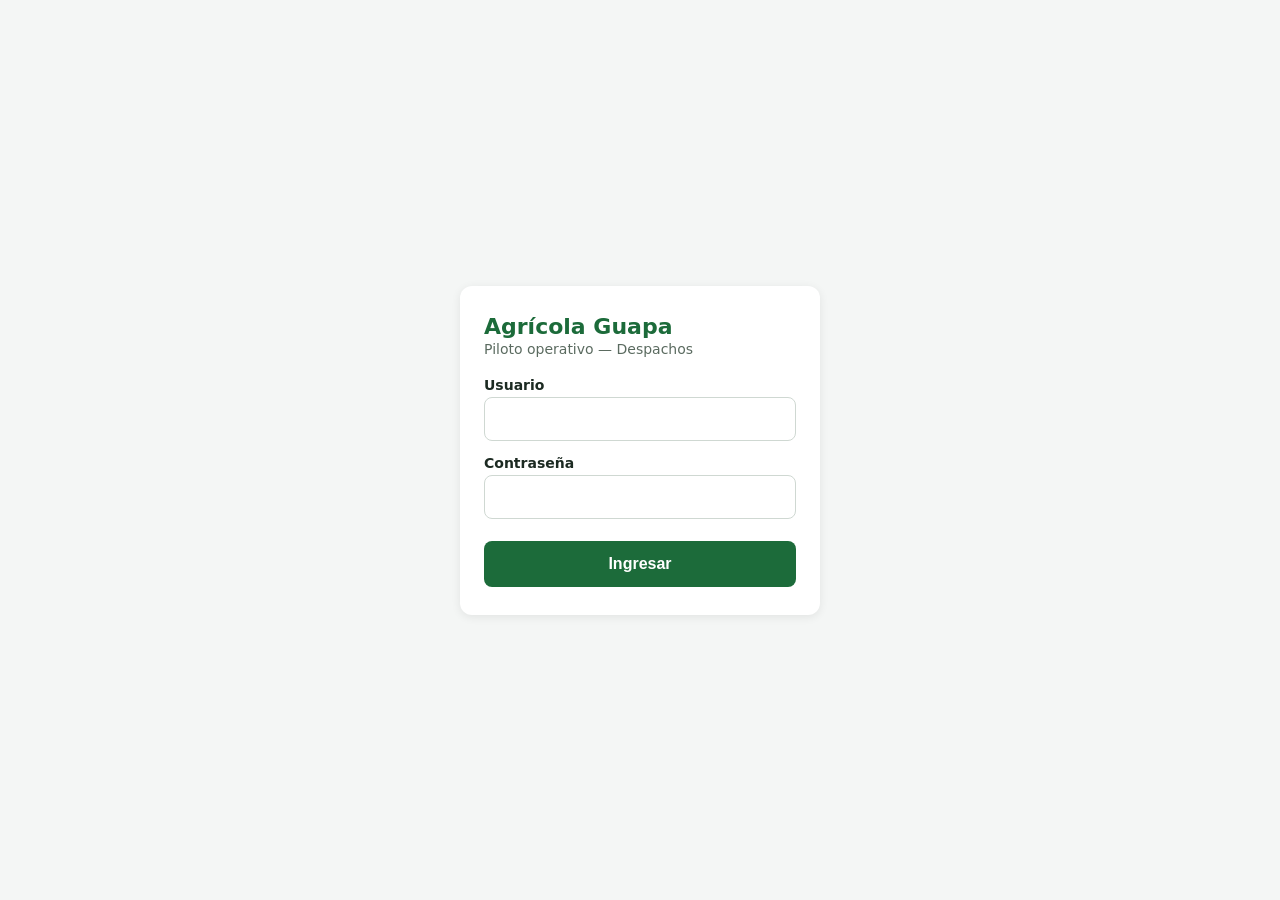
<file: index.html>
<!doctype html>
<html lang="es">
<head>
  <meta charset="UTF-8" />
  <meta name="viewport" content="width=device-width, initial-scale=1.0, maximum-scale=1, viewport-fit=cover" />
  <title>Despachos Guapa — Piloto</title>

  <!-- FASE N13 — hace que la app se pueda "Instalar" desde el navegador (ícono propio, pantalla
       completa, funciona sin internet tras la primera visita) y sea reconocible por PWABuilder u otra
       herramienta similar para generar un .apk. Ver sw.js y manifest.json. -->
  <link rel="manifest" href="./manifest.json" />
  <meta name="theme-color" content="#1c6b3a" />
  <link rel="icon" href="./icons/icon-192.png" />
  <link rel="apple-touch-icon" href="./icons/icon-180.png" />
  <meta name="apple-mobile-web-app-capable" content="yes" />
  <meta name="apple-mobile-web-app-status-bar-style" content="black-translucent" />
  <meta name="apple-mobile-web-app-title" content="Despachos Guapa" />

  <link rel="stylesheet" href="./css/estilos.css" />
</head>
<body>

  <!-- ============ PANTALLA: ACCESO ============ -->
  <section id="pantalla-login" class="pantalla">
    <div class="tarjeta-login">
      <h1>Agrícola Guapa</h1>
      <p class="subtitulo">Piloto operativo — Despachos</p>

      <form id="form-login">
        <label for="campo-usuario">Usuario</label>
        <input id="campo-usuario" type="text" autocomplete="username" autocapitalize="none" required />

        <label for="campo-password">Contraseña</label>
        <input id="campo-password" type="password" autocomplete="current-password" required />

        <button type="submit" class="boton-primario">Ingresar</button>
        <p id="mensaje-error-login" class="mensaje-error" hidden>Usuario o contraseña incorrectos.</p>
      </form>
    </div>
  </section>

  <!-- ============ PANTALLA: PRINCIPAL (cargues activos) ============ -->
  <section id="pantalla-principal" class="pantalla" hidden>
    <header class="encabezado">
      <h1>Cargues activos</h1>
      <div class="acciones-encabezado">
        <button id="boton-ver-indicadores" class="boton-texto">Tablero operativo</button>
        <button id="boton-ver-historial" class="boton-texto">Historial</button>
        <button id="boton-cerrar-sesion" class="boton-texto">Salir</button>
      </div>
    </header>

    <div class="contenedor-lista">
      <!-- FASE N25 — para que se note si en algún momento este celular no logró conectarse con los
           demás (en vez de mostrar en silencio solo lo local, como si todo estuviera al día). -->
      <p id="estado-mezcla-principal" class="nota-fase"></p>
      <div id="lista-cargues-vacio" class="aviso-vacio" hidden>
        <p>Todavía no hay cargues activos.</p>
        <p class="nota-fase">Toca "Nuevo cargue" para crear el primero.</p>
      </div>
      <ul id="lista-cargues" class="lista-cargues"></ul>
    </div>

    <button id="boton-nuevo-cargue" class="boton-flotante" title="Registrar nuevo">+</button>

    <div id="selector-tipo-nuevo" class="overlay-selector" hidden>
      <div class="tarjeta-selector">
        <h2>¿Qué quieres registrar?</h2>
        <button type="button" id="boton-elegir-cargue" class="boton-primario">Cargue</button>
        <button type="button" id="boton-elegir-descargue" class="boton-secundario">Descargue de canastas</button>
        <button type="button" id="boton-cancelar-selector" class="boton-enlace">Cancelar</button>
      </div>
    </div>

    <footer class="pie-diagnostico">
      <button id="boton-herramientas" class="boton-texto">⚙ Herramientas</button>

      <div id="panel-herramientas" hidden>
        <button id="boton-ver-catalogos" class="boton-texto">Ver catálogos cargados (diagnóstico)</button>
        <div id="panel-catalogos" hidden></div>

        <div class="acciones-respaldo">
          <button id="boton-gestionar-causas" class="boton-secundario">Gestionar causas de tiempos muertos</button>
        </div>

        <h3 class="titulo-herramientas">Google Sheets (sincronización automática)</h3>
        <p id="estado-sheets" class="nota-fase"></p>
        <div class="acciones-respaldo">
          <button id="boton-configurar-sheets" class="boton-secundario">Configurar enlace</button>
          <button id="boton-reintentar-sheets" class="boton-secundario">Sincronizar ahora</button>
        </div>
        <div id="panel-configurar-sheets" class="bloque-agregar-rapido" hidden>
          <label for="campo-url-sheets">Enlace de la implementación (termina en /exec)</label>
          <input id="campo-url-sheets" type="url" placeholder="https://script.google.com/macros/s/..../exec" />
          <button type="button" id="boton-guardar-url-sheets" class="boton-secundario">Guardar enlace</button>
        </div>
        <p id="mensaje-sheets" class="mensaje-error" hidden></p>
        <p id="mensaje-sheets-ok" class="mensaje-ok" hidden></p>

        <h3 class="titulo-herramientas">Copia de seguridad</h3>
        <p id="estado-almacenamiento" class="nota-fase"></p>
        <div class="acciones-respaldo">
          <button id="boton-respaldar-datos" class="boton-secundario">Respaldar datos</button>
          <button id="boton-restaurar-datos" class="boton-secundario">Restaurar datos</button>
          <input type="file" id="campo-archivo-restaurar" accept="application/json" hidden />
        </div>
        <p id="mensaje-respaldo" class="mensaje-error" hidden></p>
        <p id="mensaje-respaldo-ok" class="mensaje-ok" hidden></p>

        <h3 class="titulo-herramientas">Antes de arrancar producción</h3>
        <p class="nota-fase">
          Borra el historial operativo (cargues, paradas, checklist y descargues) guardado en ESTE
          celular — pensado para limpiar los datos de prueba antes de empezar a usar la app en serio. No
          toca tus catálogos (clientes, vehículos, conductores, etc.) ni lo que ya subiste a Google
          Sheets.
        </p>
        <div class="acciones-respaldo">
          <button id="boton-borrar-prueba" class="boton-peligro">🗑 Borrar datos de prueba</button>
        </div>
        <p id="mensaje-borrar-prueba" class="mensaje-error" hidden></p>
        <p id="mensaje-borrar-prueba-ok" class="mensaje-ok" hidden></p>
      </div>
    </footer>
  </section>

  <!-- ============ PANTALLA: NUEVO CARGUE ============ -->
  <section id="pantalla-nuevo-cargue" class="pantalla" hidden>
    <header class="encabezado">
      <button id="boton-volver-desde-nuevo" class="boton-texto">‹ Volver</button>
      <h1>Nuevo cargue</h1>
      <span></span>
    </header>

    <form id="form-nuevo-cargue" class="formulario">
      <label for="campo-fecha">Fecha</label>
      <input id="campo-fecha" type="date" required />

      <label for="campo-cliente">Cliente</label>
      <select id="campo-cliente" required>
        <option value="" disabled selected>Selecciona un cliente</option>
      </select>
      <!-- FASE N24 — mayoristas: no tienen destinos precargados como EXITO/ARA/PDV, así que al elegir
           "➕ Mayorista" se escribe el nombre y la ciudad de destino aquí mismo, en vez de elegir de la
           lista de abajo (que para un mayorista nuevo todavía estaría vacía). -->
      <div id="bloque-nuevo-cliente" class="bloque-agregar-rapido" hidden>
        <input id="campo-nuevo-cliente-nombre" type="text" placeholder="Nombre del mayorista" />
        <input id="campo-nuevo-cliente-ciudad" type="text" placeholder="Ciudad de destino" autocapitalize="characters" />
        <button type="button" id="boton-guardar-cliente" class="boton-secundario">Guardar</button>
      </div>

      <label for="campo-destino">Destino</label>
      <select id="campo-destino" required disabled>
        <option value="" disabled selected>Primero elige el cliente</option>
      </select>

      <label for="campo-vehiculo">Vehículo (placa)</label>
      <select id="campo-vehiculo" required>
        <option value="" disabled selected>Selecciona un vehículo</option>
        <option value="__nuevo__">➕ Agregar vehículo nuevo…</option>
      </select>
      <div id="bloque-nuevo-vehiculo" class="bloque-agregar-rapido" hidden>
        <input id="campo-nueva-placa" type="text" placeholder="Placa (ej: ABC123)" autocapitalize="characters" />
        <button type="button" id="boton-guardar-vehiculo" class="boton-secundario">Guardar</button>
      </div>

      <label for="campo-conductor">Conductor</label>
      <select id="campo-conductor" required>
        <option value="" disabled selected>Selecciona un conductor</option>
        <option value="__nuevo__">➕ Agregar conductor nuevo…</option>
      </select>
      <div id="bloque-nuevo-conductor" class="bloque-agregar-rapido" hidden>
        <input id="campo-nuevo-conductor" type="text" placeholder="Nombre completo" />
        <button type="button" id="boton-guardar-conductor" class="boton-secundario">Guardar</button>
      </div>

      <button type="submit" class="boton-primario">Crear cargue</button>
      <p id="mensaje-error-cargue" class="mensaje-error" hidden></p>
    </form>
  </section>

  <!-- ============ PANTALLA: DESCARGUE DE CANASTAS (Fase N11) ============ -->
  <section id="pantalla-nuevo-descargue" class="pantalla" hidden>
    <header class="encabezado">
      <button id="boton-volver-desde-descargue" class="boton-texto">‹ Volver</button>
      <h1>Descargue de canastas</h1>
      <span></span>
    </header>

    <form id="form-nuevo-descargue" class="formulario">
      <label for="campo-descargue-fecha">Fecha</label>
      <input id="campo-descargue-fecha" type="date" required />

      <label for="campo-descargue-remision">Número de remisión</label>
      <input id="campo-descargue-remision" type="text" placeholder="Ej: REM-00123" />

      <label for="campo-descargue-cliente">Cliente / PDV de origen</label>
      <select id="campo-descargue-cliente" required>
        <option value="" disabled selected>Selecciona el cliente</option>
      </select>

      <label for="campo-descargue-destino">Destino (ciudad) de origen</label>
      <select id="campo-descargue-destino" required disabled>
        <option value="" disabled selected>Primero elige el cliente</option>
      </select>

      <label for="campo-descargue-vehiculo">Vehículo (placa)</label>
      <select id="campo-descargue-vehiculo" required>
        <option value="" disabled selected>Selecciona un vehículo</option>
        <option value="__nuevo__">➕ Agregar vehículo nuevo…</option>
      </select>
      <div id="bloque-descargue-nuevo-vehiculo" class="bloque-agregar-rapido" hidden>
        <input id="campo-descargue-nueva-placa" type="text" placeholder="Placa (ej: ABC123)" autocapitalize="characters" />
        <button type="button" id="boton-descargue-guardar-vehiculo" class="boton-secundario">Guardar</button>
      </div>

      <label for="campo-descargue-conductor">Conductor</label>
      <select id="campo-descargue-conductor" required>
        <option value="" disabled selected>Selecciona un conductor</option>
        <option value="__nuevo__">➕ Agregar conductor nuevo…</option>
      </select>
      <div id="bloque-descargue-nuevo-conductor" class="bloque-agregar-rapido" hidden>
        <input id="campo-descargue-nuevo-conductor" type="text" placeholder="Nombre completo" />
        <button type="button" id="boton-descargue-guardar-conductor" class="boton-secundario">Guardar</button>
      </div>

      <label>Hora de inicio</label>
      <div id="campo-descargue-inicio-contenedor"></div>

      <label>Hora de fin</label>
      <div id="campo-descargue-fin-contenedor"></div>

      <label for="campo-descargue-encajables">Canastillas encajables</label>
      <input id="campo-descargue-encajables" type="number" inputmode="numeric" min="0" value="0" />

      <label for="campo-descargue-grandes">Canastillas grandes</label>
      <input id="campo-descargue-grandes" type="number" inputmode="numeric" min="0" value="0" />

      <label for="campo-descargue-pequenas">Canastillas pequeñas</label>
      <input id="campo-descargue-pequenas" type="number" inputmode="numeric" min="0" value="0" />

      <button type="submit" class="boton-primario">Guardar descargue</button>
      <p id="mensaje-error-descargue" class="mensaje-error" hidden></p>
    </form>

    <!-- FASE N12 — tras guardar, se queda aquí mostrando la confirmación en vez de regresar sola de
         una vez a la pantalla principal (ver feedback del piloto real). -->
    <div id="confirmacion-descargue" class="formulario-parada" hidden>
      <p class="mensaje-ok mensaje-confirmacion">✓ Descargue guardado correctamente.</p>
      <button type="button" id="boton-otro-descargue" class="boton-secundario">Registrar otro descargue</button>
      <button type="button" id="boton-volver-tras-descargue" class="boton-primario">Volver al inicio</button>
    </div>
  </section>

  <!-- ============ PANTALLA: GESTIÓN DE CAUSAS (Fase N11) ============ -->
  <section id="pantalla-gestion-causas" class="pantalla" hidden>
    <header class="encabezado">
      <button id="boton-volver-desde-causas" class="boton-texto">‹ Volver</button>
      <h1>Causas de tiempos muertos</h1>
      <span></span>
    </header>

    <div class="contenedor-lista">
      <div id="lista-causas"></div>

      <div class="formulario-parada">
        <h2>Agregar causa nueva</h2>
        <label for="campo-nueva-causa-nombre">Nombre</label>
        <input id="campo-nueva-causa-nombre" type="text" placeholder="Ej: Limpieza de canastas IFCO" />

        <label for="campo-nueva-causa-categoria">Categoría</label>
        <select id="campo-nueva-causa-categoria"></select>

        <label for="campo-nueva-causa-responsable">Responsable</label>
        <select id="campo-nueva-causa-responsable"></select>

        <label for="campo-nueva-causa-tipo">Tipo de tiempo</label>
        <select id="campo-nueva-causa-tipo"></select>

        <label class="etiqueta-checkbox">
          <input type="checkbox" id="campo-nueva-causa-requiere-desc" /> Exige descripción obligatoria
        </label>

        <button type="button" id="boton-agregar-causa" class="boton-primario">Agregar causa</button>
        <p id="mensaje-error-causas" class="mensaje-error" hidden></p>
        <p id="mensaje-ok-causas" class="mensaje-ok" hidden></p>
      </div>
    </div>
  </section>

  <!-- ============ PANTALLA: TABLERO OPERATIVO (Fase N6, ampliado en Fase N12) ============ -->
  <section id="pantalla-indicadores" class="pantalla" hidden>
    <header class="encabezado">
      <button id="boton-volver-desde-indicadores" class="boton-texto">‹ Volver</button>
      <h1>Tablero operativo</h1>
      <span></span>
    </header>

    <div class="contenedor-lista">
      <div class="fila-filtro-tablero">
        <div>
          <label for="campo-filtro-periodo" class="etiqueta-filtro">Periodo</label>
          <select id="campo-filtro-periodo">
            <option value="hoy" selected>Hoy</option>
            <option value="7dias">Últimos 7 días</option>
            <option value="mes">Este mes</option>
            <option value="todo">Todo</option>
          </select>
        </div>
        <button type="button" id="boton-generar-pdf-tablero" class="boton-secundario">Descargar informe (PDF)</button>
      </div>

      <!-- Solo visible al imprimir/generar el PDF (ver @media print en estilos.css) -->
      <div id="encabezado-impresion-tablero" class="encabezado-impresion"></div>

      <!-- FASE N25 — si esto dice "⚠ mostrando solo lo de este celular", es la señal de que el Tablero
           de este celular en particular NO incluye lo de los demás en este momento (sin señal, o el
           enlace no está configurado) — así se nota la diferencia en vez de verse igual de "normal" que
           cuando sí está combinado. -->
      <p id="estado-mezcla-tablero" class="nota-fase"></p>

      <div id="contenido-indicadores"></div>
    </div>
  </section>

  <!-- ============ PANTALLA: HISTORIAL (Fase N5) ============ -->
  <section id="pantalla-historial" class="pantalla" hidden>
    <header class="encabezado">
      <button id="boton-volver-desde-historial" class="boton-texto">‹ Volver</button>
      <h1>Historial</h1>
      <span></span>
    </header>

    <div class="contenedor-lista">
      <p id="estado-mezcla-historial" class="nota-fase"></p>
      <div id="historial-vacio" class="aviso-vacio" hidden>
        <p>Todavía no hay cargues finalizados, rechazados o cerrados.</p>
      </div>
      <ul id="lista-historial" class="lista-cargues"></ul>

      <h2 class="subtitulo-historial">Descargues de canastas</h2>
      <div id="descargues-vacio" class="aviso-vacio" hidden>
        <p>Todavía no hay descargues de canastas registrados.</p>
      </div>
      <ul id="lista-descargues-historial" class="lista-cargues"></ul>
    </div>
  </section>

  <!-- ============ PANTALLA: DETALLE DE CARGUE ============ -->
  <section id="pantalla-detalle-cargue" class="pantalla" hidden>
    <header class="encabezado">
      <button id="boton-volver-desde-detalle" class="boton-texto">‹ Volver</button>
      <h1>Detalle del cargue</h1>
      <span></span>
    </header>

    <div id="contenido-detalle-cargue" class="contenido-detalle"></div>

    <div id="seccion-checklist" class="contenido-detalle"></div>

    <div id="seccion-tiempos" class="contenido-detalle"></div>

    <div class="aviso-vacio">
      <p class="nota-fase">Exportación a Excel/PDF (Fase N7) queda pendiente para más adelante.</p>
    </div>
  </section>


  <!-- FASE N13 — registra el service worker (ver sw.js) SOLO cuando la app se abre por http(s), como
       en GitHub Pages: si se abre el archivo .html suelto (file://) o el paquete de un solo archivo
       (empaquetar_standalone.py), esto simplemente no hace nada — el resto de la app sigue funcionando
       exactamente igual, con o sin service worker. -->
  <!-- FASE N25 — hasta ahora, cuando se subía una versión nueva, el celular a veces se quedaba viendo la
       versión vieja hasta cerrar la app dos veces (el nuevo service worker tomaba el control, pero la
       página que ya estaba abierta seguía corriendo el JavaScript viejo en memoria). Esto causó, entre
       otras cosas, que el Tablero operativo se viera distinto entre dos celulares: uno con la lógica
       nueva de "sumar todos los celulares" y el otro todavía con la vieja (solo lo local). Con
       "controllerchange" la página se recarga SOLA, una sola vez, apenas el nuevo service worker toma el
       control — así ya no hace falta cerrar la app dos veces para que la actualización quede activa.

       "yaHabiaControlador" evita que esto recargue de más justo en la PRIMERA instalación (cuando todavía
       no hay ninguna versión vieja de la que "escapar" — ahí "controllerchange" también se dispara una
       vez, porque clients.claim() pasa de "sin controlador" a "con controlador", pero no hay nada que
       ganar recargando esa primera vez). Solo se recarga cuando esta MISMA carga de página ya estaba
       siendo servida por un service worker anterior y ese control cambia a uno nuevo — el caso real de
       "hay una versión más reciente disponible". -->
  <script>
    if ('serviceWorker' in navigator && location.protocol.startsWith('http')) {
      const yaHabiaControlador = !!navigator.serviceWorker.controller;
      let recargandoPorNuevaVersion = false;
      navigator.serviceWorker.addEventListener('controllerchange', () => {
        if (!yaHabiaControlador || recargandoPorNuevaVersion) return;
        recargandoPorNuevaVersion = true;
        window.location.reload();
      });
      window.addEventListener('load', () => {
        navigator.serviceWorker.register('./sw.js').catch((error) => {
          console.warn('No se pudo registrar el service worker (la app funciona igual, solo sin modo sin conexión):', error);
        });
      });
    }
  </script>

  <script src="./vendor/dexie.min.js"></script>
  <script src="./js/db.js"></script>
  <script src="./js/auth.js"></script>
  <script src="./js/estado.js"></script>
  <script src="./js/cargues.js"></script>
  <script src="./js/checklist.js"></script>
  <script src="./js/causas.js"></script>
  <script src="./js/tiempos.js"></script>
  <script src="./js/descargues.js"></script>
  <script src="./js/indicadores.js"></script>
  <script src="./js/respaldo.js"></script>
  <script src="./js/sync-sheets.js"></script>
  <script src="./js/consolidado.js"></script>
  <script src="./js/app.js"></script>
</body>
</html>
</file>
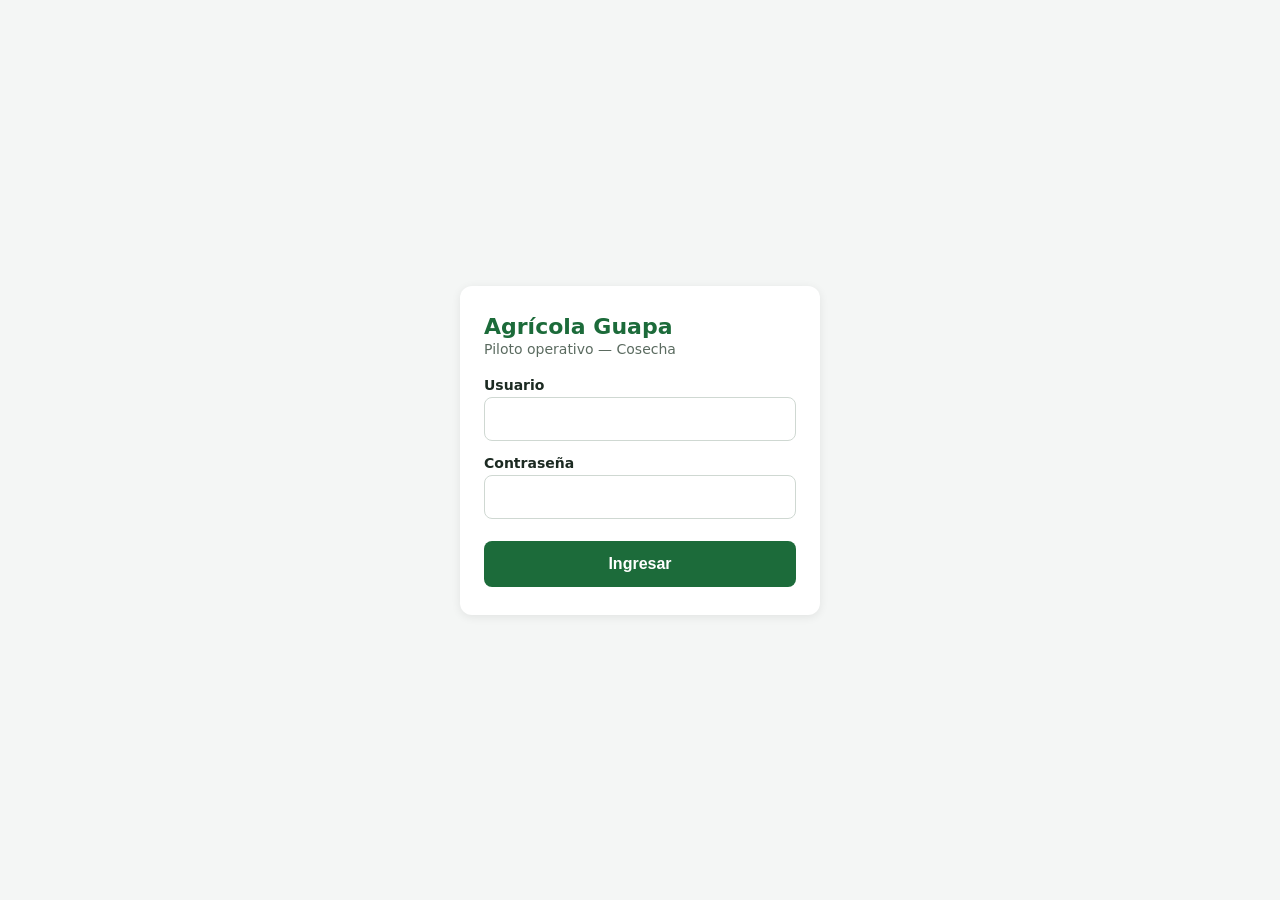
<file: piloto-cosecha-guapa_4.html>
<!doctype html>
<html lang="es">
<head>
  <meta charset="UTF-8" />
  <meta name="viewport" content="width=device-width, initial-scale=1.0, maximum-scale=1, viewport-fit=cover" />
  <title>Cosecha Guapa — Piloto</title>
  <style>
/* FASE N1 — estilos mínimos, mobile-first. Sin frameworks, igual que el resto del proyecto. */

* { box-sizing: border-box; }

html, body {
  margin: 0;
  padding: 0;
  font-family: -apple-system, system-ui, "Segoe UI", Roboto, sans-serif;
  background: #f4f6f5;
  color: #1c2a22;
}

.pantalla { min-height: 100vh; }

/* CORRECCIÓN (detectada en la Fase N6): cada pantalla define su propio "display" (flex, block…) con un
   selector de ID, que tiene más especificidad que la regla del navegador para [hidden] { display: none }.
   Sin esta línea, mostrarPantalla() en app.js SÍ pone/quita el atributo hidden correctamente, pero las
   pantallas ocultas seguían renderizándose visualmente apiladas una encima de otra — un bug real que las
   pruebas automáticas no habían detectado porque solo verificaban el atributo hidden en el DOM, nunca el
   estilo calculado. El !important es intencional: "hidden" siempre debe ganar, sin excepción.  */
[hidden] { display: none !important; }

/* ---- Login ---- */
#pantalla-login {
  display: flex;
  align-items: center;
  justify-content: center;
  padding: 24px;
}

.tarjeta-login {
  width: 100%;
  max-width: 360px;
  background: #ffffff;
  border-radius: 12px;
  padding: 28px 24px;
  box-shadow: 0 2px 10px rgba(0, 0, 0, 0.08);
}

.tarjeta-login h1 {
  margin: 0 0 2px 0;
  font-size: 22px;
  color: #1c6b3a;
}

.subtitulo {
  margin: 0 0 20px 0;
  color: #5b6b60;
  font-size: 14px;
}

label {
  display: block;
  margin: 14px 0 4px 0;
  font-size: 14px;
  font-weight: 600;
}

input[type="text"], input[type="password"], input[type="time"], input[type="date"], input[type="number"], input[type="url"], textarea, select {
  width: 100%;
  padding: 12px;
  font-size: 16px; /* evita zoom automático en iOS */
  border: 1px solid #cfd8d2;
  border-radius: 8px;
  background: #fff;
}

.boton-primario {
  width: 100%;
  margin-top: 22px;
  padding: 14px;
  font-size: 16px;
  font-weight: 700;
  color: #fff;
  background: #1c6b3a;
  border: none;
  border-radius: 8px;
}

.boton-primario:active { background: #144e2a; }

.boton-texto {
  background: none;
  border: none;
  color: #1c6b3a;
  font-size: 14px;
  font-weight: 600;
  padding: 8px;
}

.mensaje-error {
  margin-top: 12px;
  color: #b3261e;
  font-size: 14px;
  text-align: center;
}

.mensaje-ok {
  margin-top: 12px;
  color: #1c6b3a;
  font-size: 14px;
  text-align: center;
}

/* ---- Pantalla principal ---- */
.encabezado {
  display: flex;
  align-items: center;
  justify-content: space-between;
  padding: 16px;
  background: #1c6b3a;
  color: #fff;
}
.encabezado h1 { margin: 0; font-size: 17px; white-space: nowrap; }
.encabezado .boton-texto { color: #fff; }
.acciones-encabezado { display: flex; gap: 0; align-items: center; }
.acciones-encabezado .boton-texto { font-size: 12px; padding: 8px 5px; white-space: nowrap; }

.aviso-vacio {
  padding: 32px 20px;
  text-align: center;
  color: #5b6b60;
}
.nota-fase { font-size: 13px; color: #8a978f; }

.pie-diagnostico { padding: 16px; text-align: center; }
#panel-catalogos {
  margin-top: 12px;
  text-align: left;
  background: #fff;
  border-radius: 8px;
  padding: 12px;
  font-size: 14px;
}
#panel-catalogos ul { margin: 0; padding-left: 18px; }

.acciones-respaldo {
  display: flex;
  gap: 8px;
  justify-content: center;
  margin-top: 18px;
}
.acciones-respaldo .boton-secundario { flex: 1; max-width: 160px; }

/* ---- Lista de cargues activos ---- */
.contenedor-lista { padding: 12px 16px 90px 16px; }

.lista-cargues { list-style: none; margin: 0; padding: 0; }

.tarjeta-cargue {
  background: #fff;
  border-radius: 10px;
  padding: 14px 16px;
  margin-bottom: 10px;
  box-shadow: 0 1px 4px rgba(0, 0, 0, 0.06);
  display: block;
  width: 100%;
  text-align: left;
  border: none;
  font-family: inherit;
}

.tarjeta-cargue .fila-superior {
  display: flex;
  justify-content: space-between;
  align-items: center;
  margin-bottom: 4px;
}

.tarjeta-cargue .placa { font-size: 17px; font-weight: 700; }

.tarjeta-cargue .cliente-destino { color: #4a5750; font-size: 14px; }

.etiqueta-estado {
  display: inline-block;
  padding: 3px 10px;
  border-radius: 999px;
  font-size: 12px;
  font-weight: 700;
  color: #fff;
  background: #6b7d72; /* por defecto: PENDIENTE / CHECKLIST / APROBADO */
}
.etiqueta-estado.en-cargue { background: #1c6b3a; }
.etiqueta-estado.en-parada { background: #b3701e; }
.etiqueta-estado.rechazado { background: #b3261e; }
.etiqueta-estado.finalizado { background: #3a5a6b; }

/* ---- Botón flotante "+" ---- */
.boton-flotante {
  position: fixed;
  right: 20px;
  bottom: 24px;
  width: 58px;
  height: 58px;
  border-radius: 50%;
  background: #1c6b3a;
  color: #fff;
  font-size: 30px;
  line-height: 58px;
  text-align: center;
  border: none;
  box-shadow: 0 3px 10px rgba(0, 0, 0, 0.25);
  padding: 0;
}

/* ---- Formularios (Nuevo cargue, etc.) ---- */
.formulario { padding: 16px; max-width: 480px; margin: 0 auto; }

.bloque-agregar-rapido {
  display: flex;
  gap: 8px;
  margin-top: 8px;
}
.bloque-agregar-rapido input { flex: 1; }

.boton-secundario {
  padding: 12px 16px;
  font-size: 14px;
  font-weight: 700;
  color: #1c6b3a;
  background: #e7f1ea;
  border: 1px solid #1c6b3a;
  border-radius: 8px;
}

.contenido-detalle {
  padding: 16px;
  max-width: 480px;
  margin: 0 auto;
}
.contenido-detalle .fila {
  display: flex;
  justify-content: space-between;
  padding: 10px 0;
  border-bottom: 1px solid #e3e8e5;
}
.contenido-detalle .fila span:first-child { color: #5b6b60; }
.contenido-detalle .fila span:last-child { font-weight: 600; }

/* ---- Checklist (Fase N3) ---- */
.seccion-checklist { margin-top: 8px; }
.seccion-checklist h2 {
  font-size: 16px;
  margin: 0 0 12px 0;
  color: #1c6b3a;
}

.item-checklist {
  background: #fff;
  border-radius: 10px;
  padding: 12px 14px;
  margin-bottom: 10px;
  box-shadow: 0 1px 4px rgba(0, 0, 0, 0.06);
}
.item-checklist .texto-item {
  margin: 0 0 10px 0;
  font-size: 14px;
  font-weight: 600;
}

.opciones-respuesta {
  display: flex;
  gap: 8px;
}
.boton-opcion {
  flex: 1;
  padding: 10px 6px;
  font-size: 13px;
  font-weight: 700;
  color: #4a5750;
  background: #eef1ef;
  border: 1px solid #d5dcd8;
  border-radius: 8px;
}
.boton-opcion.seleccionada {
  background: #1c6b3a;
  border-color: #1c6b3a;
  color: #fff;
}

.campo-observacion-item {
  width: 100%;
  margin-top: 10px;
  min-height: 60px;
  resize: vertical;
}

#boton-finalizar-checklist { margin-top: 4px; }

/* ---- Checklist ya finalizado (solo lectura) ---- */
.checklist-solo-lectura {
  background: #fff;
  border-radius: 10px;
  padding: 14px 16px;
  box-shadow: 0 1px 4px rgba(0, 0, 0, 0.06);
}
.item-checklist-lectura {
  display: flex;
  flex-wrap: wrap;
  justify-content: space-between;
  gap: 8px;
  padding: 8px 0;
  border-bottom: 1px solid #e3e8e5;
  font-size: 14px;
}
.item-checklist-lectura:last-child { border-bottom: none; }
.item-checklist-lectura .valor-respuesta { font-weight: 700; color: #1c6b3a; }
.item-checklist-lectura .observacion-lectura {
  flex-basis: 100%;
  margin: 0;
  color: #5b6b60;
  font-size: 13px;
}

/* ---- Tiempos y paradas (Fase N4) ---- */
.seccion-tiempos { margin-top: 8px; }
.seccion-tiempos h2 {
  font-size: 16px;
  margin: 0 0 12px 0;
  color: #1c6b3a;
}
.seccion-tiempos h3 {
  font-size: 14px;
  margin: 18px 0 10px 0;
  color: #4a5750;
}

.fila-hora {
  display: flex;
  gap: 8px;
  align-items: stretch;
}
.fila-hora input { flex: 1; }
.fila-hora .boton-secundario { flex: 0 0 auto; }

.formulario-parada {
  background: #fff;
  border-radius: 10px;
  padding: 14px 16px;
  margin-bottom: 14px;
  box-shadow: 0 1px 4px rgba(0, 0, 0, 0.06);
}

.aviso-sin-paradas {
  color: #5b6b60;
  font-size: 14px;
  text-align: center;
  padding: 8px 0;
}

.fila-parada {
  background: #fff;
  border-radius: 10px;
  padding: 12px 14px;
  margin-bottom: 8px;
  box-shadow: 0 1px 4px rgba(0, 0, 0, 0.06);
}
.fila-parada-abierta { border: 1px solid #b3701e; }
.fila-parada-encabezado {
  display: flex;
  justify-content: space-between;
  align-items: center;
}
.causa-parada { font-weight: 700; font-size: 14px; }
.duracion-parada { font-weight: 700; color: #1c6b3a; font-size: 13px; }
.detalle-parada { color: #5b6b60; font-size: 13px; margin-top: 2px; }
.observacion-parada { margin: 6px 0 0 0; font-size: 13px; color: #4a5750; }

.mensaje-confirmacion {
  background: #e7f1ea;
  border-radius: 8px;
  padding: 10px 12px;
  margin: 0 0 14px 0;
  font-weight: 600;
}

.acciones-fila-parada {
  display: flex;
  gap: 16px;
  margin-top: 10px;
  padding-top: 8px;
  border-top: 1px solid #e3e8e5;
}
.boton-enlace {
  background: none;
  border: none;
  padding: 4px 0;
  font-size: 13px;
  font-weight: 600;
  color: #1c6b3a;
}
.boton-enlace-peligro { color: #b3261e; }
#boton-cancelar-parada.boton-enlace-peligro {
  display: block;
  width: 100%;
  text-align: center;
  margin-top: 10px;
}

/* ---- Indicadores (Fase N6) ---- */
.etiqueta-filtro {
  margin: 4px 0 4px 0;
  font-size: 13px;
  font-weight: 600;
  color: #4a5750;
}
#campo-filtro-periodo { margin-bottom: 16px; }

.aviso-vacio-inline {
  text-align: center;
  color: #5b6b60;
  font-size: 14px;
  padding: 20px 0;
}

.fila-kpis {
  display: grid;
  grid-template-columns: repeat(2, 1fr);
  gap: 10px;
  margin-bottom: 16px;
}
.tarjeta-kpi {
  background: #fff;
  border-radius: 10px;
  padding: 14px 10px;
  text-align: center;
  box-shadow: 0 1px 4px rgba(0, 0, 0, 0.06);
  display: flex;
  flex-direction: column;
  gap: 4px;
}
.valor-kpi { font-size: 22px; font-weight: 700; color: #1c6b3a; }
.etiqueta-kpi { font-size: 12px; color: #5b6b60; }

.fila-ranking { margin-bottom: 14px; }
.fila-ranking:last-child { margin-bottom: 0; }
.fila-ranking-encabezado {
  display: flex;
  justify-content: space-between;
  align-items: baseline;
  gap: 8px;
  margin-bottom: 6px;
  font-size: 13px;
}
.causa-ranking { font-weight: 600; color: #1c2a22; }
.valor-ranking { color: #5b6b60; white-space: nowrap; }
.barra-fondo {
  background: #e3e8e5;
  border-radius: 4px;
  height: 8px;
  overflow: hidden;
}
.barra-relleno {
  background: #1c6b3a;
  height: 100%;
  border-radius: 4px;
}

/* ---- Fase N11: ajustes reales del piloto ---- */

/* Fecha + hora en dos campos separados (reemplaza datetime-local) — más fácil de tocar en el celular
   que un único control combinado, que en varios Android se veía como un solo desplegable incómodo. */
.fila-fecha-hora {
  display: flex;
  gap: 8px;
}
.fila-fecha-hora .campo-fecha { flex: 3; }
.fila-fecha-hora .campo-hora { flex: 2; }
.fila-fecha-hora label { margin-top: 0; }
.boton-ahora-fecha-hora {
  width: 100%;
  margin-top: 8px;
  margin-bottom: 4px;
}

/* Selector "+": Cargue o Descargue de canastas */
.overlay-selector {
  position: fixed;
  inset: 0;
  background: rgba(28, 42, 34, 0.55);
  display: flex;
  align-items: center;
  justify-content: center;
  padding: 24px;
  z-index: 10;
}
.tarjeta-selector {
  width: 100%;
  max-width: 340px;
  background: #fff;
  border-radius: 12px;
  padding: 22px 20px;
}
.tarjeta-selector h2 {
  margin: 0 0 16px 0;
  font-size: 17px;
  text-align: center;
  color: #1c6b3a;
}
.tarjeta-selector .boton-primario,
.tarjeta-selector .boton-secundario {
  margin: 0 0 10px 0;
}
.tarjeta-selector .boton-enlace {
  display: block;
  width: 100%;
  text-align: center;
}

/* Pestañas Cargue / Paradas dentro del detalle de un cargue en curso */
.tabs-tiempos {
  display: flex;
  gap: 8px;
  margin-bottom: 12px;
}
.tab-tiempos {
  flex: 1;
  padding: 10px 6px;
  font-size: 14px;
  font-weight: 700;
  color: #4a5750;
  background: #eef1ef;
  border: 1px solid #d5dcd8;
  border-radius: 8px;
}
.tab-tiempos.activa {
  background: #1c6b3a;
  border-color: #1c6b3a;
  color: #fff;
}

.fila-superior-resumen {
  display: flex;
  justify-content: space-between;
  align-items: baseline;
  margin-bottom: 4px;
}
.fila-superior-resumen h2 { margin: 0; }

/* Panel "Herramientas" (agrupa lo que antes estaba suelto en la pantalla principal) */
.titulo-herramientas {
  font-size: 14px;
  color: #4a5750;
  text-align: center;
  margin: 18px 0 4px 0;
}
#panel-herramientas { margin-top: 10px; }

.subtitulo-historial {
  font-size: 15px;
  color: #1c6b3a;
  margin: 22px 0 10px 0;
}

.etiqueta-checkbox {
  display: flex;
  align-items: center;
  gap: 8px;
  font-size: 14px;
  font-weight: 600;
  margin: 14px 0 4px 0;
}
.etiqueta-checkbox input { width: auto; }

/* ---------------------------------------------------------------------------------------------------
   FASE N12 — ajustes reales del piloto: destino en descargue, confirmación al guardar, tablero
   operativo (gráfica por día + comparativos) e informe en PDF vía impresión.
--------------------------------------------------------------------------------------------------- */

.fila-filtro-tablero {
  display: flex;
  justify-content: space-between;
  align-items: flex-end;
  gap: 10px;
  flex-wrap: wrap;
}
.fila-filtro-tablero .boton-secundario { white-space: nowrap; }

/* Gráfica de barras verticales — cargues finalizados por día. Se hace scroll horizontal si hay más días
   de los que caben en la pantalla del celular (no se recorta ni se aplasta). */
.grafica-barras-dias {
  display: flex;
  align-items: flex-end;
  gap: 6px;
  overflow-x: auto;
  padding: 6px 2px 0 2px;
  min-height: 130px;
}
.barra-dia {
  display: flex;
  flex-direction: column;
  align-items: center;
  flex: 0 0 32px;
}
.barra-dia-valor {
  font-size: 11px;
  font-weight: 700;
  color: #1c6b3a;
  height: 14px;
}
.barra-dia-columna {
  width: 18px;
  height: 90px;
  display: flex;
  align-items: flex-end;
  background: #eef1ef;
  border-radius: 4px;
  overflow: hidden;
}
.barra-dia-relleno {
  width: 100%;
  background: #1c6b3a;
  border-radius: 4px 4px 0 0;
}
.barra-dia-etiqueta {
  font-size: 10px;
  color: #6b7a71;
  margin-top: 4px;
  white-space: nowrap;
}

/* Encabezado que SOLO aparece al imprimir/generar el PDF del tablero (ver @media print más abajo) */
.encabezado-impresion { display: none; }

@media print {
  /* Al imprimir (o "Guardar como PDF") solo debe verse el contenido del tablero — nada de menús,
     botones ni pantallas ocultas de la app. */
  body * { visibility: hidden; }
  #pantalla-indicadores, #pantalla-indicadores * { visibility: visible; }
  #pantalla-indicadores {
    position: absolute;
    inset: 0;
    padding: 0;
  }
  #pantalla-indicadores .encabezado,
  #pantalla-indicadores .fila-filtro-tablero,
  #boton-generar-pdf-tablero {
    display: none !important;
  }
  .encabezado-impresion {
    display: block;
    margin-bottom: 12px;
  }
  .encabezado-impresion h1 {
    font-size: 18px;
    color: #1c6b3a;
    margin: 0 0 4px 0;
  }
  .encabezado-impresion p {
    font-size: 12px;
    color: #4a5750;
    margin: 0 0 10px 0;
  }
  .formulario-parada { break-inside: avoid; }
}

  </style>
</head>
<body>

  <!-- ============ PANTALLA: ACCESO ============ -->
  <section id="pantalla-login" class="pantalla">
    <div class="tarjeta-login">
      <h1>Agrícola Guapa</h1>
      <p class="subtitulo">Piloto operativo — Cosecha</p>

      <form id="form-login">
        <label for="campo-usuario">Usuario</label>
        <input id="campo-usuario" type="text" autocomplete="username" autocapitalize="none" required />

        <label for="campo-password">Contraseña</label>
        <input id="campo-password" type="password" autocomplete="current-password" required />

        <button type="submit" class="boton-primario">Ingresar</button>
        <p id="mensaje-error-login" class="mensaje-error" hidden>Usuario o contraseña incorrectos.</p>
      </form>
    </div>
  </section>

  <!-- ============ PANTALLA: PRINCIPAL (cargues activos) ============ -->
  <section id="pantalla-principal" class="pantalla" hidden>
    <header class="encabezado">
      <h1>Cargues activos</h1>
      <div class="acciones-encabezado">
        <button id="boton-ver-indicadores" class="boton-texto">Tablero operativo</button>
        <button id="boton-ver-historial" class="boton-texto">Historial</button>
        <button id="boton-cerrar-sesion" class="boton-texto">Salir</button>
      </div>
    </header>

    <div class="contenedor-lista">
      <div id="lista-cargues-vacio" class="aviso-vacio" hidden>
        <p>Todavía no hay cargues activos.</p>
        <p class="nota-fase">Toca "Nuevo cargue" para crear el primero.</p>
      </div>
      <ul id="lista-cargues" class="lista-cargues"></ul>
    </div>

    <button id="boton-nuevo-cargue" class="boton-flotante" title="Registrar nuevo">+</button>

    <div id="selector-tipo-nuevo" class="overlay-selector" hidden>
      <div class="tarjeta-selector">
        <h2>¿Qué quieres registrar?</h2>
        <button type="button" id="boton-elegir-cargue" class="boton-primario">Cargue</button>
        <button type="button" id="boton-elegir-descargue" class="boton-secundario">Descargue de canastas</button>
        <button type="button" id="boton-cancelar-selector" class="boton-enlace">Cancelar</button>
      </div>
    </div>

    <footer class="pie-diagnostico">
      <button id="boton-herramientas" class="boton-texto">⚙ Herramientas</button>

      <div id="panel-herramientas" hidden>
        <button id="boton-ver-catalogos" class="boton-texto">Ver catálogos cargados (diagnóstico)</button>
        <div id="panel-catalogos" hidden></div>

        <div class="acciones-respaldo">
          <button id="boton-gestionar-causas" class="boton-secundario">Gestionar causas de tiempos muertos</button>
        </div>

        <h3 class="titulo-herramientas">Google Sheets (sincronización automática)</h3>
        <p id="estado-sheets" class="nota-fase"></p>
        <div class="acciones-respaldo">
          <button id="boton-configurar-sheets" class="boton-secundario">Configurar enlace</button>
          <button id="boton-reintentar-sheets" class="boton-secundario">Sincronizar ahora</button>
        </div>
        <div id="panel-configurar-sheets" class="bloque-agregar-rapido" hidden>
          <label for="campo-url-sheets">Enlace de la implementación (termina en /exec)</label>
          <input id="campo-url-sheets" type="url" placeholder="https://script.google.com/macros/s/..../exec" />
          <button type="button" id="boton-guardar-url-sheets" class="boton-secundario">Guardar enlace</button>
        </div>
        <p id="mensaje-sheets" class="mensaje-error" hidden></p>
        <p id="mensaje-sheets-ok" class="mensaje-ok" hidden></p>

        <h3 class="titulo-herramientas">Copia de seguridad</h3>
        <div class="acciones-respaldo">
          <button id="boton-respaldar-datos" class="boton-secundario">Respaldar datos</button>
          <button id="boton-restaurar-datos" class="boton-secundario">Restaurar datos</button>
          <input type="file" id="campo-archivo-restaurar" accept="application/json" hidden />
        </div>
        <p id="mensaje-respaldo" class="mensaje-error" hidden></p>
        <p id="mensaje-respaldo-ok" class="mensaje-ok" hidden></p>
      </div>
    </footer>
  </section>

  <!-- ============ PANTALLA: NUEVO CARGUE ============ -->
  <section id="pantalla-nuevo-cargue" class="pantalla" hidden>
    <header class="encabezado">
      <button id="boton-volver-desde-nuevo" class="boton-texto">‹ Volver</button>
      <h1>Nuevo cargue</h1>
      <span></span>
    </header>

    <form id="form-nuevo-cargue" class="formulario">
      <label for="campo-fecha">Fecha</label>
      <input id="campo-fecha" type="date" required />

      <label for="campo-cliente">Cliente</label>
      <select id="campo-cliente" required>
        <option value="" disabled selected>Selecciona un cliente</option>
      </select>

      <label for="campo-destino">Destino</label>
      <select id="campo-destino" required disabled>
        <option value="" disabled selected>Primero elige el cliente</option>
      </select>

      <label for="campo-vehiculo">Vehículo (placa)</label>
      <select id="campo-vehiculo" required>
        <option value="" disabled selected>Selecciona un vehículo</option>
        <option value="__nuevo__">➕ Agregar vehículo nuevo…</option>
      </select>
      <div id="bloque-nuevo-vehiculo" class="bloque-agregar-rapido" hidden>
        <input id="campo-nueva-placa" type="text" placeholder="Placa (ej: ABC123)" autocapitalize="characters" />
        <button type="button" id="boton-guardar-vehiculo" class="boton-secundario">Guardar</button>
      </div>

      <label for="campo-conductor">Conductor</label>
      <select id="campo-conductor" required>
        <option value="" disabled selected>Selecciona un conductor</option>
        <option value="__nuevo__">➕ Agregar conductor nuevo…</option>
      </select>
      <div id="bloque-nuevo-conductor" class="bloque-agregar-rapido" hidden>
        <input id="campo-nuevo-conductor" type="text" placeholder="Nombre completo" />
        <button type="button" id="boton-guardar-conductor" class="boton-secundario">Guardar</button>
      </div>

      <button type="submit" class="boton-primario">Crear cargue</button>
      <p id="mensaje-error-cargue" class="mensaje-error" hidden></p>
    </form>
  </section>

  <!-- ============ PANTALLA: DESCARGUE DE CANASTAS (Fase N11) ============ -->
  <section id="pantalla-nuevo-descargue" class="pantalla" hidden>
    <header class="encabezado">
      <button id="boton-volver-desde-descargue" class="boton-texto">‹ Volver</button>
      <h1>Descargue de canastas</h1>
      <span></span>
    </header>

    <form id="form-nuevo-descargue" class="formulario">
      <label for="campo-descargue-fecha">Fecha</label>
      <input id="campo-descargue-fecha" type="date" required />

      <label for="campo-descargue-remision">Número de remisión</label>
      <input id="campo-descargue-remision" type="text" placeholder="Ej: REM-00123" />

      <label for="campo-descargue-cliente">Cliente / PDV de origen</label>
      <select id="campo-descargue-cliente" required>
        <option value="" disabled selected>Selecciona el cliente</option>
      </select>

      <label for="campo-descargue-destino">Destino (ciudad) de origen</label>
      <select id="campo-descargue-destino" required disabled>
        <option value="" disabled selected>Primero elige el cliente</option>
      </select>

      <label for="campo-descargue-vehiculo">Vehículo (placa)</label>
      <select id="campo-descargue-vehiculo" required>
        <option value="" disabled selected>Selecciona un vehículo</option>
        <option value="__nuevo__">➕ Agregar vehículo nuevo…</option>
      </select>
      <div id="bloque-descargue-nuevo-vehiculo" class="bloque-agregar-rapido" hidden>
        <input id="campo-descargue-nueva-placa" type="text" placeholder="Placa (ej: ABC123)" autocapitalize="characters" />
        <button type="button" id="boton-descargue-guardar-vehiculo" class="boton-secundario">Guardar</button>
      </div>

      <label for="campo-descargue-conductor">Conductor</label>
      <select id="campo-descargue-conductor" required>
        <option value="" disabled selected>Selecciona un conductor</option>
        <option value="__nuevo__">➕ Agregar conductor nuevo…</option>
      </select>
      <div id="bloque-descargue-nuevo-conductor" class="bloque-agregar-rapido" hidden>
        <input id="campo-descargue-nuevo-conductor" type="text" placeholder="Nombre completo" />
        <button type="button" id="boton-descargue-guardar-conductor" class="boton-secundario">Guardar</button>
      </div>

      <label>Hora de inicio</label>
      <div id="campo-descargue-inicio-contenedor"></div>

      <label>Hora de fin</label>
      <div id="campo-descargue-fin-contenedor"></div>

      <label for="campo-descargue-encajables">Canastillas encajables</label>
      <input id="campo-descargue-encajables" type="number" inputmode="numeric" min="0" value="0" />

      <label for="campo-descargue-grandes">Canastillas grandes</label>
      <input id="campo-descargue-grandes" type="number" inputmode="numeric" min="0" value="0" />

      <label for="campo-descargue-pequenas">Canastillas pequeñas</label>
      <input id="campo-descargue-pequenas" type="number" inputmode="numeric" min="0" value="0" />

      <button type="submit" class="boton-primario">Guardar descargue</button>
      <p id="mensaje-error-descargue" class="mensaje-error" hidden></p>
    </form>

    <!-- FASE N12 — tras guardar, se queda aquí mostrando la confirmación en vez de regresar sola de
         una vez a la pantalla principal (ver feedback del piloto real). -->
    <div id="confirmacion-descargue" class="formulario-parada" hidden>
      <p class="mensaje-ok mensaje-confirmacion">✓ Descargue guardado correctamente.</p>
      <button type="button" id="boton-otro-descargue" class="boton-secundario">Registrar otro descargue</button>
      <button type="button" id="boton-volver-tras-descargue" class="boton-primario">Volver al inicio</button>
    </div>
  </section>

  <!-- ============ PANTALLA: GESTIÓN DE CAUSAS (Fase N11) ============ -->
  <section id="pantalla-gestion-causas" class="pantalla" hidden>
    <header class="encabezado">
      <button id="boton-volver-desde-causas" class="boton-texto">‹ Volver</button>
      <h1>Causas de tiempos muertos</h1>
      <span></span>
    </header>

    <div class="contenedor-lista">
      <div id="lista-causas"></div>

      <div class="formulario-parada">
        <h2>Agregar causa nueva</h2>
        <label for="campo-nueva-causa-nombre">Nombre</label>
        <input id="campo-nueva-causa-nombre" type="text" placeholder="Ej: Limpieza de canastas IFCO" />

        <label for="campo-nueva-causa-categoria">Categoría</label>
        <select id="campo-nueva-causa-categoria"></select>

        <label for="campo-nueva-causa-responsable">Responsable</label>
        <select id="campo-nueva-causa-responsable"></select>

        <label for="campo-nueva-causa-tipo">Tipo de tiempo</label>
        <select id="campo-nueva-causa-tipo"></select>

        <label class="etiqueta-checkbox">
          <input type="checkbox" id="campo-nueva-causa-requiere-desc" /> Exige descripción obligatoria
        </label>

        <button type="button" id="boton-agregar-causa" class="boton-primario">Agregar causa</button>
        <p id="mensaje-error-causas" class="mensaje-error" hidden></p>
        <p id="mensaje-ok-causas" class="mensaje-ok" hidden></p>
      </div>
    </div>
  </section>

  <!-- ============ PANTALLA: TABLERO OPERATIVO (Fase N6, ampliado en Fase N12) ============ -->
  <section id="pantalla-indicadores" class="pantalla" hidden>
    <header class="encabezado">
      <button id="boton-volver-desde-indicadores" class="boton-texto">‹ Volver</button>
      <h1>Tablero operativo</h1>
      <span></span>
    </header>

    <div class="contenedor-lista">
      <div class="fila-filtro-tablero">
        <div>
          <label for="campo-filtro-periodo" class="etiqueta-filtro">Periodo</label>
          <select id="campo-filtro-periodo">
            <option value="hoy" selected>Hoy</option>
            <option value="7dias">Últimos 7 días</option>
            <option value="mes">Este mes</option>
            <option value="todo">Todo</option>
          </select>
        </div>
        <button type="button" id="boton-generar-pdf-tablero" class="boton-secundario">Descargar informe (PDF)</button>
      </div>

      <!-- Solo visible al imprimir/generar el PDF (ver @media print en estilos.css) -->
      <div id="encabezado-impresion-tablero" class="encabezado-impresion"></div>

      <div id="contenido-indicadores"></div>
    </div>
  </section>

  <!-- ============ PANTALLA: HISTORIAL (Fase N5) ============ -->
  <section id="pantalla-historial" class="pantalla" hidden>
    <header class="encabezado">
      <button id="boton-volver-desde-historial" class="boton-texto">‹ Volver</button>
      <h1>Historial</h1>
      <span></span>
    </header>

    <div class="contenedor-lista">
      <div id="historial-vacio" class="aviso-vacio" hidden>
        <p>Todavía no hay cargues finalizados, rechazados o cerrados.</p>
      </div>
      <ul id="lista-historial" class="lista-cargues"></ul>

      <h2 class="subtitulo-historial">Descargues de canastas</h2>
      <div id="descargues-vacio" class="aviso-vacio" hidden>
        <p>Todavía no hay descargues de canastas registrados.</p>
      </div>
      <ul id="lista-descargues-historial" class="lista-cargues"></ul>
    </div>
  </section>

  <!-- ============ PANTALLA: DETALLE DE CARGUE ============ -->
  <section id="pantalla-detalle-cargue" class="pantalla" hidden>
    <header class="encabezado">
      <button id="boton-volver-desde-detalle" class="boton-texto">‹ Volver</button>
      <h1>Detalle del cargue</h1>
      <span></span>
    </header>

    <div id="contenido-detalle-cargue" class="contenido-detalle"></div>

    <div id="seccion-checklist" class="contenido-detalle"></div>

    <div id="seccion-tiempos" class="contenido-detalle"></div>

    <div class="aviso-vacio">
      <p class="nota-fase">Exportación a Excel/PDF (Fase N7) queda pendiente para más adelante.</p>
    </div>
  </section>

  <script>
/* ==== vendor/dexie.min.js ==== */
(function(e,t){"object"==typeof exports&&"undefined"!=typeof module?module.exports=t():"function"==typeof define&&define.amd?define(t):(e="undefined"!=typeof globalThis?globalThis:e||self).Dexie=t()})(this,function(){"use strict";var g=function(){return(g=Object.assign||function(e){for(var t,n=1,r=arguments.length;n<r;n++)for(var i in t=arguments[n])Object.prototype.hasOwnProperty.call(t,i)&&(e[i]=t[i]);return e}).apply(this,arguments)};function i(e,t,n){if(n||2===arguments.length)for(var r,i=0,o=t.length;i<o;i++)!r&&i in t||((r=r||Array.prototype.slice.call(t,0,i))[i]=t[i]);return e.concat(r||Array.prototype.slice.call(t))}var h="undefined"!=typeof globalThis?globalThis:"undefined"!=typeof self?self:"undefined"!=typeof window?window:global,x=Object.keys,b=Array.isArray;function u(t,n){return"object"!=typeof n||x(n).forEach(function(e){t[e]=n[e]}),t}"undefined"==typeof Promise||h.Promise||(h.Promise=Promise);var s=Object.getPrototypeOf,n={}.hasOwnProperty;function m(e,t){return n.call(e,t)}function r(t,n){"function"==typeof n&&(n=n(s(t))),("undefined"==typeof Reflect?x:Reflect.ownKeys)(n).forEach(function(e){c(t,e,n[e])})}var a=Object.defineProperty;function c(e,t,n,r){a(e,t,u(n&&m(n,"get")&&"function"==typeof n.get?{get:n.get,set:n.set,configurable:!0}:{value:n,configurable:!0,writable:!0},r))}function o(t){return{from:function(e){return t.prototype=Object.create(e.prototype),c(t.prototype,"constructor",t),{extend:r.bind(null,t.prototype)}}}}var l=Object.getOwnPropertyDescriptor;function f(e,t){return l(e,t)||(e=s(e))&&f(e,t)}var d=[].slice;function y(e,t,n){return d.call(e,t,n)}function p(e,t){return t(e)}function v(e){if(!e)throw new Error("Assertion Failed")}function _(e){h.setImmediate?setImmediate(e):setTimeout(e,0)}function w(e,r){return e.reduce(function(e,t,n){n=r(t,n);return n&&(e[n[0]]=n[1]),e},{})}function k(e,t){if("string"==typeof t&&m(e,t))return e[t];if(!t)return e;if("string"!=typeof t){for(var n=[],r=0,i=t.length;r<i;++r){var o=k(e,t[r]);n.push(o)}return n}var a=t.indexOf(".");if(-1!==a){var u=e[t.substr(0,a)];return null==u?void 0:k(u,t.substr(a+1))}}function E(e,t,n){if(e&&void 0!==t&&!("isFrozen"in Object&&Object.isFrozen(e)))if("string"!=typeof t&&"length"in t){v("string"!=typeof n&&"length"in n);for(var r=0,i=t.length;r<i;++r)E(e,t[r],n[r])}else{var o,a,u=t.indexOf(".");-1!==u?(o=t.substr(0,u),""===(a=t.substr(u+1))?void 0===n?b(e)&&!isNaN(parseInt(o))?e.splice(o,1):delete e[o]:e[o]=n:E(u=!(u=e[o])||!m(e,o)?e[o]={}:u,a,n)):void 0===n?b(e)&&!isNaN(parseInt(t))?e.splice(t,1):delete e[t]:e[t]=n}}function P(e){var t,n={};for(t in e)m(e,t)&&(n[t]=e[t]);return n}var t=[].concat;function K(e){return t.apply([],e)}var e="BigUint64Array,BigInt64Array,Array,Boolean,String,Date,RegExp,Blob,File,FileList,FileSystemFileHandle,FileSystemDirectoryHandle,ArrayBuffer,DataView,Uint8ClampedArray,ImageBitmap,ImageData,Map,Set,CryptoKey".split(",").concat(K([8,16,32,64].map(function(t){return["Int","Uint","Float"].map(function(e){return e+t+"Array"})}))).filter(function(e){return h[e]}),O=e.map(function(e){return h[e]});w(e,function(e){return[e,!0]});var S=null;function A(e){S="undefined"!=typeof WeakMap&&new WeakMap;e=function e(t){if(!t||"object"!=typeof t)return t;var n=S&&S.get(t);if(n)return n;if(b(t)){n=[],S&&S.set(t,n);for(var r=0,i=t.length;r<i;++r)n.push(e(t[r]))}else if(0<=O.indexOf(t.constructor))n=t;else{var o,a=s(t);for(o in n=a===Object.prototype?{}:Object.create(a),S&&S.set(t,n),t)m(t,o)&&(n[o]=e(t[o]))}return n}(e);return S=null,e}var C={}.toString;function j(e){return C.call(e).slice(8,-1)}var D="undefined"!=typeof Symbol?Symbol.iterator:"@@iterator",I="symbol"==typeof D?function(e){var t;return null!=e&&(t=e[D])&&t.apply(e)}:function(){return null},B={};function T(e){var t,n,r,i;if(1===arguments.length){if(b(e))return e.slice();if(this===B&&"string"==typeof e)return[e];if(i=I(e)){for(n=[];!(r=i.next()).done;)n.push(r.value);return n}if(null==e)return[e];if("number"!=typeof(t=e.length))return[e];for(n=new Array(t);t--;)n[t]=e[t];return n}for(t=arguments.length,n=new Array(t);t--;)n[t]=arguments[t];return n}var R="undefined"!=typeof Symbol?function(e){return"AsyncFunction"===e[Symbol.toStringTag]}:function(){return!1},F="undefined"!=typeof location&&/^(http|https):\/\/(localhost|127\.0\.0\.1)/.test(location.href);function M(e,t){F=e,N=t}var N=function(){return!0},q=!new Error("").stack;function U(){if(q)try{throw new Error}catch(e){return e}return new Error}function L(e,t){var n=e.stack;return n?(t=t||0,0===n.indexOf(e.name)&&(t+=(e.name+e.message).split("\n").length),n.split("\n").slice(t).filter(N).map(function(e){return"\n"+e}).join("")):""}var V=["Unknown","Constraint","Data","TransactionInactive","ReadOnly","Version","NotFound","InvalidState","InvalidAccess","Abort","Timeout","QuotaExceeded","Syntax","DataClone"],e=["Modify","Bulk","OpenFailed","VersionChange","Schema","Upgrade","InvalidTable","MissingAPI","NoSuchDatabase","InvalidArgument","SubTransaction","Unsupported","Internal","DatabaseClosed","PrematureCommit","ForeignAwait"].concat(V),W={VersionChanged:"Database version changed by other database connection",DatabaseClosed:"Database has been closed",Abort:"Transaction aborted",TransactionInactive:"Transaction has already completed or failed",MissingAPI:"IndexedDB API missing. Please visit https://tinyurl.com/y2uuvskb"};function z(e,t){this._e=U(),this.name=e,this.message=t}function Y(e,t){return e+". Errors: "+Object.keys(t).map(function(e){return t[e].toString()}).filter(function(e,t,n){return n.indexOf(e)===t}).join("\n")}function G(e,t,n,r){this._e=U(),this.failures=t,this.failedKeys=r,this.successCount=n,this.message=Y(e,t)}function H(e,t){this._e=U(),this.name="BulkError",this.failures=Object.keys(t).map(function(e){return t[e]}),this.failuresByPos=t,this.message=Y(e,t)}o(z).from(Error).extend({stack:{get:function(){return this._stack||(this._stack=this.name+": "+this.message+L(this._e,2))}},toString:function(){return this.name+": "+this.message}}),o(G).from(z),o(H).from(z);var Q=e.reduce(function(e,t){return e[t]=t+"Error",e},{}),X=z,J=e.reduce(function(e,n){var r=n+"Error";function t(e,t){this._e=U(),this.name=r,e?"string"==typeof e?(this.message=e+(t?"\n "+t:""),this.inner=t||null):"object"==typeof e&&(this.message=e.name+" "+e.message,this.inner=e):(this.message=W[n]||r,this.inner=null)}return o(t).from(X),e[n]=t,e},{});J.Syntax=SyntaxError,J.Type=TypeError,J.Range=RangeError;var $=V.reduce(function(e,t){return e[t+"Error"]=J[t],e},{});V=e.reduce(function(e,t){return-1===["Syntax","Type","Range"].indexOf(t)&&(e[t+"Error"]=J[t]),e},{});function Z(){}function ee(e){return e}function te(t,n){return null==t||t===ee?n:function(e){return n(t(e))}}function ne(e,t){return function(){e.apply(this,arguments),t.apply(this,arguments)}}function re(i,o){return i===Z?o:function(){var e=i.apply(this,arguments);void 0!==e&&(arguments[0]=e);var t=this.onsuccess,n=this.onerror;this.onsuccess=null,this.onerror=null;var r=o.apply(this,arguments);return t&&(this.onsuccess=this.onsuccess?ne(t,this.onsuccess):t),n&&(this.onerror=this.onerror?ne(n,this.onerror):n),void 0!==r?r:e}}function ie(n,r){return n===Z?r:function(){n.apply(this,arguments);var e=this.onsuccess,t=this.onerror;this.onsuccess=this.onerror=null,r.apply(this,arguments),e&&(this.onsuccess=this.onsuccess?ne(e,this.onsuccess):e),t&&(this.onerror=this.onerror?ne(t,this.onerror):t)}}function oe(i,o){return i===Z?o:function(e){var t=i.apply(this,arguments);u(e,t);var n=this.onsuccess,r=this.onerror;this.onsuccess=null,this.onerror=null;e=o.apply(this,arguments);return n&&(this.onsuccess=this.onsuccess?ne(n,this.onsuccess):n),r&&(this.onerror=this.onerror?ne(r,this.onerror):r),void 0===t?void 0===e?void 0:e:u(t,e)}}function ae(e,t){return e===Z?t:function(){return!1!==t.apply(this,arguments)&&e.apply(this,arguments)}}function ue(i,o){return i===Z?o:function(){var e=i.apply(this,arguments);if(e&&"function"==typeof e.then){for(var t=this,n=arguments.length,r=new Array(n);n--;)r[n]=arguments[n];return e.then(function(){return o.apply(t,r)})}return o.apply(this,arguments)}}V.ModifyError=G,V.DexieError=z,V.BulkError=H;var se={},ce=100,le=100,e="undefined"==typeof Promise?[]:function(){var e=Promise.resolve();if("undefined"==typeof crypto||!crypto.subtle)return[e,s(e),e];var t=crypto.subtle.digest("SHA-512",new Uint8Array([0]));return[t,s(t),e]}(),fe=e[0],he=e[1],de=e[2],pe=he&&he.then,ye=fe&&fe.constructor,ve=!!de,me=!1,ge=de?function(){de.then(Ne)}:h.setImmediate?setImmediate.bind(null,Ne):h.MutationObserver?function(){var e=document.createElement("div");new MutationObserver(function(){Ne(),e=null}).observe(e,{attributes:!0}),e.setAttribute("i","1")}:function(){setTimeout(Ne,0)},be=function(e,t){Se.push([e,t]),we&&(ge(),we=!1)},_e=!0,we=!0,xe=[],ke=[],Ee=null,Pe=ee,Ke={id:"global",global:!0,ref:0,unhandleds:[],onunhandled:ct,pgp:!1,env:{},finalize:function(){this.unhandleds.forEach(function(e){try{ct(e[0],e[1])}catch(e){}})}},Oe=Ke,Se=[],Ae=0,Ce=[];function je(e){if("object"!=typeof this)throw new TypeError("Promises must be constructed via new");this._listeners=[],this.onuncatched=Z,this._lib=!1;var t=this._PSD=Oe;if(F&&(this._stackHolder=U(),this._prev=null,this._numPrev=0),"function"!=typeof e){if(e!==se)throw new TypeError("Not a function");return this._state=arguments[1],this._value=arguments[2],void(!1===this._state&&Be(this,this._value))}this._state=null,this._value=null,++t.ref,function t(r,e){try{e(function(n){if(null===r._state){if(n===r)throw new TypeError("A promise cannot be resolved with itself.");var e=r._lib&&qe();n&&"function"==typeof n.then?t(r,function(e,t){n instanceof je?n._then(e,t):n.then(e,t)}):(r._state=!0,r._value=n,Te(r)),e&&Ue()}},Be.bind(null,r))}catch(e){Be(r,e)}}(this,e)}var De={get:function(){var u=Oe,t=Qe;function e(n,r){var i=this,o=!u.global&&(u!==Oe||t!==Qe),a=o&&!Ze(),e=new je(function(e,t){Re(i,new Ie(at(n,u,o,a),at(r,u,o,a),e,t,u))});return F&&Me(e,this),e}return e.prototype=se,e},set:function(e){c(this,"then",e&&e.prototype===se?De:{get:function(){return e},set:De.set})}};function Ie(e,t,n,r,i){this.onFulfilled="function"==typeof e?e:null,this.onRejected="function"==typeof t?t:null,this.resolve=n,this.reject=r,this.psd=i}function Be(t,n){var e,r;ke.push(n),null===t._state&&(e=t._lib&&qe(),n=Pe(n),t._state=!1,t._value=n,F&&null!==n&&"object"==typeof n&&!n._promise&&function(e,t,n){try{e.apply(null,n)}catch(e){t&&t(e)}}(function(){var e=f(n,"stack");n._promise=t,c(n,"stack",{get:function(){return me?e&&(e.get?e.get.apply(n):e.value):t.stack}})}),r=t,xe.some(function(e){return e._value===r._value})||xe.push(r),Te(t),e&&Ue())}function Te(e){var t=e._listeners;e._listeners=[];for(var n=0,r=t.length;n<r;++n)Re(e,t[n]);var i=e._PSD;--i.ref||i.finalize(),0===Ae&&(++Ae,be(function(){0==--Ae&&Le()},[]))}function Re(e,t){if(null!==e._state){var n=e._state?t.onFulfilled:t.onRejected;if(null===n)return(e._state?t.resolve:t.reject)(e._value);++t.psd.ref,++Ae,be(Fe,[n,e,t])}else e._listeners.push(t)}function Fe(e,t,n){try{var r,i=(Ee=t)._value;t._state?r=e(i):(ke.length&&(ke=[]),r=e(i),-1===ke.indexOf(i)&&function(e){var t=xe.length;for(;t;)if(xe[--t]._value===e._value)return xe.splice(t,1)}(t)),n.resolve(r)}catch(e){n.reject(e)}finally{Ee=null,0==--Ae&&Le(),--n.psd.ref||n.psd.finalize()}}function Me(e,t){var n=t?t._numPrev+1:0;n<ce&&(e._prev=t,e._numPrev=n)}function Ne(){qe()&&Ue()}function qe(){var e=_e;return we=_e=!1,e}function Ue(){var e,t,n;do{for(;0<Se.length;)for(e=Se,Se=[],n=e.length,t=0;t<n;++t){var r=e[t];r[0].apply(null,r[1])}}while(0<Se.length);we=_e=!0}function Le(){var e=xe;xe=[],e.forEach(function(e){e._PSD.onunhandled.call(null,e._value,e)});for(var t=Ce.slice(0),n=t.length;n;)t[--n]()}function Ve(e){return new je(se,!1,e)}function We(n,r){var i=Oe;return function(){var e=qe(),t=Oe;try{return nt(i,!0),n.apply(this,arguments)}catch(e){r&&r(e)}finally{nt(t,!1),e&&Ue()}}}r(je.prototype,{then:De,_then:function(e,t){Re(this,new Ie(null,null,e,t,Oe))},catch:function(e){if(1===arguments.length)return this.then(null,e);var t=e,n=arguments[1];return"function"==typeof t?this.then(null,function(e){return(e instanceof t?n:Ve)(e)}):this.then(null,function(e){return(e&&e.name===t?n:Ve)(e)})},finally:function(t){return this.then(function(e){return t(),e},function(e){return t(),Ve(e)})},stack:{get:function(){if(this._stack)return this._stack;try{me=!0;var e=function e(t,n,r){if(n.length===r)return n;var i="";{var o,a,u;!1===t._state&&(null!=(o=t._value)?(a=o.name||"Error",u=o.message||o,i=L(o,0)):(a=o,u=""),n.push(a+(u?": "+u:"")+i))}F&&((i=L(t._stackHolder,2))&&-1===n.indexOf(i)&&n.push(i),t._prev&&e(t._prev,n,r));return n}(this,[],20).join("\nFrom previous: ");return null!==this._state&&(this._stack=e),e}finally{me=!1}}},timeout:function(r,i){var o=this;return r<1/0?new je(function(e,t){var n=setTimeout(function(){return t(new J.Timeout(i))},r);o.then(e,t).finally(clearTimeout.bind(null,n))}):this}}),"undefined"!=typeof Symbol&&Symbol.toStringTag&&c(je.prototype,Symbol.toStringTag,"Dexie.Promise"),Ke.env=rt(),r(je,{all:function(){var o=T.apply(null,arguments).map(et);return new je(function(n,r){0===o.length&&n([]);var i=o.length;o.forEach(function(e,t){return je.resolve(e).then(function(e){o[t]=e,--i||n(o)},r)})})},resolve:function(n){if(n instanceof je)return n;if(n&&"function"==typeof n.then)return new je(function(e,t){n.then(e,t)});var e=new je(se,!0,n);return Me(e,Ee),e},reject:Ve,race:function(){var e=T.apply(null,arguments).map(et);return new je(function(t,n){e.map(function(e){return je.resolve(e).then(t,n)})})},PSD:{get:function(){return Oe},set:function(e){return Oe=e}},totalEchoes:{get:function(){return Qe}},newPSD:Je,usePSD:it,scheduler:{get:function(){return be},set:function(e){be=e}},rejectionMapper:{get:function(){return Pe},set:function(e){Pe=e}},follow:function(i,n){return new je(function(e,t){return Je(function(n,r){var e=Oe;e.unhandleds=[],e.onunhandled=r,e.finalize=ne(function(){var t,e=this;t=function(){0===e.unhandleds.length?n():r(e.unhandleds[0])},Ce.push(function e(){t(),Ce.splice(Ce.indexOf(e),1)}),++Ae,be(function(){0==--Ae&&Le()},[])},e.finalize),i()},n,e,t)})}}),ye&&(ye.allSettled&&c(je,"allSettled",function(){var e=T.apply(null,arguments).map(et);return new je(function(n){0===e.length&&n([]);var r=e.length,i=new Array(r);e.forEach(function(e,t){return je.resolve(e).then(function(e){return i[t]={status:"fulfilled",value:e}},function(e){return i[t]={status:"rejected",reason:e}}).then(function(){return--r||n(i)})})})}),ye.any&&"undefined"!=typeof AggregateError&&c(je,"any",function(){var e=T.apply(null,arguments).map(et);return new je(function(n,r){0===e.length&&r(new AggregateError([]));var i=e.length,o=new Array(i);e.forEach(function(e,t){return je.resolve(e).then(function(e){return n(e)},function(e){o[t]=e,--i||r(new AggregateError(o))})})})}));var ze={awaits:0,echoes:0,id:0},Ye=0,Ge=[],He=0,Qe=0,Xe=0;function Je(e,t,n,r){var i=Oe,o=Object.create(i);o.parent=i,o.ref=0,o.global=!1,o.id=++Xe;var a=Ke.env;o.env=ve?{Promise:je,PromiseProp:{value:je,configurable:!0,writable:!0},all:je.all,race:je.race,allSettled:je.allSettled,any:je.any,resolve:je.resolve,reject:je.reject,nthen:ut(a.nthen,o),gthen:ut(a.gthen,o)}:{},t&&u(o,t),++i.ref,o.finalize=function(){--this.parent.ref||this.parent.finalize()};r=it(o,e,n,r);return 0===o.ref&&o.finalize(),r}function $e(){return ze.id||(ze.id=++Ye),++ze.awaits,ze.echoes+=le,ze.id}function Ze(){return!!ze.awaits&&(0==--ze.awaits&&(ze.id=0),ze.echoes=ze.awaits*le,!0)}function et(e){return ze.echoes&&e&&e.constructor===ye?($e(),e.then(function(e){return Ze(),e},function(e){return Ze(),lt(e)})):e}function tt(){var e=Ge[Ge.length-1];Ge.pop(),nt(e,!1)}function nt(e,t){var n,r=Oe;(t?!ze.echoes||He++&&e===Oe:!He||--He&&e===Oe)||ot(t?function(e){++Qe,ze.echoes&&0!=--ze.echoes||(ze.echoes=ze.id=0),Ge.push(Oe),nt(e,!0)}.bind(null,e):tt),e!==Oe&&(Oe=e,r===Ke&&(Ke.env=rt()),ve&&(n=Ke.env.Promise,t=e.env,he.then=t.nthen,n.prototype.then=t.gthen,(r.global||e.global)&&(Object.defineProperty(h,"Promise",t.PromiseProp),n.all=t.all,n.race=t.race,n.resolve=t.resolve,n.reject=t.reject,t.allSettled&&(n.allSettled=t.allSettled),t.any&&(n.any=t.any))))}function rt(){var e=h.Promise;return ve?{Promise:e,PromiseProp:Object.getOwnPropertyDescriptor(h,"Promise"),all:e.all,race:e.race,allSettled:e.allSettled,any:e.any,resolve:e.resolve,reject:e.reject,nthen:he.then,gthen:e.prototype.then}:{}}function it(e,t,n,r,i){var o=Oe;try{return nt(e,!0),t(n,r,i)}finally{nt(o,!1)}}function ot(e){pe.call(fe,e)}function at(t,n,r,i){return"function"!=typeof t?t:function(){var e=Oe;r&&$e(),nt(n,!0);try{return t.apply(this,arguments)}finally{nt(e,!1),i&&ot(Ze)}}}function ut(n,r){return function(e,t){return n.call(this,at(e,r),at(t,r))}}-1===(""+pe).indexOf("[native code]")&&($e=Ze=Z);var st="unhandledrejection";function ct(e,t){var n;try{n=t.onuncatched(e)}catch(e){}if(!1!==n)try{var r,i={promise:t,reason:e};if(h.document&&document.createEvent?((r=document.createEvent("Event")).initEvent(st,!0,!0),u(r,i)):h.CustomEvent&&u(r=new CustomEvent(st,{detail:i}),i),r&&h.dispatchEvent&&(dispatchEvent(r),!h.PromiseRejectionEvent&&h.onunhandledrejection))try{h.onunhandledrejection(r)}catch(e){}F&&r&&!r.defaultPrevented&&console.warn("Unhandled rejection: "+(e.stack||e))}catch(e){}}var lt=je.reject;function ft(e){return!/(dexie\.js|dexie\.min\.js)/.test(e)}var ht=String.fromCharCode(65535),dt="Invalid key provided. Keys must be of type string, number, Date or Array<string | number | Date>.",pt="String expected.",yt=[],vt="undefined"!=typeof navigator&&/(MSIE|Trident|Edge)/.test(navigator.userAgent),mt=vt,gt=vt,bt="__dbnames",_t="readonly",wt="readwrite";function xt(e,t){return e?t?function(){return e.apply(this,arguments)&&t.apply(this,arguments)}:e:t}var kt={type:3,lower:-1/0,lowerOpen:!1,upper:[[]],upperOpen:!1};function Et(t){return"string"!=typeof t||/\./.test(t)?function(e){return e}:function(e){return void 0===e[t]&&t in e&&delete(e=A(e))[t],e}}var Pt=(Kt.prototype._trans=function(e,r,t){var n=this._tx||Oe.trans,i=this.name;function o(e,t,n){if(!n.schema[i])throw new J.NotFound("Table "+i+" not part of transaction");return r(n.idbtrans,n)}var a=qe();try{return n&&n.db===this.db?n===Oe.trans?n._promise(e,o,t):Je(function(){return n._promise(e,o,t)},{trans:n,transless:Oe.transless||Oe}):function t(n,r,i,o){if(n.idbdb&&(n._state.openComplete||Oe.letThrough||n._vip)){var a=n._createTransaction(r,i,n._dbSchema);try{a.create(),n._state.PR1398_maxLoop=3}catch(e){return e.name===Q.InvalidState&&n.isOpen()&&0<--n._state.PR1398_maxLoop?(console.warn("Dexie: Need to reopen db"),n._close(),n.open().then(function(){return t(n,r,i,o)})):lt(e)}return a._promise(r,function(e,t){return Je(function(){return Oe.trans=a,o(e,t,a)})}).then(function(e){return a._completion.then(function(){return e})})}if(n._state.openComplete)return lt(new J.DatabaseClosed(n._state.dbOpenError));if(!n._state.isBeingOpened){if(!n._options.autoOpen)return lt(new J.DatabaseClosed);n.open().catch(Z)}return n._state.dbReadyPromise.then(function(){return t(n,r,i,o)})}(this.db,e,[this.name],o)}finally{a&&Ue()}},Kt.prototype.get=function(t,e){var n=this;return t&&t.constructor===Object?this.where(t).first(e):this._trans("readonly",function(e){return n.core.get({trans:e,key:t}).then(function(e){return n.hook.reading.fire(e)})}).then(e)},Kt.prototype.where=function(o){if("string"==typeof o)return new this.db.WhereClause(this,o);if(b(o))return new this.db.WhereClause(this,"["+o.join("+")+"]");var n=x(o);if(1===n.length)return this.where(n[0]).equals(o[n[0]]);var e=this.schema.indexes.concat(this.schema.primKey).filter(function(t){if(t.compound&&n.every(function(e){return 0<=t.keyPath.indexOf(e)})){for(var e=0;e<n.length;++e)if(-1===n.indexOf(t.keyPath[e]))return!1;return!0}return!1}).sort(function(e,t){return e.keyPath.length-t.keyPath.length})[0];if(e&&this.db._maxKey!==ht){var t=e.keyPath.slice(0,n.length);return this.where(t).equals(t.map(function(e){return o[e]}))}!e&&F&&console.warn("The query "+JSON.stringify(o)+" on "+this.name+" would benefit of a compound index ["+n.join("+")+"]");var a=this.schema.idxByName,r=this.db._deps.indexedDB;function u(e,t){try{return 0===r.cmp(e,t)}catch(e){return!1}}var i=n.reduce(function(e,t){var n=e[0],r=e[1],e=a[t],i=o[t];return[n||e,n||!e?xt(r,e&&e.multi?function(e){e=k(e,t);return b(e)&&e.some(function(e){return u(i,e)})}:function(e){return u(i,k(e,t))}):r]},[null,null]),t=i[0],i=i[1];return t?this.where(t.name).equals(o[t.keyPath]).filter(i):e?this.filter(i):this.where(n).equals("")},Kt.prototype.filter=function(e){return this.toCollection().and(e)},Kt.prototype.count=function(e){return this.toCollection().count(e)},Kt.prototype.offset=function(e){return this.toCollection().offset(e)},Kt.prototype.limit=function(e){return this.toCollection().limit(e)},Kt.prototype.each=function(e){return this.toCollection().each(e)},Kt.prototype.toArray=function(e){return this.toCollection().toArray(e)},Kt.prototype.toCollection=function(){return new this.db.Collection(new this.db.WhereClause(this))},Kt.prototype.orderBy=function(e){return new this.db.Collection(new this.db.WhereClause(this,b(e)?"["+e.join("+")+"]":e))},Kt.prototype.reverse=function(){return this.toCollection().reverse()},Kt.prototype.mapToClass=function(r){this.schema.mappedClass=r;function e(e){if(!e)return e;var t,n=Object.create(r.prototype);for(t in e)if(m(e,t))try{n[t]=e[t]}catch(e){}return n}return this.schema.readHook&&this.hook.reading.unsubscribe(this.schema.readHook),this.schema.readHook=e,this.hook("reading",e),r},Kt.prototype.defineClass=function(){return this.mapToClass(function(e){u(this,e)})},Kt.prototype.add=function(t,n){var r=this,e=this.schema.primKey,i=e.auto,o=e.keyPath,a=t;return o&&i&&(a=Et(o)(t)),this._trans("readwrite",function(e){return r.core.mutate({trans:e,type:"add",keys:null!=n?[n]:null,values:[a]})}).then(function(e){return e.numFailures?je.reject(e.failures[0]):e.lastResult}).then(function(e){if(o)try{E(t,o,e)}catch(e){}return e})},Kt.prototype.update=function(t,n){if("object"!=typeof t||b(t))return this.where(":id").equals(t).modify(n);var e=k(t,this.schema.primKey.keyPath);if(void 0===e)return lt(new J.InvalidArgument("Given object does not contain its primary key"));try{"function"!=typeof n?x(n).forEach(function(e){E(t,e,n[e])}):n(t,{value:t,primKey:e})}catch(e){}return this.where(":id").equals(e).modify(n)},Kt.prototype.put=function(t,n){var r=this,e=this.schema.primKey,i=e.auto,o=e.keyPath,a=t;return o&&i&&(a=Et(o)(t)),this._trans("readwrite",function(e){return r.core.mutate({trans:e,type:"put",values:[a],keys:null!=n?[n]:null})}).then(function(e){return e.numFailures?je.reject(e.failures[0]):e.lastResult}).then(function(e){if(o)try{E(t,o,e)}catch(e){}return e})},Kt.prototype.delete=function(t){var n=this;return this._trans("readwrite",function(e){return n.core.mutate({trans:e,type:"delete",keys:[t]})}).then(function(e){return e.numFailures?je.reject(e.failures[0]):void 0})},Kt.prototype.clear=function(){var t=this;return this._trans("readwrite",function(e){return t.core.mutate({trans:e,type:"deleteRange",range:kt})}).then(function(e){return e.numFailures?je.reject(e.failures[0]):void 0})},Kt.prototype.bulkGet=function(t){var n=this;return this._trans("readonly",function(e){return n.core.getMany({keys:t,trans:e}).then(function(e){return e.map(function(e){return n.hook.reading.fire(e)})})})},Kt.prototype.bulkAdd=function(r,e,t){var o=this,a=Array.isArray(e)?e:void 0,u=(t=t||(a?void 0:e))?t.allKeys:void 0;return this._trans("readwrite",function(e){var t=o.schema.primKey,n=t.auto,t=t.keyPath;if(t&&a)throw new J.InvalidArgument("bulkAdd(): keys argument invalid on tables with inbound keys");if(a&&a.length!==r.length)throw new J.InvalidArgument("Arguments objects and keys must have the same length");var i=r.length,t=t&&n?r.map(Et(t)):r;return o.core.mutate({trans:e,type:"add",keys:a,values:t,wantResults:u}).then(function(e){var t=e.numFailures,n=e.results,r=e.lastResult,e=e.failures;if(0===t)return u?n:r;throw new H(o.name+".bulkAdd(): "+t+" of "+i+" operations failed",e)})})},Kt.prototype.bulkPut=function(r,e,t){var o=this,a=Array.isArray(e)?e:void 0,u=(t=t||(a?void 0:e))?t.allKeys:void 0;return this._trans("readwrite",function(e){var t=o.schema.primKey,n=t.auto,t=t.keyPath;if(t&&a)throw new J.InvalidArgument("bulkPut(): keys argument invalid on tables with inbound keys");if(a&&a.length!==r.length)throw new J.InvalidArgument("Arguments objects and keys must have the same length");var i=r.length,t=t&&n?r.map(Et(t)):r;return o.core.mutate({trans:e,type:"put",keys:a,values:t,wantResults:u}).then(function(e){var t=e.numFailures,n=e.results,r=e.lastResult,e=e.failures;if(0===t)return u?n:r;throw new H(o.name+".bulkPut(): "+t+" of "+i+" operations failed",e)})})},Kt.prototype.bulkDelete=function(t){var r=this,i=t.length;return this._trans("readwrite",function(e){return r.core.mutate({trans:e,type:"delete",keys:t})}).then(function(e){var t=e.numFailures,n=e.lastResult,e=e.failures;if(0===t)return n;throw new H(r.name+".bulkDelete(): "+t+" of "+i+" operations failed",e)})},Kt);function Kt(){}function Ot(i){function t(e,t){if(t){for(var n=arguments.length,r=new Array(n-1);--n;)r[n-1]=arguments[n];return a[e].subscribe.apply(null,r),i}if("string"==typeof e)return a[e]}var a={};t.addEventType=u;for(var e=1,n=arguments.length;e<n;++e)u(arguments[e]);return t;function u(e,n,r){if("object"!=typeof e){var i;n=n||ae;var o={subscribers:[],fire:r=r||Z,subscribe:function(e){-1===o.subscribers.indexOf(e)&&(o.subscribers.push(e),o.fire=n(o.fire,e))},unsubscribe:function(t){o.subscribers=o.subscribers.filter(function(e){return e!==t}),o.fire=o.subscribers.reduce(n,r)}};return a[e]=t[e]=o}x(i=e).forEach(function(e){var t=i[e];if(b(t))u(e,i[e][0],i[e][1]);else{if("asap"!==t)throw new J.InvalidArgument("Invalid event config");var n=u(e,ee,function(){for(var e=arguments.length,t=new Array(e);e--;)t[e]=arguments[e];n.subscribers.forEach(function(e){_(function(){e.apply(null,t)})})})}})}}function St(e,t){return o(t).from({prototype:e}),t}function At(e,t){return!(e.filter||e.algorithm||e.or)&&(t?e.justLimit:!e.replayFilter)}function Ct(e,t){e.filter=xt(e.filter,t)}function jt(e,t,n){var r=e.replayFilter;e.replayFilter=r?function(){return xt(r(),t())}:t,e.justLimit=n&&!r}function Dt(e,t){if(e.isPrimKey)return t.primaryKey;var n=t.getIndexByKeyPath(e.index);if(!n)throw new J.Schema("KeyPath "+e.index+" on object store "+t.name+" is not indexed");return n}function It(e,t,n){var r=Dt(e,t.schema);return t.openCursor({trans:n,values:!e.keysOnly,reverse:"prev"===e.dir,unique:!!e.unique,query:{index:r,range:e.range}})}function Bt(e,o,t,n){var a=e.replayFilter?xt(e.filter,e.replayFilter()):e.filter;if(e.or){var u={},r=function(e,t,n){var r,i;a&&!a(t,n,function(e){return t.stop(e)},function(e){return t.fail(e)})||("[object ArrayBuffer]"===(i=""+(r=t.primaryKey))&&(i=""+new Uint8Array(r)),m(u,i)||(u[i]=!0,o(e,t,n)))};return Promise.all([e.or._iterate(r,t),Tt(It(e,n,t),e.algorithm,r,!e.keysOnly&&e.valueMapper)])}return Tt(It(e,n,t),xt(e.algorithm,a),o,!e.keysOnly&&e.valueMapper)}function Tt(e,r,i,o){var a=We(o?function(e,t,n){return i(o(e),t,n)}:i);return e.then(function(n){if(n)return n.start(function(){var t=function(){return n.continue()};r&&!r(n,function(e){return t=e},function(e){n.stop(e),t=Z},function(e){n.fail(e),t=Z})||a(n.value,n,function(e){return t=e}),t()})})}function Rt(e,t){try{var n=Ft(e),r=Ft(t);if(n!==r)return"Array"===n?1:"Array"===r?-1:"binary"===n?1:"binary"===r?-1:"string"===n?1:"string"===r?-1:"Date"===n?1:"Date"!==r?NaN:-1;switch(n){case"number":case"Date":case"string":return t<e?1:e<t?-1:0;case"binary":return function(e,t){for(var n=e.length,r=t.length,i=n<r?n:r,o=0;o<i;++o)if(e[o]!==t[o])return e[o]<t[o]?-1:1;return n===r?0:n<r?-1:1}(Mt(e),Mt(t));case"Array":return function(e,t){for(var n=e.length,r=t.length,i=n<r?n:r,o=0;o<i;++o){var a=Rt(e[o],t[o]);if(0!==a)return a}return n===r?0:n<r?-1:1}(e,t)}}catch(e){}return NaN}function Ft(e){var t=typeof e;if("object"!=t)return t;if(ArrayBuffer.isView(e))return"binary";e=j(e);return"ArrayBuffer"===e?"binary":e}function Mt(e){return e instanceof Uint8Array?e:ArrayBuffer.isView(e)?new Uint8Array(e.buffer,e.byteOffset,e.byteLength):new Uint8Array(e)}var Nt=(qt.prototype._read=function(e,t){var n=this._ctx;return n.error?n.table._trans(null,lt.bind(null,n.error)):n.table._trans("readonly",e).then(t)},qt.prototype._write=function(e){var t=this._ctx;return t.error?t.table._trans(null,lt.bind(null,t.error)):t.table._trans("readwrite",e,"locked")},qt.prototype._addAlgorithm=function(e){var t=this._ctx;t.algorithm=xt(t.algorithm,e)},qt.prototype._iterate=function(e,t){return Bt(this._ctx,e,t,this._ctx.table.core)},qt.prototype.clone=function(e){var t=Object.create(this.constructor.prototype),n=Object.create(this._ctx);return e&&u(n,e),t._ctx=n,t},qt.prototype.raw=function(){return this._ctx.valueMapper=null,this},qt.prototype.each=function(t){var n=this._ctx;return this._read(function(e){return Bt(n,t,e,n.table.core)})},qt.prototype.count=function(e){var i=this;return this._read(function(e){var t=i._ctx,n=t.table.core;if(At(t,!0))return n.count({trans:e,query:{index:Dt(t,n.schema),range:t.range}}).then(function(e){return Math.min(e,t.limit)});var r=0;return Bt(t,function(){return++r,!1},e,n).then(function(){return r})}).then(e)},qt.prototype.sortBy=function(e,t){var n=e.split(".").reverse(),r=n[0],i=n.length-1;function o(e,t){return t?o(e[n[t]],t-1):e[r]}var a="next"===this._ctx.dir?1:-1;function u(e,t){e=o(e,i),t=o(t,i);return e<t?-a:t<e?a:0}return this.toArray(function(e){return e.sort(u)}).then(t)},qt.prototype.toArray=function(e){var o=this;return this._read(function(e){var t=o._ctx;if("next"===t.dir&&At(t,!0)&&0<t.limit){var n=t.valueMapper,r=Dt(t,t.table.core.schema);return t.table.core.query({trans:e,limit:t.limit,values:!0,query:{index:r,range:t.range}}).then(function(e){e=e.result;return n?e.map(n):e})}var i=[];return Bt(t,function(e){return i.push(e)},e,t.table.core).then(function(){return i})},e)},qt.prototype.offset=function(t){var e=this._ctx;return t<=0||(e.offset+=t,At(e)?jt(e,function(){var n=t;return function(e,t){return 0===n||(1===n?--n:t(function(){e.advance(n),n=0}),!1)}}):jt(e,function(){var e=t;return function(){return--e<0}})),this},qt.prototype.limit=function(e){return this._ctx.limit=Math.min(this._ctx.limit,e),jt(this._ctx,function(){var r=e;return function(e,t,n){return--r<=0&&t(n),0<=r}},!0),this},qt.prototype.until=function(r,i){return Ct(this._ctx,function(e,t,n){return!r(e.value)||(t(n),i)}),this},qt.prototype.first=function(e){return this.limit(1).toArray(function(e){return e[0]}).then(e)},qt.prototype.last=function(e){return this.reverse().first(e)},qt.prototype.filter=function(t){var e;return Ct(this._ctx,function(e){return t(e.value)}),(e=this._ctx).isMatch=xt(e.isMatch,t),this},qt.prototype.and=function(e){return this.filter(e)},qt.prototype.or=function(e){return new this.db.WhereClause(this._ctx.table,e,this)},qt.prototype.reverse=function(){return this._ctx.dir="prev"===this._ctx.dir?"next":"prev",this._ondirectionchange&&this._ondirectionchange(this._ctx.dir),this},qt.prototype.desc=function(){return this.reverse()},qt.prototype.eachKey=function(n){var e=this._ctx;return e.keysOnly=!e.isMatch,this.each(function(e,t){n(t.key,t)})},qt.prototype.eachUniqueKey=function(e){return this._ctx.unique="unique",this.eachKey(e)},qt.prototype.eachPrimaryKey=function(n){var e=this._ctx;return e.keysOnly=!e.isMatch,this.each(function(e,t){n(t.primaryKey,t)})},qt.prototype.keys=function(e){var t=this._ctx;t.keysOnly=!t.isMatch;var n=[];return this.each(function(e,t){n.push(t.key)}).then(function(){return n}).then(e)},qt.prototype.primaryKeys=function(e){var n=this._ctx;if("next"===n.dir&&At(n,!0)&&0<n.limit)return this._read(function(e){var t=Dt(n,n.table.core.schema);return n.table.core.query({trans:e,values:!1,limit:n.limit,query:{index:t,range:n.range}})}).then(function(e){return e.result}).then(e);n.keysOnly=!n.isMatch;var r=[];return this.each(function(e,t){r.push(t.primaryKey)}).then(function(){return r}).then(e)},qt.prototype.uniqueKeys=function(e){return this._ctx.unique="unique",this.keys(e)},qt.prototype.firstKey=function(e){return this.limit(1).keys(function(e){return e[0]}).then(e)},qt.prototype.lastKey=function(e){return this.reverse().firstKey(e)},qt.prototype.distinct=function(){var e=this._ctx,e=e.index&&e.table.schema.idxByName[e.index];if(!e||!e.multi)return this;var n={};return Ct(this._ctx,function(e){var t=e.primaryKey.toString(),e=m(n,t);return n[t]=!0,!e}),this},qt.prototype.modify=function(_){var n=this,w=this._ctx;return this._write(function(d){var o,a,p;p="function"==typeof _?_:(o=x(_),a=o.length,function(e){for(var t=!1,n=0;n<a;++n){var r=o[n],i=_[r];k(e,r)!==i&&(E(e,r,i),t=!0)}return t});function y(e,t){var n=t.failures,t=t.numFailures;s+=e-t;for(var r=0,i=x(n);r<i.length;r++){var o=i[r];u.push(n[o])}}var v=w.table.core,e=v.schema.primaryKey,m=e.outbound,g=e.extractKey,b=n.db._options.modifyChunkSize||200,u=[],s=0,t=[];return n.clone().primaryKeys().then(function(f){function h(c){var l=Math.min(b,f.length-c);return v.getMany({trans:d,keys:f.slice(c,c+l),cache:"immutable"}).then(function(e){for(var n=[],t=[],r=m?[]:null,i=[],o=0;o<l;++o){var a=e[o],u={value:A(a),primKey:f[c+o]};!1!==p.call(u,u.value,u)&&(null==u.value?i.push(f[c+o]):m||0===Rt(g(a),g(u.value))?(t.push(u.value),m&&r.push(f[c+o])):(i.push(f[c+o]),n.push(u.value)))}var s=At(w)&&w.limit===1/0&&("function"!=typeof _||_===Ut)&&{index:w.index,range:w.range};return Promise.resolve(0<n.length&&v.mutate({trans:d,type:"add",values:n}).then(function(e){for(var t in e.failures)i.splice(parseInt(t),1);y(n.length,e)})).then(function(){return(0<t.length||s&&"object"==typeof _)&&v.mutate({trans:d,type:"put",keys:r,values:t,criteria:s,changeSpec:"function"!=typeof _&&_}).then(function(e){return y(t.length,e)})}).then(function(){return(0<i.length||s&&_===Ut)&&v.mutate({trans:d,type:"delete",keys:i,criteria:s}).then(function(e){return y(i.length,e)})}).then(function(){return f.length>c+l&&h(c+b)})})}return h(0).then(function(){if(0<u.length)throw new G("Error modifying one or more objects",u,s,t);return f.length})})})},qt.prototype.delete=function(){var i=this._ctx,n=i.range;return At(i)&&(i.isPrimKey&&!gt||3===n.type)?this._write(function(e){var t=i.table.core.schema.primaryKey,r=n;return i.table.core.count({trans:e,query:{index:t,range:r}}).then(function(n){return i.table.core.mutate({trans:e,type:"deleteRange",range:r}).then(function(e){var t=e.failures;e.lastResult,e.results;e=e.numFailures;if(e)throw new G("Could not delete some values",Object.keys(t).map(function(e){return t[e]}),n-e);return n-e})})}):this.modify(Ut)},qt);function qt(){}var Ut=function(e,t){return t.value=null};function Lt(e,t){return e<t?-1:e===t?0:1}function Vt(e,t){return t<e?-1:e===t?0:1}function Wt(e,t,n){e=e instanceof Qt?new e.Collection(e):e;return e._ctx.error=new(n||TypeError)(t),e}function zt(e){return new e.Collection(e,function(){return Ht("")}).limit(0)}function Yt(e,s,n,r){var i,c,l,f,h,d,p,y=n.length;if(!n.every(function(e){return"string"==typeof e}))return Wt(e,pt);function t(e){i="next"===e?function(e){return e.toUpperCase()}:function(e){return e.toLowerCase()},c="next"===e?function(e){return e.toLowerCase()}:function(e){return e.toUpperCase()},l="next"===e?Lt:Vt;var t=n.map(function(e){return{lower:c(e),upper:i(e)}}).sort(function(e,t){return l(e.lower,t.lower)});f=t.map(function(e){return e.upper}),h=t.map(function(e){return e.lower}),p="next"===(d=e)?"":r}t("next");e=new e.Collection(e,function(){return Gt(f[0],h[y-1]+r)});e._ondirectionchange=function(e){t(e)};var v=0;return e._addAlgorithm(function(e,t,n){var r=e.key;if("string"!=typeof r)return!1;var i=c(r);if(s(i,h,v))return!0;for(var o=null,a=v;a<y;++a){var u=function(e,t,n,r,i,o){for(var a=Math.min(e.length,r.length),u=-1,s=0;s<a;++s){var c=t[s];if(c!==r[s])return i(e[s],n[s])<0?e.substr(0,s)+n[s]+n.substr(s+1):i(e[s],r[s])<0?e.substr(0,s)+r[s]+n.substr(s+1):0<=u?e.substr(0,u)+t[u]+n.substr(u+1):null;i(e[s],c)<0&&(u=s)}return a<r.length&&"next"===o?e+n.substr(e.length):a<e.length&&"prev"===o?e.substr(0,n.length):u<0?null:e.substr(0,u)+r[u]+n.substr(u+1)}(r,i,f[a],h[a],l,d);null===u&&null===o?v=a+1:(null===o||0<l(o,u))&&(o=u)}return t(null!==o?function(){e.continue(o+p)}:n),!1}),e}function Gt(e,t,n,r){return{type:2,lower:e,upper:t,lowerOpen:n,upperOpen:r}}function Ht(e){return{type:1,lower:e,upper:e}}var Qt=(Object.defineProperty(Xt.prototype,"Collection",{get:function(){return this._ctx.table.db.Collection},enumerable:!1,configurable:!0}),Xt.prototype.between=function(e,t,n,r){n=!1!==n,r=!0===r;try{return 0<this._cmp(e,t)||0===this._cmp(e,t)&&(n||r)&&(!n||!r)?zt(this):new this.Collection(this,function(){return Gt(e,t,!n,!r)})}catch(e){return Wt(this,dt)}},Xt.prototype.equals=function(e){return null==e?Wt(this,dt):new this.Collection(this,function(){return Ht(e)})},Xt.prototype.above=function(e){return null==e?Wt(this,dt):new this.Collection(this,function(){return Gt(e,void 0,!0)})},Xt.prototype.aboveOrEqual=function(e){return null==e?Wt(this,dt):new this.Collection(this,function(){return Gt(e,void 0,!1)})},Xt.prototype.below=function(e){return null==e?Wt(this,dt):new this.Collection(this,function(){return Gt(void 0,e,!1,!0)})},Xt.prototype.belowOrEqual=function(e){return null==e?Wt(this,dt):new this.Collection(this,function(){return Gt(void 0,e)})},Xt.prototype.startsWith=function(e){return"string"!=typeof e?Wt(this,pt):this.between(e,e+ht,!0,!0)},Xt.prototype.startsWithIgnoreCase=function(e){return""===e?this.startsWith(e):Yt(this,function(e,t){return 0===e.indexOf(t[0])},[e],ht)},Xt.prototype.equalsIgnoreCase=function(e){return Yt(this,function(e,t){return e===t[0]},[e],"")},Xt.prototype.anyOfIgnoreCase=function(){var e=T.apply(B,arguments);return 0===e.length?zt(this):Yt(this,function(e,t){return-1!==t.indexOf(e)},e,"")},Xt.prototype.startsWithAnyOfIgnoreCase=function(){var e=T.apply(B,arguments);return 0===e.length?zt(this):Yt(this,function(t,e){return e.some(function(e){return 0===t.indexOf(e)})},e,ht)},Xt.prototype.anyOf=function(){var t=this,i=T.apply(B,arguments),o=this._cmp;try{i.sort(o)}catch(e){return Wt(this,dt)}if(0===i.length)return zt(this);var e=new this.Collection(this,function(){return Gt(i[0],i[i.length-1])});e._ondirectionchange=function(e){o="next"===e?t._ascending:t._descending,i.sort(o)};var a=0;return e._addAlgorithm(function(e,t,n){for(var r=e.key;0<o(r,i[a]);)if(++a===i.length)return t(n),!1;return 0===o(r,i[a])||(t(function(){e.continue(i[a])}),!1)}),e},Xt.prototype.notEqual=function(e){return this.inAnyRange([[-1/0,e],[e,this.db._maxKey]],{includeLowers:!1,includeUppers:!1})},Xt.prototype.noneOf=function(){var e=T.apply(B,arguments);if(0===e.length)return new this.Collection(this);try{e.sort(this._ascending)}catch(e){return Wt(this,dt)}var t=e.reduce(function(e,t){return e?e.concat([[e[e.length-1][1],t]]):[[-1/0,t]]},null);return t.push([e[e.length-1],this.db._maxKey]),this.inAnyRange(t,{includeLowers:!1,includeUppers:!1})},Xt.prototype.inAnyRange=function(e,t){var o=this,a=this._cmp,u=this._ascending,n=this._descending,s=this._min,c=this._max;if(0===e.length)return zt(this);if(!e.every(function(e){return void 0!==e[0]&&void 0!==e[1]&&u(e[0],e[1])<=0}))return Wt(this,"First argument to inAnyRange() must be an Array of two-value Arrays [lower,upper] where upper must not be lower than lower",J.InvalidArgument);var r=!t||!1!==t.includeLowers,i=t&&!0===t.includeUppers;var l,f=u;function h(e,t){return f(e[0],t[0])}try{(l=e.reduce(function(e,t){for(var n=0,r=e.length;n<r;++n){var i=e[n];if(a(t[0],i[1])<0&&0<a(t[1],i[0])){i[0]=s(i[0],t[0]),i[1]=c(i[1],t[1]);break}}return n===r&&e.push(t),e},[])).sort(h)}catch(e){return Wt(this,dt)}var d=0,p=i?function(e){return 0<u(e,l[d][1])}:function(e){return 0<=u(e,l[d][1])},y=r?function(e){return 0<n(e,l[d][0])}:function(e){return 0<=n(e,l[d][0])};var v=p,e=new this.Collection(this,function(){return Gt(l[0][0],l[l.length-1][1],!r,!i)});return e._ondirectionchange=function(e){f="next"===e?(v=p,u):(v=y,n),l.sort(h)},e._addAlgorithm(function(e,t,n){for(var r,i=e.key;v(i);)if(++d===l.length)return t(n),!1;return!p(r=i)&&!y(r)||(0===o._cmp(i,l[d][1])||0===o._cmp(i,l[d][0])||t(function(){f===u?e.continue(l[d][0]):e.continue(l[d][1])}),!1)}),e},Xt.prototype.startsWithAnyOf=function(){var e=T.apply(B,arguments);return e.every(function(e){return"string"==typeof e})?0===e.length?zt(this):this.inAnyRange(e.map(function(e){return[e,e+ht]})):Wt(this,"startsWithAnyOf() only works with strings")},Xt);function Xt(){}function Jt(t){return We(function(e){return $t(e),t(e.target.error),!1})}function $t(e){e.stopPropagation&&e.stopPropagation(),e.preventDefault&&e.preventDefault()}var Zt="storagemutated",en="x-storagemutated-1",tn=Ot(null,Zt),nn=(rn.prototype._lock=function(){return v(!Oe.global),++this._reculock,1!==this._reculock||Oe.global||(Oe.lockOwnerFor=this),this},rn.prototype._unlock=function(){if(v(!Oe.global),0==--this._reculock)for(Oe.global||(Oe.lockOwnerFor=null);0<this._blockedFuncs.length&&!this._locked();){var e=this._blockedFuncs.shift();try{it(e[1],e[0])}catch(e){}}return this},rn.prototype._locked=function(){return this._reculock&&Oe.lockOwnerFor!==this},rn.prototype.create=function(t){var n=this;if(!this.mode)return this;var e=this.db.idbdb,r=this.db._state.dbOpenError;if(v(!this.idbtrans),!t&&!e)switch(r&&r.name){case"DatabaseClosedError":throw new J.DatabaseClosed(r);case"MissingAPIError":throw new J.MissingAPI(r.message,r);default:throw new J.OpenFailed(r)}if(!this.active)throw new J.TransactionInactive;return v(null===this._completion._state),(t=this.idbtrans=t||(this.db.core||e).transaction(this.storeNames,this.mode,{durability:this.chromeTransactionDurability})).onerror=We(function(e){$t(e),n._reject(t.error)}),t.onabort=We(function(e){$t(e),n.active&&n._reject(new J.Abort(t.error)),n.active=!1,n.on("abort").fire(e)}),t.oncomplete=We(function(){n.active=!1,n._resolve(),"mutatedParts"in t&&tn.storagemutated.fire(t.mutatedParts)}),this},rn.prototype._promise=function(n,r,i){var o=this;if("readwrite"===n&&"readwrite"!==this.mode)return lt(new J.ReadOnly("Transaction is readonly"));if(!this.active)return lt(new J.TransactionInactive);if(this._locked())return new je(function(e,t){o._blockedFuncs.push([function(){o._promise(n,r,i).then(e,t)},Oe])});if(i)return Je(function(){var e=new je(function(e,t){o._lock();var n=r(e,t,o);n&&n.then&&n.then(e,t)});return e.finally(function(){return o._unlock()}),e._lib=!0,e});var e=new je(function(e,t){var n=r(e,t,o);n&&n.then&&n.then(e,t)});return e._lib=!0,e},rn.prototype._root=function(){return this.parent?this.parent._root():this},rn.prototype.waitFor=function(e){var t,r=this._root(),i=je.resolve(e);r._waitingFor?r._waitingFor=r._waitingFor.then(function(){return i}):(r._waitingFor=i,r._waitingQueue=[],t=r.idbtrans.objectStore(r.storeNames[0]),function e(){for(++r._spinCount;r._waitingQueue.length;)r._waitingQueue.shift()();r._waitingFor&&(t.get(-1/0).onsuccess=e)}());var o=r._waitingFor;return new je(function(t,n){i.then(function(e){return r._waitingQueue.push(We(t.bind(null,e)))},function(e){return r._waitingQueue.push(We(n.bind(null,e)))}).finally(function(){r._waitingFor===o&&(r._waitingFor=null)})})},rn.prototype.abort=function(){this.active&&(this.active=!1,this.idbtrans&&this.idbtrans.abort(),this._reject(new J.Abort))},rn.prototype.table=function(e){var t=this._memoizedTables||(this._memoizedTables={});if(m(t,e))return t[e];var n=this.schema[e];if(!n)throw new J.NotFound("Table "+e+" not part of transaction");n=new this.db.Table(e,n,this);return n.core=this.db.core.table(e),t[e]=n},rn);function rn(){}function on(e,t,n,r,i,o,a){return{name:e,keyPath:t,unique:n,multi:r,auto:i,compound:o,src:(n&&!a?"&":"")+(r?"*":"")+(i?"++":"")+an(t)}}function an(e){return"string"==typeof e?e:e?"["+[].join.call(e,"+")+"]":""}function un(e,t,n){return{name:e,primKey:t,indexes:n,mappedClass:null,idxByName:w(n,function(e){return[e.name,e]})}}var sn=function(e){try{return e.only([[]]),sn=function(){return[[]]},[[]]}catch(e){return sn=function(){return ht},ht}};function cn(t){return null==t?function(){}:"string"==typeof t?1===(n=t).split(".").length?function(e){return e[n]}:function(e){return k(e,n)}:function(e){return k(e,t)};var n}function ln(e){return[].slice.call(e)}var fn=0;function hn(e){return null==e?":id":"string"==typeof e?e:"["+e.join("+")+"]"}function dn(e,i,t){function w(e){if(3===e.type)return null;if(4===e.type)throw new Error("Cannot convert never type to IDBKeyRange");var t=e.lower,n=e.upper,r=e.lowerOpen,e=e.upperOpen;return void 0===t?void 0===n?null:i.upperBound(n,!!e):void 0===n?i.lowerBound(t,!!r):i.bound(t,n,!!r,!!e)}function n(e){var h,_=e.name;return{name:_,schema:e,mutate:function(e){var y=e.trans,v=e.type,m=e.keys,g=e.values,b=e.range;return new Promise(function(t,e){t=We(t);var n=y.objectStore(_),r=null==n.keyPath,i="put"===v||"add"===v;if(!i&&"delete"!==v&&"deleteRange"!==v)throw new Error("Invalid operation type: "+v);var o,a=(m||g||{length:1}).length;if(m&&g&&m.length!==g.length)throw new Error("Given keys array must have same length as given values array.");if(0===a)return t({numFailures:0,failures:{},results:[],lastResult:void 0});function u(e){++l,$t(e)}var s=[],c=[],l=0;if("deleteRange"===v){if(4===b.type)return t({numFailures:l,failures:c,results:[],lastResult:void 0});3===b.type?s.push(o=n.clear()):s.push(o=n.delete(w(b)))}else{var r=i?r?[g,m]:[g,null]:[m,null],f=r[0],h=r[1];if(i)for(var d=0;d<a;++d)s.push(o=h&&void 0!==h[d]?n[v](f[d],h[d]):n[v](f[d])),o.onerror=u;else for(d=0;d<a;++d)s.push(o=n[v](f[d])),o.onerror=u}function p(e){e=e.target.result,s.forEach(function(e,t){return null!=e.error&&(c[t]=e.error)}),t({numFailures:l,failures:c,results:"delete"===v?m:s.map(function(e){return e.result}),lastResult:e})}o.onerror=function(e){u(e),p(e)},o.onsuccess=p})},getMany:function(e){var f=e.trans,h=e.keys;return new Promise(function(t,e){t=We(t);for(var n,r=f.objectStore(_),i=h.length,o=new Array(i),a=0,u=0,s=function(e){e=e.target;o[e._pos]=e.result,++u===a&&t(o)},c=Jt(e),l=0;l<i;++l)null!=h[l]&&((n=r.get(h[l]))._pos=l,n.onsuccess=s,n.onerror=c,++a);0===a&&t(o)})},get:function(e){var r=e.trans,i=e.key;return new Promise(function(t,e){t=We(t);var n=r.objectStore(_).get(i);n.onsuccess=function(e){return t(e.target.result)},n.onerror=Jt(e)})},query:(h=s,function(f){return new Promise(function(n,e){n=We(n);var r,i,o,t=f.trans,a=f.values,u=f.limit,s=f.query,c=u===1/0?void 0:u,l=s.index,s=s.range,t=t.objectStore(_),l=l.isPrimaryKey?t:t.index(l.name),s=w(s);if(0===u)return n({result:[]});h?((c=a?l.getAll(s,c):l.getAllKeys(s,c)).onsuccess=function(e){return n({result:e.target.result})},c.onerror=Jt(e)):(r=0,i=!a&&"openKeyCursor"in l?l.openKeyCursor(s):l.openCursor(s),o=[],i.onsuccess=function(e){var t=i.result;return t?(o.push(a?t.value:t.primaryKey),++r===u?n({result:o}):void t.continue()):n({result:o})},i.onerror=Jt(e))})}),openCursor:function(e){var c=e.trans,o=e.values,a=e.query,u=e.reverse,l=e.unique;return new Promise(function(t,n){t=We(t);var e=a.index,r=a.range,i=c.objectStore(_),i=e.isPrimaryKey?i:i.index(e.name),e=u?l?"prevunique":"prev":l?"nextunique":"next",s=!o&&"openKeyCursor"in i?i.openKeyCursor(w(r),e):i.openCursor(w(r),e);s.onerror=Jt(n),s.onsuccess=We(function(e){var r,i,o,a,u=s.result;u?(u.___id=++fn,u.done=!1,r=u.continue.bind(u),i=(i=u.continuePrimaryKey)&&i.bind(u),o=u.advance.bind(u),a=function(){throw new Error("Cursor not stopped")},u.trans=c,u.stop=u.continue=u.continuePrimaryKey=u.advance=function(){throw new Error("Cursor not started")},u.fail=We(n),u.next=function(){var e=this,t=1;return this.start(function(){return t--?e.continue():e.stop()}).then(function(){return e})},u.start=function(e){function t(){if(s.result)try{e()}catch(e){u.fail(e)}else u.done=!0,u.start=function(){throw new Error("Cursor behind last entry")},u.stop()}var n=new Promise(function(t,e){t=We(t),s.onerror=Jt(e),u.fail=e,u.stop=function(e){u.stop=u.continue=u.continuePrimaryKey=u.advance=a,t(e)}});return s.onsuccess=We(function(e){s.onsuccess=t,t()}),u.continue=r,u.continuePrimaryKey=i,u.advance=o,t(),n},t(u)):t(null)},n)})},count:function(e){var t=e.query,i=e.trans,o=t.index,a=t.range;return new Promise(function(t,e){var n=i.objectStore(_),r=o.isPrimaryKey?n:n.index(o.name),n=w(a),r=n?r.count(n):r.count();r.onsuccess=We(function(e){return t(e.target.result)}),r.onerror=Jt(e)})}}}var r,o,a,u=(o=t,a=ln((r=e).objectStoreNames),{schema:{name:r.name,tables:a.map(function(e){return o.objectStore(e)}).map(function(t){var e=t.keyPath,n=t.autoIncrement,r=b(e),i={},n={name:t.name,primaryKey:{name:null,isPrimaryKey:!0,outbound:null==e,compound:r,keyPath:e,autoIncrement:n,unique:!0,extractKey:cn(e)},indexes:ln(t.indexNames).map(function(e){return t.index(e)}).map(function(e){var t=e.name,n=e.unique,r=e.multiEntry,e=e.keyPath,r={name:t,compound:b(e),keyPath:e,unique:n,multiEntry:r,extractKey:cn(e)};return i[hn(e)]=r}),getIndexByKeyPath:function(e){return i[hn(e)]}};return i[":id"]=n.primaryKey,null!=e&&(i[hn(e)]=n.primaryKey),n})},hasGetAll:0<a.length&&"getAll"in o.objectStore(a[0])&&!("undefined"!=typeof navigator&&/Safari/.test(navigator.userAgent)&&!/(Chrome\/|Edge\/)/.test(navigator.userAgent)&&[].concat(navigator.userAgent.match(/Safari\/(\d*)/))[1]<604)}),t=u.schema,s=u.hasGetAll,u=t.tables.map(n),c={};return u.forEach(function(e){return c[e.name]=e}),{stack:"dbcore",transaction:e.transaction.bind(e),table:function(e){if(!c[e])throw new Error("Table '"+e+"' not found");return c[e]},MIN_KEY:-1/0,MAX_KEY:sn(i),schema:t}}function pn(e,t,n,r){var i=n.IDBKeyRange;return n.indexedDB,{dbcore:(r=dn(t,i,r),e.dbcore.reduce(function(e,t){t=t.create;return g(g({},e),t(e))},r))}}function yn(e,t){var n=e._novip,e=t.db,t=pn(n._middlewares,e,n._deps,t);n.core=t.dbcore,n.tables.forEach(function(e){var t=e.name;n.core.schema.tables.some(function(e){return e.name===t})&&(e.core=n.core.table(t),n[t]instanceof n.Table&&(n[t].core=e.core))})}function vn(e,t,n,i){var o=e._novip;n.forEach(function(n){var r=i[n];t.forEach(function(e){var t=f(e,n);(!t||"value"in t&&void 0===t.value)&&(e===o.Transaction.prototype||e instanceof o.Transaction?c(e,n,{get:function(){return this.table(n)},set:function(e){a(this,n,{value:e,writable:!0,configurable:!0,enumerable:!0})}}):e[n]=new o.Table(n,r))})})}function mn(e,t){var n=e._novip;t.forEach(function(e){for(var t in e)e[t]instanceof n.Table&&delete e[t]})}function gn(e,t){return e._cfg.version-t._cfg.version}function bn(n,r,i,e){var o=n._dbSchema,a=n._createTransaction("readwrite",n._storeNames,o);a.create(i),a._completion.catch(e);var u=a._reject.bind(a),p=Oe.transless||Oe;Je(function(){var e,s,c,l,f,t,h,d;Oe.trans=a,Oe.transless=p,0===r?(x(o).forEach(function(e){wn(i,e,o[e].primKey,o[e].indexes)}),yn(n,i),je.follow(function(){return n.on.populate.fire(a)}).catch(u)):(s=r,c=a,l=i,f=(e=n)._novip,t=[],e=f._versions,h=f._dbSchema=kn(0,f.idbdb,l),d=!1,e.filter(function(e){return e._cfg.version>=s}).forEach(function(u){t.push(function(){var t=h,e=u._cfg.dbschema;En(f,t,l),En(f,e,l),h=f._dbSchema=e;var n=_n(t,e);n.add.forEach(function(e){wn(l,e[0],e[1].primKey,e[1].indexes)}),n.change.forEach(function(e){if(e.recreate)throw new J.Upgrade("Not yet support for changing primary key");var t=l.objectStore(e.name);e.add.forEach(function(e){return xn(t,e)}),e.change.forEach(function(e){t.deleteIndex(e.name),xn(t,e)}),e.del.forEach(function(e){return t.deleteIndex(e)})});var r=u._cfg.contentUpgrade;if(r&&u._cfg.version>s){yn(f,l),c._memoizedTables={},d=!0;var i=P(e);n.del.forEach(function(e){i[e]=t[e]}),mn(f,[f.Transaction.prototype]),vn(f,[f.Transaction.prototype],x(i),i),c.schema=i;var o,a=R(r);a&&$e();n=je.follow(function(){var e;(o=r(c))&&a&&(e=Ze.bind(null,null),o.then(e,e))});return o&&"function"==typeof o.then?je.resolve(o):n.then(function(){return o})}}),t.push(function(e){var t,n,r;d&&mt||(t=u._cfg.dbschema,n=t,r=e,[].slice.call(r.db.objectStoreNames).forEach(function(e){return null==n[e]&&r.db.deleteObjectStore(e)})),mn(f,[f.Transaction.prototype]),vn(f,[f.Transaction.prototype],f._storeNames,f._dbSchema),c.schema=f._dbSchema})}),function e(){return t.length?je.resolve(t.shift()(c.idbtrans)).then(e):je.resolve()}().then(function(){var t,n;n=l,x(t=h).forEach(function(e){n.db.objectStoreNames.contains(e)||wn(n,e,t[e].primKey,t[e].indexes)})}).catch(u))})}function _n(e,t){var n,r={del:[],add:[],change:[]};for(n in e)t[n]||r.del.push(n);for(n in t){var i=e[n],o=t[n];if(i){var a={name:n,def:o,recreate:!1,del:[],add:[],change:[]};if(""+(i.primKey.keyPath||"")!=""+(o.primKey.keyPath||"")||i.primKey.auto!==o.primKey.auto&&!vt)a.recreate=!0,r.change.push(a);else{var u=i.idxByName,s=o.idxByName,c=void 0;for(c in u)s[c]||a.del.push(c);for(c in s){var l=u[c],f=s[c];l?l.src!==f.src&&a.change.push(f):a.add.push(f)}(0<a.del.length||0<a.add.length||0<a.change.length)&&r.change.push(a)}}else r.add.push([n,o])}return r}function wn(e,t,n,r){var i=e.db.createObjectStore(t,n.keyPath?{keyPath:n.keyPath,autoIncrement:n.auto}:{autoIncrement:n.auto});return r.forEach(function(e){return xn(i,e)}),i}function xn(e,t){e.createIndex(t.name,t.keyPath,{unique:t.unique,multiEntry:t.multi})}function kn(e,t,u){var s={};return y(t.objectStoreNames,0).forEach(function(e){for(var t=u.objectStore(e),n=on(an(a=t.keyPath),a||"",!1,!1,!!t.autoIncrement,a&&"string"!=typeof a,!0),r=[],i=0;i<t.indexNames.length;++i){var o=t.index(t.indexNames[i]),a=o.keyPath,o=on(o.name,a,!!o.unique,!!o.multiEntry,!1,a&&"string"!=typeof a,!1);r.push(o)}s[e]=un(e,n,r)}),s}function En(e,t,n){for(var r=e._novip,i=n.db.objectStoreNames,o=0;o<i.length;++o){var a=i[o],u=n.objectStore(a);r._hasGetAll="getAll"in u;for(var s=0;s<u.indexNames.length;++s){var c=u.indexNames[s],l=u.index(c).keyPath,f="string"==typeof l?l:"["+y(l).join("+")+"]";!t[a]||(l=t[a].idxByName[f])&&(l.name=c,delete t[a].idxByName[f],t[a].idxByName[c]=l)}}"undefined"!=typeof navigator&&/Safari/.test(navigator.userAgent)&&!/(Chrome\/|Edge\/)/.test(navigator.userAgent)&&h.WorkerGlobalScope&&h instanceof h.WorkerGlobalScope&&[].concat(navigator.userAgent.match(/Safari\/(\d*)/))[1]<604&&(r._hasGetAll=!1)}var Pn=(Kn.prototype._parseStoresSpec=function(r,i){x(r).forEach(function(e){if(null!==r[e]){var t=r[e].split(",").map(function(e,t){var n=(e=e.trim()).replace(/([&*]|\+\+)/g,""),r=/^\[/.test(n)?n.match(/^\[(.*)\]$/)[1].split("+"):n;return on(n,r||null,/\&/.test(e),/\*/.test(e),/\+\+/.test(e),b(r),0===t)}),n=t.shift();if(n.multi)throw new J.Schema("Primary key cannot be multi-valued");t.forEach(function(e){if(e.auto)throw new J.Schema("Only primary key can be marked as autoIncrement (++)");if(!e.keyPath)throw new J.Schema("Index must have a name and cannot be an empty string")}),i[e]=un(e,n,t)}})},Kn.prototype.stores=function(e){var t=this.db;this._cfg.storesSource=this._cfg.storesSource?u(this._cfg.storesSource,e):e;var e=t._versions,n={},r={};return e.forEach(function(e){u(n,e._cfg.storesSource),r=e._cfg.dbschema={},e._parseStoresSpec(n,r)}),t._dbSchema=r,mn(t,[t._allTables,t,t.Transaction.prototype]),vn(t,[t._allTables,t,t.Transaction.prototype,this._cfg.tables],x(r),r),t._storeNames=x(r),this},Kn.prototype.upgrade=function(e){return this._cfg.contentUpgrade=ue(this._cfg.contentUpgrade||Z,e),this},Kn);function Kn(){}function On(e,t){var n=e._dbNamesDB;return n||(n=e._dbNamesDB=new Gn(bt,{addons:[],indexedDB:e,IDBKeyRange:t})).version(1).stores({dbnames:"name"}),n.table("dbnames")}function Sn(e){return e&&"function"==typeof e.databases}function An(e){return Je(function(){return Oe.letThrough=!0,e()})}function Cn(f){var h=f._state,r=f._deps.indexedDB;if(h.isBeingOpened||f.idbdb)return h.dbReadyPromise.then(function(){return h.dbOpenError?lt(h.dbOpenError):f});F&&(h.openCanceller._stackHolder=U()),h.isBeingOpened=!0,h.dbOpenError=null,h.openComplete=!1;var t=h.openCanceller;function e(){if(h.openCanceller!==t)throw new J.DatabaseClosed("db.open() was cancelled")}function n(){return new je(function(s,n){if(e(),!r)throw new J.MissingAPI;var c=f.name,l=h.autoSchema?r.open(c):r.open(c,Math.round(10*f.verno));if(!l)throw new J.MissingAPI;l.onerror=Jt(n),l.onblocked=We(f._fireOnBlocked),l.onupgradeneeded=We(function(e){var t;d=l.transaction,h.autoSchema&&!f._options.allowEmptyDB?(l.onerror=$t,d.abort(),l.result.close(),(t=r.deleteDatabase(c)).onsuccess=t.onerror=We(function(){n(new J.NoSuchDatabase("Database "+c+" doesnt exist"))})):(d.onerror=Jt(n),e=e.oldVersion>Math.pow(2,62)?0:e.oldVersion,p=e<1,f._novip.idbdb=l.result,bn(f,e/10,d,n))},n),l.onsuccess=We(function(){d=null;var e,t,n,r,i,o=f._novip.idbdb=l.result,a=y(o.objectStoreNames);if(0<a.length)try{var u=o.transaction(1===(r=a).length?r[0]:r,"readonly");h.autoSchema?(t=o,n=u,(e=(e=f)._novip).verno=t.version/10,n=e._dbSchema=kn(0,t,n),e._storeNames=y(t.objectStoreNames,0),vn(e,[e._allTables],x(n),n)):(En(f,f._dbSchema,u),((i=_n(kn(0,(i=f).idbdb,u),i._dbSchema)).add.length||i.change.some(function(e){return e.add.length||e.change.length}))&&console.warn("Dexie SchemaDiff: Schema was extended without increasing the number passed to db.version(). Some queries may fail.")),yn(f,u)}catch(e){}yt.push(f),o.onversionchange=We(function(e){h.vcFired=!0,f.on("versionchange").fire(e)}),o.onclose=We(function(e){f.on("close").fire(e)}),p&&(i=f._deps,u=c,o=i.indexedDB,i=i.IDBKeyRange,Sn(o)||u===bt||On(o,i).put({name:u}).catch(Z)),s()},n)}).catch(function(e){return e&&"UnknownError"===e.name&&0<h.PR1398_maxLoop?(h.PR1398_maxLoop--,console.warn("Dexie: Workaround for Chrome UnknownError on open()"),n()):je.reject(e)})}var i,o=h.dbReadyResolve,d=null,p=!1;return je.race([t,("undefined"==typeof navigator?je.resolve():!navigator.userAgentData&&/Safari\//.test(navigator.userAgent)&&!/Chrom(e|ium)\//.test(navigator.userAgent)&&indexedDB.databases?new Promise(function(e){function t(){return indexedDB.databases().finally(e)}i=setInterval(t,100),t()}).finally(function(){return clearInterval(i)}):Promise.resolve()).then(n)]).then(function(){return e(),h.onReadyBeingFired=[],je.resolve(An(function(){return f.on.ready.fire(f.vip)})).then(function e(){if(0<h.onReadyBeingFired.length){var t=h.onReadyBeingFired.reduce(ue,Z);return h.onReadyBeingFired=[],je.resolve(An(function(){return t(f.vip)})).then(e)}})}).finally(function(){h.onReadyBeingFired=null,h.isBeingOpened=!1}).then(function(){return f}).catch(function(e){h.dbOpenError=e;try{d&&d.abort()}catch(e){}return t===h.openCanceller&&f._close(),lt(e)}).finally(function(){h.openComplete=!0,o()})}function jn(t){function e(e){return t.next(e)}var r=n(e),i=n(function(e){return t.throw(e)});function n(n){return function(e){var t=n(e),e=t.value;return t.done?e:e&&"function"==typeof e.then?e.then(r,i):b(e)?Promise.all(e).then(r,i):r(e)}}return n(e)()}function Dn(e,t,n){for(var r=b(e)?e.slice():[e],i=0;i<n;++i)r.push(t);return r}var In={stack:"dbcore",name:"VirtualIndexMiddleware",level:1,create:function(f){return g(g({},f),{table:function(e){var a=f.table(e),t=a.schema,u={},s=[];function c(e,t,n){var r=hn(e),i=u[r]=u[r]||[],o=null==e?0:"string"==typeof e?1:e.length,r=0<t,r=g(g({},n),{isVirtual:r,keyTail:t,keyLength:o,extractKey:cn(e),unique:!r&&n.unique});return i.push(r),r.isPrimaryKey||s.push(r),1<o&&c(2===o?e[0]:e.slice(0,o-1),t+1,n),i.sort(function(e,t){return e.keyTail-t.keyTail}),r}e=c(t.primaryKey.keyPath,0,t.primaryKey);u[":id"]=[e];for(var n=0,r=t.indexes;n<r.length;n++){var i=r[n];c(i.keyPath,0,i)}function l(e){var t,n=e.query.index;return n.isVirtual?g(g({},e),{query:{index:n,range:(t=e.query.range,n=n.keyTail,{type:1===t.type?2:t.type,lower:Dn(t.lower,t.lowerOpen?f.MAX_KEY:f.MIN_KEY,n),lowerOpen:!0,upper:Dn(t.upper,t.upperOpen?f.MIN_KEY:f.MAX_KEY,n),upperOpen:!0})}}):e}return g(g({},a),{schema:g(g({},t),{primaryKey:e,indexes:s,getIndexByKeyPath:function(e){return(e=u[hn(e)])&&e[0]}}),count:function(e){return a.count(l(e))},query:function(e){return a.query(l(e))},openCursor:function(t){var e=t.query.index,r=e.keyTail,n=e.isVirtual,i=e.keyLength;return n?a.openCursor(l(t)).then(function(e){return e&&o(e)}):a.openCursor(t);function o(n){return Object.create(n,{continue:{value:function(e){null!=e?n.continue(Dn(e,t.reverse?f.MAX_KEY:f.MIN_KEY,r)):t.unique?n.continue(n.key.slice(0,i).concat(t.reverse?f.MIN_KEY:f.MAX_KEY,r)):n.continue()}},continuePrimaryKey:{value:function(e,t){n.continuePrimaryKey(Dn(e,f.MAX_KEY,r),t)}},primaryKey:{get:function(){return n.primaryKey}},key:{get:function(){var e=n.key;return 1===i?e[0]:e.slice(0,i)}},value:{get:function(){return n.value}}})}}})}})}};function Bn(i,o,a,u){return a=a||{},u=u||"",x(i).forEach(function(e){var t,n,r;m(o,e)?(t=i[e],n=o[e],"object"==typeof t&&"object"==typeof n&&t&&n?(r=j(t))!==j(n)?a[u+e]=o[e]:"Object"===r?Bn(t,n,a,u+e+"."):t!==n&&(a[u+e]=o[e]):t!==n&&(a[u+e]=o[e])):a[u+e]=void 0}),x(o).forEach(function(e){m(i,e)||(a[u+e]=o[e])}),a}var Tn={stack:"dbcore",name:"HooksMiddleware",level:2,create:function(e){return g(g({},e),{table:function(r){var y=e.table(r),v=y.schema.primaryKey;return g(g({},y),{mutate:function(e){var t=Oe.trans,n=t.table(r).hook,h=n.deleting,d=n.creating,p=n.updating;switch(e.type){case"add":if(d.fire===Z)break;return t._promise("readwrite",function(){return a(e)},!0);case"put":if(d.fire===Z&&p.fire===Z)break;return t._promise("readwrite",function(){return a(e)},!0);case"delete":if(h.fire===Z)break;return t._promise("readwrite",function(){return a(e)},!0);case"deleteRange":if(h.fire===Z)break;return t._promise("readwrite",function(){return function n(r,i,o){return y.query({trans:r,values:!1,query:{index:v,range:i},limit:o}).then(function(e){var t=e.result;return a({type:"delete",keys:t,trans:r}).then(function(e){return 0<e.numFailures?Promise.reject(e.failures[0]):t.length<o?{failures:[],numFailures:0,lastResult:void 0}:n(r,g(g({},i),{lower:t[t.length-1],lowerOpen:!0}),o)})})}(e.trans,e.range,1e4)},!0)}return y.mutate(e);function a(c){var e,t,n,l=Oe.trans,f=c.keys||(t=v,"delete"===(n=c).type?n.keys:n.keys||n.values.map(t.extractKey));if(!f)throw new Error("Keys missing");return"delete"!==(c="add"===c.type||"put"===c.type?g(g({},c),{keys:f}):g({},c)).type&&(c.values=i([],c.values,!0)),c.keys&&(c.keys=i([],c.keys,!0)),e=y,n=f,("add"===(t=c).type?Promise.resolve([]):e.getMany({trans:t.trans,keys:n,cache:"immutable"})).then(function(u){var s=f.map(function(e,t){var n,r,i,o=u[t],a={onerror:null,onsuccess:null};return"delete"===c.type?h.fire.call(a,e,o,l):"add"===c.type||void 0===o?(n=d.fire.call(a,e,c.values[t],l),null==e&&null!=n&&(c.keys[t]=e=n,v.outbound||E(c.values[t],v.keyPath,e))):(n=Bn(o,c.values[t]),(r=p.fire.call(a,n,e,o,l))&&(i=c.values[t],Object.keys(r).forEach(function(e){m(i,e)?i[e]=r[e]:E(i,e,r[e])}))),a});return y.mutate(c).then(function(e){for(var t=e.failures,n=e.results,r=e.numFailures,e=e.lastResult,i=0;i<f.length;++i){var o=(n||f)[i],a=s[i];null==o?a.onerror&&a.onerror(t[i]):a.onsuccess&&a.onsuccess("put"===c.type&&u[i]?c.values[i]:o)}return{failures:t,results:n,numFailures:r,lastResult:e}}).catch(function(t){return s.forEach(function(e){return e.onerror&&e.onerror(t)}),Promise.reject(t)})})}}})}})}};function Rn(e,t,n){try{if(!t)return null;if(t.keys.length<e.length)return null;for(var r=[],i=0,o=0;i<t.keys.length&&o<e.length;++i)0===Rt(t.keys[i],e[o])&&(r.push(n?A(t.values[i]):t.values[i]),++o);return r.length===e.length?r:null}catch(e){return null}}var Fn={stack:"dbcore",level:-1,create:function(t){return{table:function(e){var n=t.table(e);return g(g({},n),{getMany:function(t){if(!t.cache)return n.getMany(t);var e=Rn(t.keys,t.trans._cache,"clone"===t.cache);return e?je.resolve(e):n.getMany(t).then(function(e){return t.trans._cache={keys:t.keys,values:"clone"===t.cache?A(e):e},e})},mutate:function(e){return"add"!==e.type&&(e.trans._cache=null),n.mutate(e)}})}}}};function Mn(e){return!("from"in e)}var Nn=function(e,t){if(!this){var n=new Nn;return e&&"d"in e&&u(n,e),n}u(this,arguments.length?{d:1,from:e,to:1<arguments.length?t:e}:{d:0})};function qn(e,t,n){var r=Rt(t,n);if(!isNaN(r)){if(0<r)throw RangeError();if(Mn(e))return u(e,{from:t,to:n,d:1});var i=e.l,r=e.r;if(Rt(n,e.from)<0)return i?qn(i,t,n):e.l={from:t,to:n,d:1,l:null,r:null},Wn(e);if(0<Rt(t,e.to))return r?qn(r,t,n):e.r={from:t,to:n,d:1,l:null,r:null},Wn(e);Rt(t,e.from)<0&&(e.from=t,e.l=null,e.d=r?r.d+1:1),0<Rt(n,e.to)&&(e.to=n,e.r=null,e.d=e.l?e.l.d+1:1);n=!e.r;i&&!e.l&&Un(e,i),r&&n&&Un(e,r)}}function Un(e,t){Mn(t)||function e(t,n){var r=n.from,i=n.to,o=n.l,n=n.r;qn(t,r,i),o&&e(t,o),n&&e(t,n)}(e,t)}function Ln(e,t){var n=Vn(t),r=n.next();if(r.done)return!1;for(var i=r.value,o=Vn(e),a=o.next(i.from),u=a.value;!r.done&&!a.done;){if(Rt(u.from,i.to)<=0&&0<=Rt(u.to,i.from))return!0;Rt(i.from,u.from)<0?i=(r=n.next(u.from)).value:u=(a=o.next(i.from)).value}return!1}function Vn(e){var n=Mn(e)?null:{s:0,n:e};return{next:function(e){for(var t=0<arguments.length;n;)switch(n.s){case 0:if(n.s=1,t)for(;n.n.l&&Rt(e,n.n.from)<0;)n={up:n,n:n.n.l,s:1};else for(;n.n.l;)n={up:n,n:n.n.l,s:1};case 1:if(n.s=2,!t||Rt(e,n.n.to)<=0)return{value:n.n,done:!1};case 2:if(n.n.r){n.s=3,n={up:n,n:n.n.r,s:0};continue}case 3:n=n.up}return{done:!0}}}}function Wn(e){var t,n,r=((null===(t=e.r)||void 0===t?void 0:t.d)||0)-((null===(n=e.l)||void 0===n?void 0:n.d)||0),i=1<r?"r":r<-1?"l":"";i&&(t="r"==i?"l":"r",n=g({},e),r=e[i],e.from=r.from,e.to=r.to,e[i]=r[i],n[i]=r[t],(e[t]=n).d=zn(n)),e.d=zn(e)}function zn(e){var t=e.r,e=e.l;return(t?e?Math.max(t.d,e.d):t.d:e?e.d:0)+1}r(Nn.prototype,((e={add:function(e){return Un(this,e),this},addKey:function(e){return qn(this,e,e),this},addKeys:function(e){var t=this;return e.forEach(function(e){return qn(t,e,e)}),this}})[D]=function(){return Vn(this)},e));var Yn={stack:"dbcore",level:0,create:function(r){var v=r.schema.name,m=new Nn(r.MIN_KEY,r.MAX_KEY);return g(g({},r),{table:function(d){function e(e){var e=(t=e.query).index,t=t.range;return[e,new Nn(null!==(e=t.lower)&&void 0!==e?e:r.MIN_KEY,null!==(t=t.upper)&&void 0!==t?t:r.MAX_KEY)]}var p=r.table(d),y=p.schema,t=y.primaryKey,c=t.extractKey,l=t.outbound,n=g(g({},p),{mutate:function(e){function n(e){return r[e="idb://"+v+"/"+d+"/"+e]||(r[e]=new Nn)}var t=e.trans,r=t.mutatedParts||(t.mutatedParts={}),i=n(""),s=n(":dels"),c=e.type,t="deleteRange"===e.type?[e.range]:"delete"===e.type?[e.keys]:e.values.length<50?[[],e.values]:[],l=t[0],f=t[1],h=e.trans._cache;return p.mutate(e).then(function(e){var t,o,a,u;return b(l)?("delete"!==c&&(l=e.results),i.addKeys(l),(t=Rn(l,h))||"add"===c||s.addKeys(l),(t||f)&&(o=n,a=t,u=f,y.indexes.forEach(function(t){var n=o(t.name||"");function r(e){return null!=e?t.extractKey(e):null}function i(e){return t.multiEntry&&b(e)?e.forEach(function(e){return n.addKey(e)}):n.addKey(e)}(a||u).forEach(function(e,t){var n=a&&r(a[t]),t=u&&r(u[t]);0!==Rt(n,t)&&(null!=n&&i(n),null!=t&&i(t))})}))):l?(t={from:l.lower,to:l.upper},s.add(t),i.add(t)):(i.add(m),s.add(m),y.indexes.forEach(function(e){return n(e.name).add(m)})),e})}}),f={get:function(e){return[t,new Nn(e.key)]},getMany:function(e){return[t,(new Nn).addKeys(e.keys)]},count:e,query:e,openCursor:e};return x(f).forEach(function(s){n[s]=function(i){var t=Oe.subscr;if(t){var e=function(e){e="idb://"+v+"/"+d+"/"+e;return t[e]||(t[e]=new Nn)},o=e(""),a=e(":dels"),n=f[s](i),r=n[0],n=n[1];if(e(r.name||"").add(n),!r.isPrimaryKey){if("count"!==s){var u="query"===s&&l&&i.values&&p.query(g(g({},i),{values:!1}));return p[s].apply(this,arguments).then(function(t){if("query"===s){if(l&&i.values)return u.then(function(e){e=e.result;return o.addKeys(e),t});var e=i.values?t.result.map(c):t.result;(i.values?o:a).addKeys(e)}else if("openCursor"===s){var n=t,r=i.values;return n&&Object.create(n,{key:{get:function(){return a.addKey(n.primaryKey),n.key}},primaryKey:{get:function(){var e=n.primaryKey;return a.addKey(e),e}},value:{get:function(){return r&&o.addKey(n.primaryKey),n.value}}})}return t})}a.add(m)}}return p[s].apply(this,arguments)}}),n}})}};var Gn=(Hn.prototype.version=function(t){if(isNaN(t)||t<.1)throw new J.Type("Given version is not a positive number");if(t=Math.round(10*t)/10,this.idbdb||this._state.isBeingOpened)throw new J.Schema("Cannot add version when database is open");this.verno=Math.max(this.verno,t);var e=this._versions,n=e.filter(function(e){return e._cfg.version===t})[0];return n||(n=new this.Version(t),e.push(n),e.sort(gn),n.stores({}),this._state.autoSchema=!1,n)},Hn.prototype._whenReady=function(e){var n=this;return this.idbdb&&(this._state.openComplete||Oe.letThrough||this._vip)?e():new je(function(e,t){if(n._state.openComplete)return t(new J.DatabaseClosed(n._state.dbOpenError));if(!n._state.isBeingOpened){if(!n._options.autoOpen)return void t(new J.DatabaseClosed);n.open().catch(Z)}n._state.dbReadyPromise.then(e,t)}).then(e)},Hn.prototype.use=function(e){var t=e.stack,n=e.create,r=e.level,i=e.name;i&&this.unuse({stack:t,name:i});e=this._middlewares[t]||(this._middlewares[t]=[]);return e.push({stack:t,create:n,level:null==r?10:r,name:i}),e.sort(function(e,t){return e.level-t.level}),this},Hn.prototype.unuse=function(e){var t=e.stack,n=e.name,r=e.create;return t&&this._middlewares[t]&&(this._middlewares[t]=this._middlewares[t].filter(function(e){return r?e.create!==r:!!n&&e.name!==n})),this},Hn.prototype.open=function(){return Cn(this)},Hn.prototype._close=function(){var n=this._state,e=yt.indexOf(this);if(0<=e&&yt.splice(e,1),this.idbdb){try{this.idbdb.close()}catch(e){}this._novip.idbdb=null}n.dbReadyPromise=new je(function(e){n.dbReadyResolve=e}),n.openCanceller=new je(function(e,t){n.cancelOpen=t})},Hn.prototype.close=function(){this._close();var e=this._state;this._options.autoOpen=!1,e.dbOpenError=new J.DatabaseClosed,e.isBeingOpened&&e.cancelOpen(e.dbOpenError)},Hn.prototype.delete=function(){var i=this,n=0<arguments.length,o=this._state;return new je(function(r,t){function e(){i.close();var e=i._deps.indexedDB.deleteDatabase(i.name);e.onsuccess=We(function(){var e,t,n;e=i._deps,t=i.name,n=e.indexedDB,e=e.IDBKeyRange,Sn(n)||t===bt||On(n,e).delete(t).catch(Z),r()}),e.onerror=Jt(t),e.onblocked=i._fireOnBlocked}if(n)throw new J.InvalidArgument("Arguments not allowed in db.delete()");o.isBeingOpened?o.dbReadyPromise.then(e):e()})},Hn.prototype.backendDB=function(){return this.idbdb},Hn.prototype.isOpen=function(){return null!==this.idbdb},Hn.prototype.hasBeenClosed=function(){var e=this._state.dbOpenError;return e&&"DatabaseClosed"===e.name},Hn.prototype.hasFailed=function(){return null!==this._state.dbOpenError},Hn.prototype.dynamicallyOpened=function(){return this._state.autoSchema},Object.defineProperty(Hn.prototype,"tables",{get:function(){var t=this;return x(this._allTables).map(function(e){return t._allTables[e]})},enumerable:!1,configurable:!0}),Hn.prototype.transaction=function(){var e=function(e,t,n){var r=arguments.length;if(r<2)throw new J.InvalidArgument("Too few arguments");for(var i=new Array(r-1);--r;)i[r-1]=arguments[r];return n=i.pop(),[e,K(i),n]}.apply(this,arguments);return this._transaction.apply(this,e)},Hn.prototype._transaction=function(e,t,n){var r=this,i=Oe.trans;i&&i.db===this&&-1===e.indexOf("!")||(i=null);var o,a,u=-1!==e.indexOf("?");e=e.replace("!","").replace("?","");try{if(a=t.map(function(e){e=e instanceof r.Table?e.name:e;if("string"!=typeof e)throw new TypeError("Invalid table argument to Dexie.transaction(). Only Table or String are allowed");return e}),"r"==e||e===_t)o=_t;else{if("rw"!=e&&e!=wt)throw new J.InvalidArgument("Invalid transaction mode: "+e);o=wt}if(i){if(i.mode===_t&&o===wt){if(!u)throw new J.SubTransaction("Cannot enter a sub-transaction with READWRITE mode when parent transaction is READONLY");i=null}i&&a.forEach(function(e){if(i&&-1===i.storeNames.indexOf(e)){if(!u)throw new J.SubTransaction("Table "+e+" not included in parent transaction.");i=null}}),u&&i&&!i.active&&(i=null)}}catch(n){return i?i._promise(null,function(e,t){t(n)}):lt(n)}var s=function i(o,a,u,s,c){return je.resolve().then(function(){var e=Oe.transless||Oe,t=o._createTransaction(a,u,o._dbSchema,s),e={trans:t,transless:e};if(s)t.idbtrans=s.idbtrans;else try{t.create(),o._state.PR1398_maxLoop=3}catch(e){return e.name===Q.InvalidState&&o.isOpen()&&0<--o._state.PR1398_maxLoop?(console.warn("Dexie: Need to reopen db"),o._close(),o.open().then(function(){return i(o,a,u,null,c)})):lt(e)}var n,r=R(c);return r&&$e(),e=je.follow(function(){var e;(n=c.call(t,t))&&(r?(e=Ze.bind(null,null),n.then(e,e)):"function"==typeof n.next&&"function"==typeof n.throw&&(n=jn(n)))},e),(n&&"function"==typeof n.then?je.resolve(n).then(function(e){return t.active?e:lt(new J.PrematureCommit("Transaction committed too early. See http://bit.ly/2kdckMn"))}):e.then(function(){return n})).then(function(e){return s&&t._resolve(),t._completion.then(function(){return e})}).catch(function(e){return t._reject(e),lt(e)})})}.bind(null,this,o,a,i,n);return i?i._promise(o,s,"lock"):Oe.trans?it(Oe.transless,function(){return r._whenReady(s)}):this._whenReady(s)},Hn.prototype.table=function(e){if(!m(this._allTables,e))throw new J.InvalidTable("Table "+e+" does not exist");return this._allTables[e]},Hn);function Hn(e,t){var o=this;this._middlewares={},this.verno=0;var n=Hn.dependencies;this._options=t=g({addons:Hn.addons,autoOpen:!0,indexedDB:n.indexedDB,IDBKeyRange:n.IDBKeyRange},t),this._deps={indexedDB:t.indexedDB,IDBKeyRange:t.IDBKeyRange};n=t.addons;this._dbSchema={},this._versions=[],this._storeNames=[],this._allTables={},this.idbdb=null,this._novip=this;var a,r,u,i,s,c={dbOpenError:null,isBeingOpened:!1,onReadyBeingFired:null,openComplete:!1,dbReadyResolve:Z,dbReadyPromise:null,cancelOpen:Z,openCanceller:null,autoSchema:!0,PR1398_maxLoop:3};c.dbReadyPromise=new je(function(e){c.dbReadyResolve=e}),c.openCanceller=new je(function(e,t){c.cancelOpen=t}),this._state=c,this.name=e,this.on=Ot(this,"populate","blocked","versionchange","close",{ready:[ue,Z]}),this.on.ready.subscribe=p(this.on.ready.subscribe,function(i){return function(n,r){Hn.vip(function(){var t,e=o._state;e.openComplete?(e.dbOpenError||je.resolve().then(n),r&&i(n)):e.onReadyBeingFired?(e.onReadyBeingFired.push(n),r&&i(n)):(i(n),t=o,r||i(function e(){t.on.ready.unsubscribe(n),t.on.ready.unsubscribe(e)}))})}}),this.Collection=(a=this,St(Nt.prototype,function(e,t){this.db=a;var n=kt,r=null;if(t)try{n=t()}catch(e){r=e}var i=e._ctx,t=i.table,e=t.hook.reading.fire;this._ctx={table:t,index:i.index,isPrimKey:!i.index||t.schema.primKey.keyPath&&i.index===t.schema.primKey.name,range:n,keysOnly:!1,dir:"next",unique:"",algorithm:null,filter:null,replayFilter:null,justLimit:!0,isMatch:null,offset:0,limit:1/0,error:r,or:i.or,valueMapper:e!==ee?e:null}})),this.Table=(r=this,St(Pt.prototype,function(e,t,n){this.db=r,this._tx=n,this.name=e,this.schema=t,this.hook=r._allTables[e]?r._allTables[e].hook:Ot(null,{creating:[re,Z],reading:[te,ee],updating:[oe,Z],deleting:[ie,Z]})})),this.Transaction=(u=this,St(nn.prototype,function(e,t,n,r,i){var o=this;this.db=u,this.mode=e,this.storeNames=t,this.schema=n,this.chromeTransactionDurability=r,this.idbtrans=null,this.on=Ot(this,"complete","error","abort"),this.parent=i||null,this.active=!0,this._reculock=0,this._blockedFuncs=[],this._resolve=null,this._reject=null,this._waitingFor=null,this._waitingQueue=null,this._spinCount=0,this._completion=new je(function(e,t){o._resolve=e,o._reject=t}),this._completion.then(function(){o.active=!1,o.on.complete.fire()},function(e){var t=o.active;return o.active=!1,o.on.error.fire(e),o.parent?o.parent._reject(e):t&&o.idbtrans&&o.idbtrans.abort(),lt(e)})})),this.Version=(i=this,St(Pn.prototype,function(e){this.db=i,this._cfg={version:e,storesSource:null,dbschema:{},tables:{},contentUpgrade:null}})),this.WhereClause=(s=this,St(Qt.prototype,function(e,t,n){this.db=s,this._ctx={table:e,index:":id"===t?null:t,or:n};var r=s._deps.indexedDB;if(!r)throw new J.MissingAPI;this._cmp=this._ascending=r.cmp.bind(r),this._descending=function(e,t){return r.cmp(t,e)},this._max=function(e,t){return 0<r.cmp(e,t)?e:t},this._min=function(e,t){return r.cmp(e,t)<0?e:t},this._IDBKeyRange=s._deps.IDBKeyRange})),this.on("versionchange",function(e){0<e.newVersion?console.warn("Another connection wants to upgrade database '"+o.name+"'. Closing db now to resume the upgrade."):console.warn("Another connection wants to delete database '"+o.name+"'. Closing db now to resume the delete request."),o.close()}),this.on("blocked",function(e){!e.newVersion||e.newVersion<e.oldVersion?console.warn("Dexie.delete('"+o.name+"') was blocked"):console.warn("Upgrade '"+o.name+"' blocked by other connection holding version "+e.oldVersion/10)}),this._maxKey=sn(t.IDBKeyRange),this._createTransaction=function(e,t,n,r){return new o.Transaction(e,t,n,o._options.chromeTransactionDurability,r)},this._fireOnBlocked=function(t){o.on("blocked").fire(t),yt.filter(function(e){return e.name===o.name&&e!==o&&!e._state.vcFired}).map(function(e){return e.on("versionchange").fire(t)})},this.use(In),this.use(Tn),this.use(Yn),this.use(Fn),this.vip=Object.create(this,{_vip:{value:!0}}),n.forEach(function(e){return e(o)})}var e="undefined"!=typeof Symbol&&"observable"in Symbol?Symbol.observable:"@@observable",Qn=(Xn.prototype.subscribe=function(e,t,n){return this._subscribe(e&&"function"!=typeof e?e:{next:e,error:t,complete:n})},Xn.prototype[e]=function(){return this},Xn);function Xn(e){this._subscribe=e}function Jn(t,n){return x(n).forEach(function(e){Un(t[e]||(t[e]=new Nn),n[e])}),t}function $n(d){var p=!1,y=void 0,e=new Qn(function(n){var r=R(d);var i=!1,o={},a={},u={get closed(){return i},unsubscribe:function(){i=!0,tn.storagemutated.unsubscribe(f)}};n.start&&n.start(u);var s=!1,c=!1;function l(){return x(a).some(function(e){return o[e]&&Ln(o[e],a[e])})}var f=function(e){Jn(o,e),l()&&h()},h=function(){var t,e;s||i||(o={},e=function(e){r&&$e();var t=function(){return Je(d,{subscr:e,trans:null})},t=Oe.trans?it(Oe.transless,t):t();return r&&t.then(Ze,Ze),t}(t={}),c||(tn(Zt,f),c=!0),s=!0,Promise.resolve(e).then(function(e){y=e,s=!(p=!0),i||(l()?h():(o={},a=t,n.next&&n.next(e)))},function(e){p=s=!1,n.error&&n.error(e),u.unsubscribe()}))};return h(),u});return e.hasValue=function(){return p},e.getValue=function(){return y},e}try{nr={indexedDB:h.indexedDB||h.mozIndexedDB||h.webkitIndexedDB||h.msIndexedDB,IDBKeyRange:h.IDBKeyRange||h.webkitIDBKeyRange}}catch(e){nr={indexedDB:null,IDBKeyRange:null}}var Zn=Gn;function er(e){var t=rr;try{rr=!0,tn.storagemutated.fire(e)}finally{rr=t}}r(Zn,g(g({},V),{delete:function(e){return new Zn(e,{addons:[]}).delete()},exists:function(e){return new Zn(e,{addons:[]}).open().then(function(e){return e.close(),!0}).catch("NoSuchDatabaseError",function(){return!1})},getDatabaseNames:function(e){try{return t=Zn.dependencies,n=t.indexedDB,t=t.IDBKeyRange,(Sn(n)?Promise.resolve(n.databases()).then(function(e){return e.map(function(e){return e.name}).filter(function(e){return e!==bt})}):On(n,t).toCollection().primaryKeys()).then(e)}catch(e){return lt(new J.MissingAPI)}var t,n},defineClass:function(){return function(e){u(this,e)}},ignoreTransaction:function(e){return Oe.trans?it(Oe.transless,e):e()},vip:An,async:function(t){return function(){try{var e=jn(t.apply(this,arguments));return e&&"function"==typeof e.then?e:je.resolve(e)}catch(e){return lt(e)}}},spawn:function(e,t,n){try{var r=jn(e.apply(n,t||[]));return r&&"function"==typeof r.then?r:je.resolve(r)}catch(e){return lt(e)}},currentTransaction:{get:function(){return Oe.trans||null}},waitFor:function(e,t){t=je.resolve("function"==typeof e?Zn.ignoreTransaction(e):e).timeout(t||6e4);return Oe.trans?Oe.trans.waitFor(t):t},Promise:je,debug:{get:function(){return F},set:function(e){M(e,"dexie"===e?function(){return!0}:ft)}},derive:o,extend:u,props:r,override:p,Events:Ot,on:tn,liveQuery:$n,extendObservabilitySet:Jn,getByKeyPath:k,setByKeyPath:E,delByKeyPath:function(t,e){"string"==typeof e?E(t,e,void 0):"length"in e&&[].map.call(e,function(e){E(t,e,void 0)})},shallowClone:P,deepClone:A,getObjectDiff:Bn,cmp:Rt,asap:_,minKey:-1/0,addons:[],connections:yt,errnames:Q,dependencies:nr,semVer:"3.2.7",version:"3.2.7".split(".").map(function(e){return parseInt(e)}).reduce(function(e,t,n){return e+t/Math.pow(10,2*n)})})),Zn.maxKey=sn(Zn.dependencies.IDBKeyRange),"undefined"!=typeof dispatchEvent&&"undefined"!=typeof addEventListener&&(tn(Zt,function(e){var t;rr||(vt?(t=document.createEvent("CustomEvent")).initCustomEvent(en,!0,!0,e):t=new CustomEvent(en,{detail:e}),rr=!0,dispatchEvent(t),rr=!1)}),addEventListener(en,function(e){e=e.detail;rr||er(e)}));var tr,nr,rr=!1;return"undefined"!=typeof BroadcastChannel?("function"==typeof(tr=new BroadcastChannel(en)).unref&&tr.unref(),tn(Zt,function(e){rr||tr.postMessage(e)}),tr.onmessage=function(e){e.data&&er(e.data)}):"undefined"!=typeof self&&"undefined"!=typeof navigator&&(tn(Zt,function(t){try{rr||("undefined"!=typeof localStorage&&localStorage.setItem(en,JSON.stringify({trig:Math.random(),changedParts:t})),"object"==typeof self.clients&&i([],self.clients.matchAll({includeUncontrolled:!0}),!0).forEach(function(e){return e.postMessage({type:en,changedParts:t})}))}catch(e){}}),"undefined"!=typeof addEventListener&&addEventListener("storage",function(e){e.key!==en||(e=JSON.parse(e.newValue))&&er(e.changedParts)}),(nr=self.document&&navigator.serviceWorker)&&nr.addEventListener("message",function(e){e=e.data;e&&e.type===en&&er(e.changedParts)})),je.rejectionMapper=function(e,t){return!e||e instanceof z||e instanceof TypeError||e instanceof SyntaxError||!e.name||!$[e.name]?e:(t=new $[e.name](t||e.message,e),"stack"in e&&c(t,"stack",{get:function(){return this.inner.stack}}),t)},M(F,ft),g(Gn,Object.freeze({__proto__:null,Dexie:Gn,liveQuery:$n,default:Gn,RangeSet:Nn,mergeRanges:Un,rangesOverlap:Ln}),{default:Gn}),Gn});
//# sourceMappingURL=dexie.min.js.map

/* ==== js/db.js ==== */
/*
  FASE N1 — FUNDACIONES. Base de datos local (IndexedDB vía Dexie).

  Esta es la ÚNICA base de datos de la aplicación — no hay backend, no hay servidor, no hay ninguna
  llamada de red en el flujo operativo (ver PROPUESTA_ARQUITECTURA_PILOTO_SIMPLE.md, sección 3 y 12).
  Todo lo que la app necesita vive en el celular donde se abre.

  Los catálogos (clientes, destinos, categorías, responsables, tipos de tiempo, causas de parada,
  ítems de checklist) se siembran UNA SOLA VEZ, con los mismos valores reales ya confirmados en
  `backend/prisma/seed.ts` del proyecto anterior (verificados contra CHECK LIST DESPACHOS.xlsx y
  SEGUIMIENTOS TIEMPOS MUERTOS DESPACHOS.xlsx) — no se inventó ni se cambió ningún nombre aquí. Vehículos
  y conductores NO se siembran (tampoco se sembraban en el proyecto anterior): se agregan desde la app,
  en el flujo de creación de cargue (Fase N2). No existe catálogo de "auxiliares" — con un solo supervisor
  no hace falta identificar un auxiliar aparte del conductor (decisión explícita del usuario).
*/

const db = new Dexie('piloto_guapa');

// v1 — esquema completo previsto por la propuesta (sección 8). Los índices (los campos listados aquí)
// son solo los que hace falta poder buscar rápido; el resto de columnas de cada objeto no necesitan
// declararse, Dexie las guarda igual.
db.version(1).stores({
  // Catálogos de referencia — editables desde "Configuración/Catálogos" (Fase N2 en adelante).
  clientes: '++id, nombre',
  destinos: '++id, clienteId, ciudad',
  vehiculos: '++id, placa',
  conductores: '++id, nombreCompleto',
  // Sin catálogo de "auxiliares" — con un solo supervisor no hace falta identificar un auxiliar aparte
  // del conductor (decisión explícita, ver PROPUESTA_ARQUITECTURA_PILOTO_SIMPLE.md).
  categoriasParada: '++id, nombre',
  responsables: '++id, nombre',
  tiposTiempo: '++id, nombre',
  causasParada: '++id, categoriaId, nombre',
  checklistItems: '++id, orden',

  // Datos operativos reales del piloto.
  cargues: '++id, estado, fecha',
  paradas: '++id, cargueId, horaFin', // horaFin indexado para poder listar rápido "paradas abiertas".
  checklistRespuestas: '++id, cargueId',

  // Config de la app (clave/valor): estado de sesión, fecha del último respaldo, versión de datos, etc.
  config: 'clave',
});

// v2 (Fase N11 — ajustes reales del piloto) — se agrega la tabla de "descargues de canastas", un
// registro operativo nuevo y separado de los cargues. Dexie no exige repetir las tablas de v1 que no
// cambiaron: siguen existiendo tal cual. Los campos nuevos de `cargues` (canastillasEncajables,
// canastillasGrandes, canastillasPequenas) tampoco necesitan declararse aquí — igual que el resto de
// columnas de cada tabla, Dexie las guarda sin que hagan parte del índice.
db.version(2).stores({
  descargues: '++id, fecha',
});

// ---------------------------------------------------------------------------------------------------
// CATÁLOGOS SEMILLA — mismos valores reales del proyecto anterior, sin inventar ni corregir nada.
// ---------------------------------------------------------------------------------------------------

// Las 11 combinaciones cliente + ciudad confirmadas en CHECK LIST DESPACHOS.xlsx (idénticas a
// backend/prisma/seed.ts, DESTINOS_CONFIRMADOS).
const DESTINOS_CONFIRMADOS = [
  { cliente: 'EXITO', ciudad: 'BARRANQUILLA', reglaCarpaDelantera: 'TAPADA' },
  { cliente: 'EXITO', ciudad: 'MEDELLIN', reglaCarpaDelantera: 'TAPADA' },
  { cliente: 'ARA', ciudad: 'MEDELLIN', reglaCarpaDelantera: 'TAPADA' },
  { cliente: 'ARA', ciudad: 'BOGOTA', reglaCarpaDelantera: 'DESTAPADA' },
  { cliente: 'ARA', ciudad: 'CERETE', reglaCarpaDelantera: 'TAPADA' },
  { cliente: 'PDV', ciudad: 'APARTADO', reglaCarpaDelantera: 'TAPADA' },
  { cliente: 'PDV', ciudad: 'MEDELLIN', reglaCarpaDelantera: 'TAPADA' },
  { cliente: 'PDV', ciudad: 'BOGOTA', reglaCarpaDelantera: 'DESTAPADA' },
  { cliente: 'PDV', ciudad: 'CARTAGENA', reglaCarpaDelantera: 'DESTAPADA' },
  { cliente: 'PDV', ciudad: 'MONTERIA', reglaCarpaDelantera: 'TAPADA' },
  { cliente: 'PDV', ciudad: 'SINCELEJO', reglaCarpaDelantera: 'TAPADA' },
];

const CATEGORIAS_PARADA = [
  'Fruta',
  'Canastas y empaque',
  'Equipos de planta',
  'Documentación y autorizaciones',
  'Vehículos y personal',
  'Operación y calidad',
  'Otros',
];

const RESPONSABLES = [
  'Producción / Cosecha',
  'Despachos',
  'Mantenimiento / Taller',
  'Operaciones / Taller',
  'Sistemas / BI',
  'Comercial / Administración',
  'Gerencia / Administración',
  'Transporte',
  'Transporte / Mantenimiento',
  'Despachos / Postcosecha',
  'Postcosecha / Calidad',
  'Sin asignar',
];

const TIPOS_TIEMPO = ['TIEMPO_MUERTO', 'ESPERA', 'REPROCESO', 'ACTIVIDAD_OPERATIVA'];

// Las 21 causas reconciliadas (idénticas a backend/prisma/seed.ts, CAUSAS).
const CAUSAS = [
  { categoria: 'Fruta', nombre: 'Falta de fruta disponible', responsable: 'Producción / Cosecha', tipoTiempo: 'TIEMPO_MUERTO' },
  { categoria: 'Fruta', nombre: 'Búsqueda / localización de fruta', responsable: 'Producción / Cosecha', tipoTiempo: 'ESPERA' },
  { categoria: 'Canastas y empaque', nombre: 'Falta de canastas disponibles', responsable: 'Despachos', tipoTiempo: 'TIEMPO_MUERTO' },
  { categoria: 'Canastas y empaque', nombre: 'Descargue de canastas', responsable: 'Despachos', tipoTiempo: 'ACTIVIDAD_OPERATIVA' },
  { categoria: 'Canastas y empaque', nombre: 'Reempaque de bines', responsable: 'Despachos', tipoTiempo: 'ACTIVIDAD_OPERATIVA' },
  { categoria: 'Canastas y empaque', nombre: 'Reempaque de canastas IFCO', responsable: 'Despachos', tipoTiempo: 'ACTIVIDAD_OPERATIVA' },
  { categoria: 'Canastas y empaque', nombre: 'Reempaque a canastas propias del cliente', responsable: 'Despachos', tipoTiempo: 'ACTIVIDAD_OPERATIVA' },
  { categoria: 'Canastas y empaque', nombre: 'Limpieza y lavado de canastas C-IFCO', responsable: 'Despachos / Postcosecha', tipoTiempo: 'ACTIVIDAD_OPERATIVA' },
  { categoria: 'Equipos de planta', nombre: 'Falla o reparación de báscula', responsable: 'Mantenimiento / Taller', tipoTiempo: 'TIEMPO_MUERTO' },
  { categoria: 'Equipos de planta', nombre: 'Espera de disponibilidad de montacarga', responsable: 'Operaciones / Taller', tipoTiempo: 'ESPERA' },
  { categoria: 'Equipos de planta', nombre: 'Falla de montacarga', responsable: 'Mantenimiento / Taller', tipoTiempo: 'TIEMPO_MUERTO' },
  { categoria: 'Equipos de planta', nombre: 'Falla de sistema o aplicativo', responsable: 'Sistemas / BI', tipoTiempo: 'TIEMPO_MUERTO' },
  { categoria: 'Documentación y autorizaciones', nombre: 'Falta / espera de orden de compra (OC)', responsable: 'Comercial / Administración', tipoTiempo: 'ESPERA' },
  { categoria: 'Documentación y autorizaciones', nombre: 'Falta o error en documentación', responsable: 'Comercial / Administración', tipoTiempo: 'ESPERA' },
  { categoria: 'Documentación y autorizaciones', nombre: 'Espera de autorización', responsable: 'Gerencia / Administración', tipoTiempo: 'ESPERA' },
  { categoria: 'Vehículos y personal', nombre: 'Falta / espera de vehículo', responsable: 'Transporte', tipoTiempo: 'ESPERA' },
  { categoria: 'Vehículos y personal', nombre: 'Falla o daño del vehículo', responsable: 'Transporte / Mantenimiento', tipoTiempo: 'TIEMPO_MUERTO' },
  { categoria: 'Vehículos y personal', nombre: 'Espera de personal', responsable: 'Despachos', tipoTiempo: 'ESPERA' },
  { categoria: 'Operación y calidad', nombre: 'Limpieza / adecuación general del vehículo o zona', responsable: 'Despachos', tipoTiempo: 'ACTIVIDAD_OPERATIVA' },
  { categoria: 'Operación y calidad', nombre: 'Reproceso de producto o carga', responsable: 'Postcosecha / Calidad', tipoTiempo: 'REPROCESO' },
  { categoria: 'Otros', nombre: 'Otra (descripción obligatoria)', responsable: 'Sin asignar', tipoTiempo: 'TIEMPO_MUERTO', requiereDescripcion: true },
];

// Los 8 ítems confirmados en CHECK LIST DESPACHOS.xlsx (texto exacto, sin corregir ortografía).
const CHECKLIST_ITEMS = [
  'Superficie interna del vehiculo',
  'Desinfeccion interna',
  'El furgón/carrocería está limpio, seco',
  'No presenta residuos de cargas anteriores',
  'Ausencia de olores fuertes, moho, plagas o suciedad',
  'Paredes, techos y piso en buen estado (sin grietas)',
  'Vehiculo cuenta con rache para sugecion de carga',
  'La carga no toca el techo y permite la circulación de aire (aprox. 10 cm libres)',
];

// ---------------------------------------------------------------------------------------------------
// CATÁLOGO DE CAUSAS — FASE N11: reemplazo por la lista real que confirmó el supervisor de cosecha.
// ---------------------------------------------------------------------------------------------------
//
// Las 16 causas reales entregadas por el usuario, reconciliadas con las categorías/responsables/tipos
// de tiempo ya existentes (se agrega una categoría nueva, "Personal", para Alimentación y Capacitación,
// que no encajaban en ninguna de las 7 anteriores). La categorización (responsable/tipo de tiempo) es
// una propuesta razonable de esta migración — se puede corregir en cualquier momento desde "Gestionar
// causas" sin tocar código.
const CAUSAS_V2 = [
  { categoria: 'Canastas y empaque', nombre: 'Limpieza de canastas IFCO', responsable: 'Despachos / Postcosecha', tipoTiempo: 'ACTIVIDAD_OPERATIVA' },
  { categoria: 'Canastas y empaque', nombre: 'Reempaque de bines', responsable: 'Despachos', tipoTiempo: 'ACTIVIDAD_OPERATIVA' },
  { categoria: 'Canastas y empaque', nombre: 'Reempaque de canastas IFCO', responsable: 'Despachos', tipoTiempo: 'ACTIVIDAD_OPERATIVA' },
  { categoria: 'Equipos de planta', nombre: 'Falta montacarga', responsable: 'Operaciones / Taller', tipoTiempo: 'ESPERA' },
  { categoria: 'Canastas y empaque', nombre: 'Descargue de canastas', responsable: 'Despachos', tipoTiempo: 'ACTIVIDAD_OPERATIVA' },
  { categoria: 'Equipos de planta', nombre: 'Reparación de báscula', responsable: 'Mantenimiento / Taller', tipoTiempo: 'TIEMPO_MUERTO' },
  { categoria: 'Fruta', nombre: 'Búsqueda de fruta', responsable: 'Producción / Cosecha', tipoTiempo: 'ESPERA' },
  { categoria: 'Operación y calidad', nombre: 'Intervención de calidad', responsable: 'Postcosecha / Calidad', tipoTiempo: 'TIEMPO_MUERTO' },
  { categoria: 'Operación y calidad', nombre: 'Descarte de fruta manual', responsable: 'Postcosecha / Calidad', tipoTiempo: 'REPROCESO' },
  { categoria: 'Vehículos y personal', nombre: 'Espera de vehículos', responsable: 'Transporte', tipoTiempo: 'ESPERA' },
  { categoria: 'Canastas y empaque', nombre: 'Reempaque canastas cliente', responsable: 'Despachos', tipoTiempo: 'ACTIVIDAD_OPERATIVA' },
  { categoria: 'Documentación y autorizaciones', nombre: 'Espera de OC', responsable: 'Comercial / Administración', tipoTiempo: 'ESPERA' },
  { categoria: 'Personal', nombre: 'Alimentación', responsable: 'Despachos', tipoTiempo: 'TIEMPO_MUERTO' },
  { categoria: 'Equipos de planta', nombre: 'Falta de energía', responsable: 'Mantenimiento / Taller', tipoTiempo: 'TIEMPO_MUERTO' },
  { categoria: 'Equipos de planta', nombre: 'Montacarga varado', responsable: 'Mantenimiento / Taller', tipoTiempo: 'TIEMPO_MUERTO' },
  { categoria: 'Personal', nombre: 'Capacitación', responsable: 'Despachos', tipoTiempo: 'TIEMPO_MUERTO' },
];

// Corre UNA sola vez por celular (marcada con config.causasReemplazadasV2): desactiva TODAS las causas
// que hubiera antes (no las borra — las paradas ya registradas guardan su propia "foto" del nombre, así
// que desactivar es seguro y no rompe el historial) y siembra las 16 nuevas como el catálogo activo.
// Se corre tanto en instalaciones nuevas como en las que ya tenían el catálogo viejo de 21 causas.
async function migrarCatalogoCausasV2SiHaceFalta() {
  const yaMigrado = await db.config.get('causasReemplazadasV2');
  if (yaMigrado?.valor) return;

  await db.transaction(
    'rw',
    [db.categoriasParada, db.responsables, db.tiposTiempo, db.causasParada, db.config],
    async () => {
      const actuales = await db.causasParada.toArray();
      for (const c of actuales) {
        if (c.activo) await db.causasParada.update(c.id, { activo: false });
      }

      async function idPorNombreOCrear(tabla, nombre) {
        const existente = await tabla.where('nombre').equals(nombre).first();
        if (existente) return existente.id;
        return tabla.add({ nombre });
      }

      for (const c of CAUSAS_V2) {
        const categoriaId = await idPorNombreOCrear(db.categoriasParada, c.categoria);
        const responsableId = await idPorNombreOCrear(db.responsables, c.responsable);
        const tipoTiempoId = await idPorNombreOCrear(db.tiposTiempo, c.tipoTiempo);
        await db.causasParada.add({
          categoriaId,
          nombre: c.nombre,
          responsableId,
          tipoTiempoId,
          requiereDescripcion: false,
          activo: true,
        });
      }

      await db.config.put({ clave: 'causasReemplazadasV2', valor: true });
    },
  );
}

// Idempotente: solo siembra si la tabla de clientes está vacía (primera vez que se abre la app en ese
// celular). Nunca sobrescribe datos ya existentes — así es seguro llamarla en cada arranque.
async function sembrarCatalogosSiHaceFalta() {
  const yaHaySemillas = (await db.clientes.count()) > 0;
  if (yaHaySemillas) return;

  await db.transaction(
    'rw',
    [db.clientes, db.destinos, db.categoriasParada, db.responsables, db.tiposTiempo, db.causasParada, db.checklistItems],
    async () => {
      const idPorNombreCliente = {};
      for (const nombre of [...new Set(DESTINOS_CONFIRMADOS.map((d) => d.cliente))]) {
        idPorNombreCliente[nombre] = await db.clientes.add({ nombre, estado: 'ACTIVO' });
      }
      for (const d of DESTINOS_CONFIRMADOS) {
        await db.destinos.add({
          clienteId: idPorNombreCliente[d.cliente],
          ciudad: d.ciudad,
          reglaCarpaDelantera: d.reglaCarpaDelantera,
          estado: 'ACTIVO',
        });
      }

      const idPorCategoria = {};
      for (const nombre of CATEGORIAS_PARADA) {
        idPorCategoria[nombre] = await db.categoriasParada.add({ nombre });
      }
      const idPorResponsable = {};
      for (const nombre of RESPONSABLES) {
        idPorResponsable[nombre] = await db.responsables.add({ nombre });
      }
      const idPorTipoTiempo = {};
      for (const nombre of TIPOS_TIEMPO) {
        idPorTipoTiempo[nombre] = await db.tiposTiempo.add({ nombre });
      }
      for (const c of CAUSAS) {
        await db.causasParada.add({
          categoriaId: idPorCategoria[c.categoria],
          nombre: c.nombre,
          responsableId: idPorResponsable[c.responsable],
          tipoTiempoId: idPorTipoTiempo[c.tipoTiempo],
          requiereDescripcion: !!c.requiereDescripcion,
          activo: true,
        });
      }
      for (let i = 0; i < CHECKLIST_ITEMS.length; i++) {
        await db.checklistItems.add({
          orden: i + 1,
          texto: CHECKLIST_ITEMS[i],
          critico: false, // Igual que en el proyecto anterior: pendiente de confirmar cuáles son críticos.
          requiereObservacion: true,
          activo: true,
        });
      }
    },
  );
}


/* ==== js/auth.js ==== */
/*
  FASE N1 — Acceso simple, un solo usuario.

  Esto NO es un sistema de autenticación con roles ni JWT (esa complejidad se eliminó a propósito, ver
  PROPUESTA_ARQUITECTURA_PILOTO_SIMPLE.md, sección 7 y 11) — es solo una contraseña de acceso local para
  que no cualquiera que tome el celular pueda abrir la app. El usuario ("auxiliar1") no representa una
  persona con nombre asignado, es simplemente el identificador de la única cuenta que existe.

  La contraseña no se guarda en texto plano en el código: se compara el hash SHA-256 de lo que se digita
  contra un hash fijo, calculado una sola vez para "GuapaSYOP2026". Esto no pretende ser seguridad de
  nivel empresarial (cualquiera con el código fuente puede ver el hash y, con tiempo, revertirlo) — es
  exactamente el nivel de protección que se pidió: "sencilla, no un sistema complejo".
*/

const USUARIO_UNICO = 'auxiliar1';
const HASH_PASSWORD_ESPERADO =
  '4bf818fb49270e2ed539f563ba1ef948eefc689c9930c85b29c2ca83a7b890d2'; // SHA-256 de "GuapaSYOP2026"

async function sha256Hex(texto) {
  const datos = new TextEncoder().encode(texto);
  const hashBuffer = await crypto.subtle.digest('SHA-256', datos);
  return Array.from(new Uint8Array(hashBuffer))
    .map((b) => b.toString(16).padStart(2, '0'))
    .join('');
}

async function intentarIngresar(usuario, password) {
  const hashIngresado = await sha256Hex(password || '');
  const credencialesValidas = usuario === USUARIO_UNICO && hashIngresado === HASH_PASSWORD_ESPERADO;
  if (!credencialesValidas) return false;

  await db.config.put({ clave: 'sesionActiva', valor: true });
  return true;
}

async function haySesionActiva() {
  const registro = await db.config.get('sesionActiva');
  return !!(registro && registro.valor);
}

async function cerrarSesion() {
  await db.config.put({ clave: 'sesionActiva', valor: false });
}


/* ==== js/estado.js ==== */
/*
  FASE N2 — Máquina de estados del cargue.

  Se conserva tal cual la del proyecto anterior (backend/src/catalogos/cargues/estado-cargue.ts) — el
  diseño del flujo de negocio no cambió, solo dónde se ejecuta (ver PROPUESTA_ARQUITECTURA_PILOTO_SIMPLE.md,
  sección 9). Esta fase (N2) solo alcanza PENDIENTE; CHECKLIST llega en la Fase N3, EN_CARGUE/EN_PARADA en
  la N4, FINALIZADO/CERRADO en la N5 — igual que en el proyecto anterior, cada fase avanza un tramo.
*/

const ESTADOS_CARGUE = [
  'PENDIENTE',
  'CHECKLIST',
  'APROBADO',
  'RECHAZADO',
  'EN_CARGUE',
  'EN_PARADA',
  'FINALIZADO',
  'CERRADO',
];

const ESTADOS_TERMINALES = ['FINALIZADO', 'CERRADO', 'RECHAZADO'];

function esCargueActivo(estado) {
  return !ESTADOS_TERMINALES.includes(estado);
}

const TRANSICIONES_PERMITIDAS = {
  PENDIENTE: ['CHECKLIST'],
  CHECKLIST: ['APROBADO', 'RECHAZADO'],
  APROBADO: ['EN_CARGUE'],
  RECHAZADO: ['CERRADO'],
  EN_CARGUE: ['EN_PARADA', 'FINALIZADO'],
  EN_PARADA: ['EN_CARGUE'],
  FINALIZADO: ['CERRADO'],
  CERRADO: [],
};

function esTransicionValida(actual, siguiente) {
  return (TRANSICIONES_PERMITIDAS[actual] || []).includes(siguiente);
}

// Etiquetas en español para mostrar en pantalla — el valor guardado en la base sigue siendo el de
// ESTADOS_CARGUE (para no romper nada si se compara/filtra por código en fases futuras).
const ETIQUETA_ESTADO = {
  PENDIENTE: 'Pendiente',
  CHECKLIST: 'En checklist',
  APROBADO: 'Aprobado',
  RECHAZADO: 'Rechazado',
  EN_CARGUE: 'En cargue',
  EN_PARADA: 'En parada',
  FINALIZADO: 'Finalizado',
  CERRADO: 'Cerrado',
};


/* ==== js/cargues.js ==== */
/*
  FASE N2 — CREAR CARGUE. Lógica de negocio (sin backend: todo contra IndexedDB local).
*/

// Fecha local (no UTC) en formato YYYY-MM-DD, para que el selector de fecha empiece siempre en "hoy"
// según la hora real del celular — usar toISOString() aquí sería un error, porque convierte a UTC y
// puede mostrar el día equivocado cerca de la medianoche.
function fechaLocalHoyISO() {
  const ahora = new Date();
  const año = ahora.getFullYear();
  const mes = String(ahora.getMonth() + 1).padStart(2, '0');
  const dia = String(ahora.getDate()).padStart(2, '0');
  return `${año}-${mes}-${dia}`;
}

// Agrega a cada cargue el nombre de cliente/destino/vehículo/conductor ya resuelto — usado tanto por
// la lista de activos como por el historial (Fase N5), para no repetir el mismo cruce dos veces.
async function _cargesConDetalle(cargues) {
  const [clientes, destinos, vehiculos, conductores] = await Promise.all([
    db.clientes.toArray(),
    db.destinos.toArray(),
    db.vehiculos.toArray(),
    db.conductores.toArray(),
  ]);
  const clientePorId = Object.fromEntries(clientes.map((c) => [c.id, c]));
  const destinoPorId = Object.fromEntries(destinos.map((d) => [d.id, d]));
  const vehiculoPorId = Object.fromEntries(vehiculos.map((v) => [v.id, v]));
  const conductorPorId = Object.fromEntries(conductores.map((c) => [c.id, c]));

  return cargues.map((c) => ({
    ...c,
    clienteNombre: clientePorId[c.clienteId]?.nombre ?? '(cliente eliminado)',
    destinoCiudad: destinoPorId[c.destinoId]?.ciudad ?? '(destino eliminado)',
    placa: vehiculoPorId[c.vehiculoId]?.placa ?? '(vehículo eliminado)',
    conductorNombre: conductorPorId[c.conductorId]?.nombreCompleto ?? '(conductor eliminado)',
  }));
}

async function listarCarguesActivosConDetalle() {
  const cargues = await db.cargues.toArray();
  const activos = cargues.filter((c) => esCargueActivo(c.estado));
  activos.sort((a, b) => new Date(b.creadoEn) - new Date(a.creadoEn)); // más reciente primero
  return _cargesConDetalle(activos);
}

// FASE N5 — historial: cargues en estado terminal (Finalizado, Cerrado o Rechazado), más recientes
// primero por fecha de última actualización (cuándo se finalizó/rechazó, no cuándo se creó).
async function listarCarguesFinalizadosConDetalle() {
  const cargues = await db.cargues.toArray();
  const finalizados = cargues.filter((c) => !esCargueActivo(c.estado));
  finalizados.sort((a, b) => new Date(b.actualizadoEn) - new Date(a.actualizadoEn));
  return _cargesConDetalle(finalizados);
}

async function crearCargue({ clienteId, destinoId, vehiculoId, conductorId, fecha }) {
  if (!clienteId || !destinoId || !vehiculoId || !conductorId || !fecha) {
    throw new Error('Faltan datos obligatorios para crear el cargue.');
  }
  const ahora = new Date().toISOString();
  const id = await db.cargues.add({
    fecha,
    clienteId: Number(clienteId),
    destinoId: Number(destinoId),
    vehiculoId: Number(vehiculoId),
    conductorId: Number(conductorId),
    estado: 'PENDIENTE',
    horaInicioCargue: null,
    horaFinCargue: null,
    tiempoTotalCargue: null,
    tiempoDetenidoTotal: null,
    tiempoProductivoCargue: null,
    cantidadParadas: 0,
    creadoEn: ahora,
    actualizadoEn: ahora,
  });
  return id;
}

// "Agregar nuevo" rápido de vehículo/conductor desde el propio formulario de creación de cargue — los
// catálogos de vehículos y conductores empiezan vacíos (igual que en el proyecto anterior, ver db.js) y
// se van completando así, sin necesidad de una pantalla de administración aparte.
async function agregarVehiculoRapido(placa) {
  const placaLimpia = (placa || '').trim().toUpperCase();
  if (!placaLimpia) throw new Error('La placa no puede estar vacía.');
  const yaExiste = await db.vehiculos.where('placa').equalsIgnoreCase(placaLimpia).first();
  if (yaExiste) return yaExiste.id;
  return db.vehiculos.add({ placa: placaLimpia, estado: 'ACTIVO' });
}

async function agregarConductorRapido(nombreCompleto) {
  const nombreLimpio = (nombreCompleto || '').trim();
  if (!nombreLimpio) throw new Error('El nombre no puede estar vacío.');
  return db.conductores.add({ nombreCompleto: nombreLimpio, estado: 'ACTIVO' });
}


/* ==== js/checklist.js ==== */
/*
  FASE N3 — CHECKLIST SIMPLIFICADO.

  8 ítems de checklist por cargue, respondidos CUMPLE / NO_CUMPLE / NO_APLICA. Si un ítem se marca
  NO_CUMPLE y el ítem exige observación (requiereObservacionSnapshot), la observación es obligatoria
  para poder finalizar. El resultado se calcula automáticamente al finalizar:
    - Si algún ítem NO_CUMPLE es "crítico" (criticoSnapshot) → checklistResultado = 'RECHAZADO',
      cargue.estado = 'RECHAZADO' (estado terminal: el cargue sale de la lista de activos).
    - Si algún ítem NO_CUMPLE no es crítico → checklistResultado = 'APROBADO_CON_OBSERVACION',
      cargue.estado = 'APROBADO'.
    - Si no hay ningún NO_CUMPLE → checklistResultado = 'APROBADO', cargue.estado = 'APROBADO'.

  Cada respuesta guarda una "foto" (snapshot) del ítem de catálogo en el momento de crearse (texto,
  orden, crítico, si exige observación) — igual que el resto del proyecto: si el catálogo cambia
  después, los cargues ya hechos no se alteran.
*/

// Crea las respuestas de checklist (una por ítem activo del catálogo) la primera vez que se abre el
// checklist de un cargue, y avanza el estado PENDIENTE -> CHECKLIST. Es idempotente: si ya existen
// respuestas para este cargue, no crea nada de nuevo — así se puede llamar cada vez que se entra al
// detalle del cargue sin riesgo de duplicar filas.
async function asegurarChecklistCreado(cargueId) {
  const existentes = await db.checklistRespuestas.where('cargueId').equals(cargueId).count();
  if (existentes > 0) return;

  // 'activo' no está indexado (ver db.js) — se filtra en memoria, no con .where().
  const todos = await db.checklistItems.orderBy('orden').toArray();
  const items = todos.filter((i) => i.activo);

  await db.transaction('rw', [db.checklistRespuestas, db.cargues], async () => {
    for (const item of items) {
      await db.checklistRespuestas.add({
        cargueId,
        itemId: item.id,
        textoSnapshot: item.texto,
        ordenSnapshot: item.orden,
        criticoSnapshot: !!item.critico,
        requiereObservacionSnapshot: !!item.requiereObservacion,
        respuesta: null, // 'CUMPLE' | 'NO_CUMPLE' | 'NO_APLICA' | null (todavía sin responder)
        observacion: '',
      });
    }

    const cargue = await db.cargues.get(cargueId);
    if (esTransicionValida(cargue.estado, 'CHECKLIST')) {
      await db.cargues.update(cargueId, { estado: 'CHECKLIST', actualizadoEn: new Date().toISOString() });
    }
  });
}

async function obtenerChecklistDeCargue(cargueId) {
  return db.checklistRespuestas.where('cargueId').equals(cargueId).sortBy('ordenSnapshot');
}

async function responderItemChecklist(respuestaId, respuesta, observacion) {
  if (!['CUMPLE', 'NO_CUMPLE', 'NO_APLICA'].includes(respuesta)) {
    throw new Error('Respuesta inválida.');
  }
  await db.checklistRespuestas.update(respuestaId, {
    respuesta,
    observacion: (observacion || '').trim(),
  });
}

// Valida que todos los ítems estén respondidos (y que haya observación donde se exige), calcula el
// resultado y actualiza el cargue. Lanza un Error con un mensaje claro si falta algo — la pantalla lo
// muestra tal cual.
async function finalizarChecklist(cargueId) {
  const respuestas = await obtenerChecklistDeCargue(cargueId);

  const sinResponder = respuestas.find((r) => !r.respuesta);
  if (sinResponder) {
    throw new Error(`Falta responder: "${sinResponder.textoSnapshot}".`);
  }

  const faltaObservacion = respuestas.find(
    (r) => r.respuesta === 'NO_CUMPLE' && r.requiereObservacionSnapshot && !r.observacion,
  );
  if (faltaObservacion) {
    throw new Error(`"${faltaObservacion.textoSnapshot}" está marcado como No cumple: escribe una observación.`);
  }

  const noCumpleCritico = respuestas.some((r) => r.respuesta === 'NO_CUMPLE' && r.criticoSnapshot);
  const noCumpleNoCritico = respuestas.some((r) => r.respuesta === 'NO_CUMPLE' && !r.criticoSnapshot);

  let checklistResultado;
  let nuevoEstado;
  if (noCumpleCritico) {
    checklistResultado = 'RECHAZADO';
    nuevoEstado = 'RECHAZADO';
  } else if (noCumpleNoCritico) {
    checklistResultado = 'APROBADO_CON_OBSERVACION';
    nuevoEstado = 'APROBADO';
  } else {
    checklistResultado = 'APROBADO';
    nuevoEstado = 'APROBADO';
  }

  const cargue = await db.cargues.get(cargueId);
  if (!esTransicionValida(cargue.estado, nuevoEstado)) {
    throw new Error(`No se puede pasar de "${ETIQUETA_ESTADO[cargue.estado]}" a "${ETIQUETA_ESTADO[nuevoEstado]}".`);
  }

  const ahora = new Date().toISOString();
  await db.cargues.update(cargueId, {
    estado: nuevoEstado,
    checklistResultado,
    checklistFinalizadoEn: ahora,
    actualizadoEn: ahora,
  });

  return { checklistResultado, nuevoEstado };
}


/* ==== js/causas.js ==== */
/*
  FASE N11 — GESTIÓN DE CAUSAS DE TIEMPOS MUERTOS.

  El catálogo de causas (ver CAUSAS_V2 y migrarCatalogoCausasV2SiHaceFalta() en db.js) ya no es fijo:
  desde "Gestionar causas" el supervisor puede corregir la categoría/responsable/tipo de una causa
  existente, desactivarla (sin borrarla — las paradas ya registradas guardan su propia "foto" del
  nombre, ver snapshot en tiempos.js) o agregar una causa nueva, todo sin tocar código.
*/

async function listarCategoriasParadaTodas() {
  return db.categoriasParada.orderBy('nombre').toArray();
}

async function listarResponsablesTodos() {
  return db.responsables.orderBy('nombre').toArray();
}

async function listarTiposTiempoTodos() {
  return db.tiposTiempo.toArray();
}

// A diferencia de listarCausasParadaConDetalle() (tiempos.js), que solo trae las ACTIVAS para los
// formularios de registrar/editar parada, esta trae TODAS (activas e inactivas) para la pantalla de
// gestión, donde precisamente se necesita ver y poder reactivar las desactivadas.
async function listarTodasLasCausasConDetalle() {
  const [causas, categorias, responsables, tiposTiempo] = await Promise.all([
    db.causasParada.toArray(),
    db.categoriasParada.toArray(),
    db.responsables.toArray(),
    db.tiposTiempo.toArray(),
  ]);
  const categoriaPorId = Object.fromEntries(categorias.map((c) => [c.id, c]));
  const responsablePorId = Object.fromEntries(responsables.map((r) => [r.id, r]));
  const tipoTiempoPorId = Object.fromEntries(tiposTiempo.map((t) => [t.id, t]));

  return causas
    .map((c) => ({
      ...c,
      categoriaNombre: categoriaPorId[c.categoriaId]?.nombre ?? '(sin categoría)',
      responsableNombre: responsablePorId[c.responsableId]?.nombre ?? '(sin responsable)',
      tipoTiempoNombre: tipoTiempoPorId[c.tipoTiempoId]?.nombre ?? '(sin tipo)',
    }))
    .sort((a, b) => a.categoriaNombre.localeCompare(b.categoriaNombre) || a.nombre.localeCompare(b.nombre));
}

function _validarDatosCausa({ nombre, categoriaId, responsableId, tipoTiempoId }) {
  if (!(nombre || '').trim()) throw new Error('El nombre de la causa no puede estar vacío.');
  if (!categoriaId) throw new Error('Selecciona una categoría.');
  if (!responsableId) throw new Error('Selecciona un responsable.');
  if (!tipoTiempoId) throw new Error('Selecciona un tipo de tiempo.');
}

async function agregarCausa({ nombre, categoriaId, responsableId, tipoTiempoId, requiereDescripcion }) {
  _validarDatosCausa({ nombre, categoriaId, responsableId, tipoTiempoId });
  return db.causasParada.add({
    nombre: nombre.trim(),
    categoriaId: Number(categoriaId),
    responsableId: Number(responsableId),
    tipoTiempoId: Number(tipoTiempoId),
    requiereDescripcion: !!requiereDescripcion,
    activo: true,
  });
}

async function editarCausa(causaId, { nombre, categoriaId, responsableId, tipoTiempoId, requiereDescripcion, activo }) {
  _validarDatosCausa({ nombre, categoriaId, responsableId, tipoTiempoId });
  await db.causasParada.update(causaId, {
    nombre: nombre.trim(),
    categoriaId: Number(categoriaId),
    responsableId: Number(responsableId),
    tipoTiempoId: Number(tipoTiempoId),
    requiereDescripcion: !!requiereDescripcion,
    activo: !!activo,
  });
}


/* ==== js/tiempos.js ==== */
/*
  FASE N4 — REGISTRO DE TIEMPOS Y PARADAS (entrada manual, sin cronómetro en vivo).

  El supervisor no vive pegado al reloj de la app: cada hora (inicio de cargue, inicio/fin de parada)
  se DIGITA — con un botón [ Ahora ] que rellena la hora actual del celular como ayuda, pero que se puede
  editar libremente. Esto permite registrar lo que pasó incluso si el supervisor no estaba físicamente
  presente en el momento exacto (ver PROPUESTA_ARQUITECTURA_PILOTO_SIMPLE.md, sección 11 — "actualizado:
  registro manual de horas, no cronómetro en vivo").

  Se usa <input type="datetime-local"> (fecha + hora juntas) en vez de solo hora, porque una parada
  digitada después puede cruzar la medianoche o registrarse en un momento distinto al de creación del
  cargue — así nunca hay ambigüedad de a qué día pertenece cada marca de tiempo.
*/

// ---- Utilidades de fecha/hora locales (nunca UTC — mismo criterio que fechaLocalHoyISO() en cargues.js) ----

function datetimeLocalDeAhora() {
  const ahora = new Date();
  const pad = (n) => String(n).padStart(2, '0');
  return `${ahora.getFullYear()}-${pad(ahora.getMonth() + 1)}-${pad(ahora.getDate())}T${pad(ahora.getHours())}:${pad(ahora.getMinutes())}`;
}

// El valor de un <input type="datetime-local"> ("YYYY-MM-DDTHH:MM", sin zona horaria) lo interpreta
// `new Date(...)` como hora LOCAL del celular — es justo el comportamiento que se necesita aquí.
function fechaDeDatetimeLocal(valor) {
  if (!valor) return null;
  const fecha = new Date(valor);
  if (Number.isNaN(fecha.getTime())) return null;
  return fecha;
}

// Igual que datetimeLocalDeAhora(), pero a partir de una fecha ISO ya guardada — se usa para precargar
// los formularios de edición con la hora que ya tiene la parada.
function datetimeLocalDeISO(iso) {
  if (!iso) return '';
  const fecha = new Date(iso);
  const pad = (n) => String(n).padStart(2, '0');
  return `${fecha.getFullYear()}-${pad(fecha.getMonth() + 1)}-${pad(fecha.getDate())}T${pad(fecha.getHours())}:${pad(fecha.getMinutes())}`;
}

function formatearHora(iso) {
  if (!iso) return '—';
  const fecha = new Date(iso);
  const pad = (n) => String(n).padStart(2, '0');
  return `${pad(fecha.getHours())}:${pad(fecha.getMinutes())}`;
}

function formatearDuracion(segundosTotales) {
  if (segundosTotales == null || segundosTotales < 0) return '—';
  const horas = Math.floor(segundosTotales / 3600);
  const minutos = Math.floor((segundosTotales % 3600) / 60);
  if (horas > 0) return `${horas}h ${minutos}m`;
  return `${minutos}m`;
}

// ---- Iniciar cargue (APROBADO -> EN_CARGUE) ----------------------------------------------------------

async function iniciarCargue(cargueId, horaInicioLocalStr) {
  const horaInicio = fechaDeDatetimeLocal(horaInicioLocalStr);
  if (!horaInicio) throw new Error('Indica la hora de inicio del cargue.');

  const cargue = await db.cargues.get(cargueId);
  if (!esTransicionValida(cargue.estado, 'EN_CARGUE')) {
    throw new Error(`No se puede iniciar el cargue desde el estado "${ETIQUETA_ESTADO[cargue.estado]}".`);
  }

  await db.cargues.update(cargueId, {
    estado: 'EN_CARGUE',
    horaInicioCargue: horaInicio.toISOString(),
    actualizadoEn: new Date().toISOString(),
  });
}

// ---- Catálogo de causas, con nombre de categoría/responsable/tipo de tiempo ya resueltos -------------

async function listarCausasParadaConDetalle() {
  const [causas, categorias, responsables, tiposTiempo] = await Promise.all([
    db.causasParada.toArray(),
    db.categoriasParada.toArray(),
    db.responsables.toArray(),
    db.tiposTiempo.toArray(),
  ]);
  const categoriaPorId = Object.fromEntries(categorias.map((c) => [c.id, c]));
  const responsablePorId = Object.fromEntries(responsables.map((r) => [r.id, r]));
  const tipoTiempoPorId = Object.fromEntries(tiposTiempo.map((t) => [t.id, t]));

  return causas
    .filter((c) => c.activo)
    .map((c) => ({
      ...c,
      categoriaNombre: categoriaPorId[c.categoriaId]?.nombre ?? '(sin categoría)',
      responsableNombre: responsablePorId[c.responsableId]?.nombre ?? '(sin responsable)',
      tipoTiempoNombre: tipoTiempoPorId[c.tipoTiempoId]?.nombre ?? '(sin tipo)',
    }))
    .sort((a, b) => a.categoriaNombre.localeCompare(b.categoriaNombre) || a.nombre.localeCompare(b.nombre));
}

// ---- Consultas de paradas de un cargue -----------------------------------------------------------------

// `horaFin` no sirve para filtrar "abiertas" vía índice (IndexedDB no indexa valores null), así que se
// trae todo el cargue y se filtra en memoria — con 2-3 cargues simultáneos y pocas paradas cada uno esto
// es trivial en volumen.
async function obtenerParadaAbierta(cargueId) {
  const paradas = await db.paradas.where('cargueId').equals(cargueId).toArray();
  return paradas.find((p) => !p.horaFin) ?? null;
}

async function listarParadasDeCargue(cargueId) {
  const paradas = await db.paradas.where('cargueId').equals(cargueId).toArray();
  paradas.sort((a, b) => new Date(a.horaInicio) - new Date(b.horaInicio));
  return paradas;
}

// ---- Registrar parada (EN_CARGUE -> EN_PARADA) ---------------------------------------------------------

async function registrarParada(cargueId, { causaId, horaInicioLocalStr, observaciones, descripcionOtros }) {
  const horaInicio = fechaDeDatetimeLocal(horaInicioLocalStr);
  if (!horaInicio) throw new Error('Indica la hora de inicio de la parada.');
  if (!causaId) throw new Error('Selecciona una causa.');

  const causa = await db.causasParada.get(Number(causaId));
  if (!causa) throw new Error('La causa seleccionada ya no existe.');
  if (causa.requiereDescripcion && !(descripcionOtros || '').trim()) {
    throw new Error('Esta causa exige una descripción.');
  }

  const cargue = await db.cargues.get(cargueId);
  if (!esTransicionValida(cargue.estado, 'EN_PARADA')) {
    throw new Error(`No se puede registrar una parada desde el estado "${ETIQUETA_ESTADO[cargue.estado]}".`);
  }

  const [categoria, responsable, tipoTiempo] = await Promise.all([
    db.categoriasParada.get(causa.categoriaId),
    db.responsables.get(causa.responsableId),
    db.tiposTiempo.get(causa.tipoTiempoId),
  ]);

  await db.transaction('rw', [db.paradas, db.cargues], async () => {
    await db.paradas.add({
      cargueId,
      causaId: causa.id,
      causaNombreSnapshot: causa.nombre,
      categoriaNombreSnapshot: categoria?.nombre ?? '(sin categoría)',
      responsableNombreSnapshot: responsable?.nombre ?? '(sin responsable)',
      tipoTiempoNombreSnapshot: tipoTiempo?.nombre ?? '(sin tipo)',
      horaInicio: horaInicio.toISOString(),
      horaFin: null,
      duracionSegundos: null,
      observaciones: (observaciones || '').trim(),
      descripcionOtros: (descripcionOtros || '').trim(),
    });
    await db.cargues.update(cargueId, { estado: 'EN_PARADA', actualizadoEn: new Date().toISOString() });
  });
}

// ---- Finalizar parada (EN_PARADA -> EN_CARGUE) ---------------------------------------------------------

async function finalizarParada(paradaId, horaFinLocalStr) {
  const horaFin = fechaDeDatetimeLocal(horaFinLocalStr);
  if (!horaFin) throw new Error('Indica la hora de fin de la parada.');

  const parada = await db.paradas.get(paradaId);
  if (!parada) throw new Error('La parada no existe.');
  if (parada.horaFin) throw new Error('Esta parada ya fue finalizada.');

  const horaInicio = new Date(parada.horaInicio);
  const duracionSegundos = Math.round((horaFin - horaInicio) / 1000);
  if (duracionSegundos <= 0) {
    throw new Error('La hora de fin debe ser posterior a la hora de inicio de la parada.');
  }

  const cargue = await db.cargues.get(parada.cargueId);
  if (!esTransicionValida(cargue.estado, 'EN_CARGUE')) {
    throw new Error(`No se puede cerrar la parada desde el estado "${ETIQUETA_ESTADO[cargue.estado]}".`);
  }

  await db.transaction('rw', [db.paradas, db.cargues], async () => {
    await db.paradas.update(paradaId, { horaFin: horaFin.toISOString(), duracionSegundos });
    await db.cargues.update(parada.cargueId, {
      estado: 'EN_CARGUE',
      cantidadParadas: (cargue.cantidadParadas || 0) + 1,
      actualizadoEn: new Date().toISOString(),
    });
  });

  return { duracionSegundos };
}

// ---- Editar y eliminar una parada (Fase N9 — ajustes del piloto real) -----------------------------------
//
// El supervisor digita todo a mano, así que los errores son normales: una causa equivocada, una hora mal
// escrita, o una parada que ni siquiera debió registrarse. Estas dos funciones corrigen eso desde CUALQUIER
// parada — esté el cargue todavía en curso o ya Finalizado (revisado desde el Historial) — porque los
// errores casi siempre se notan después, no en el momento.
//
// Como tiempoDetenidoTotal/tiempoProductivoCargue del cargue solo se calculan una vez, al finalizar (ver
// finalizarCargue arriba), si el cargue YA está finalizado hay que recalcularlos aquí mismo para que no
// queden desactualizados frente a las paradas reales.

async function _recalcularTiemposSiYaFinalizado(cargueId) {
  const cargue = await db.cargues.get(cargueId);
  if (!['FINALIZADO', 'CERRADO'].includes(cargue.estado) || cargue.tiempoTotalCargue == null) return;

  const paradas = await db.paradas.where('cargueId').equals(cargueId).toArray();
  const tiempoDetenidoTotal = paradas.filter((p) => p.horaFin).reduce((total, p) => total + (p.duracionSegundos || 0), 0);
  await db.cargues.update(cargueId, {
    tiempoDetenidoTotal,
    tiempoProductivoCargue: cargue.tiempoTotalCargue - tiempoDetenidoTotal,
    actualizadoEn: new Date().toISOString(),
  });
}

async function editarParada(paradaId, { causaId, horaInicioLocalStr, horaFinLocalStr, observaciones, descripcionOtros }) {
  const parada = await db.paradas.get(paradaId);
  if (!parada) throw new Error('La parada no existe.');

  const horaInicio = fechaDeDatetimeLocal(horaInicioLocalStr);
  if (!horaInicio) throw new Error('Indica la hora de inicio de la parada.');

  // Solo se pide/edita la hora de fin si la parada ya estaba cerrada — una parada todavía abierta se
  // sigue cerrando desde el botón "Finalizar parada", no desde este formulario de edición.
  let horaFin = null;
  let duracionSegundos = null;
  if (parada.horaFin) {
    horaFin = fechaDeDatetimeLocal(horaFinLocalStr);
    if (!horaFin) throw new Error('Indica la hora de fin de la parada.');
    duracionSegundos = Math.round((horaFin - horaInicio) / 1000);
    if (duracionSegundos <= 0) {
      throw new Error('La hora de fin debe ser posterior a la hora de inicio.');
    }
  }

  const causa = await db.causasParada.get(Number(causaId));
  if (!causa) throw new Error('La causa seleccionada ya no existe.');
  if (causa.requiereDescripcion && !(descripcionOtros || '').trim()) {
    throw new Error('Esta causa exige una descripción.');
  }

  const [categoria, responsable, tipoTiempo] = await Promise.all([
    db.categoriasParada.get(causa.categoriaId),
    db.responsables.get(causa.responsableId),
    db.tiposTiempo.get(causa.tipoTiempoId),
  ]);

  const cambios = {
    causaId: causa.id,
    causaNombreSnapshot: causa.nombre,
    categoriaNombreSnapshot: categoria?.nombre ?? '(sin categoría)',
    responsableNombreSnapshot: responsable?.nombre ?? '(sin responsable)',
    tipoTiempoNombreSnapshot: tipoTiempo?.nombre ?? '(sin tipo)',
    horaInicio: horaInicio.toISOString(),
    observaciones: (observaciones || '').trim(),
    descripcionOtros: (descripcionOtros || '').trim(),
  };
  if (parada.horaFin) {
    cambios.horaFin = horaFin.toISOString();
    cambios.duracionSegundos = duracionSegundos;
  }

  await db.paradas.update(paradaId, cambios);
  await _recalcularTiemposSiYaFinalizado(parada.cargueId);
}

async function eliminarParada(paradaId) {
  const parada = await db.paradas.get(paradaId);
  if (!parada) throw new Error('La parada no existe.');

  const cargue = await db.cargues.get(parada.cargueId);
  const eraLaAbierta = !parada.horaFin;

  await db.transaction('rw', [db.paradas, db.cargues], async () => {
    await db.paradas.delete(paradaId);

    const restantes = await db.paradas.where('cargueId').equals(parada.cargueId).toArray();
    const cantidadParadas = restantes.filter((p) => p.horaFin).length;

    const cambios = { cantidadParadas, actualizadoEn: new Date().toISOString() };
    // Si se borra la parada que estaba EN CURSO, se cancela por completo — el cargue vuelve a "En cargue"
    // como si esa parada nunca se hubiera abierto (era exactamente el caso de "borrar una parada mal
    // ingresada" que motivó este ajuste).
    if (eraLaAbierta && cargue.estado === 'EN_PARADA') {
      cambios.estado = 'EN_CARGUE';
    }

    await db.cargues.update(parada.cargueId, cambios);
  });

  await _recalcularTiemposSiYaFinalizado(parada.cargueId);
}

// ---- Finalizar cargue (EN_CARGUE -> FINALIZADO) — Fase N5 -------------------------------------------
// Solo se puede finalizar desde EN_CARGUE (no desde EN_PARADA: primero hay que cerrar la parada abierta,
// lo cual ya lo exige la máquina de estados). Al finalizar se calculan y guardan los tres tiempos que
// alimentan el historial y, más adelante, los indicadores (Fase N6): total, detenido y productivo.
async function finalizarCargue(cargueId, horaFinLocalStr, canastillas) {
  const horaFin = fechaDeDatetimeLocal(horaFinLocalStr);
  if (!horaFin) throw new Error('Indica la hora de fin del cargue.');

  const cargue = await db.cargues.get(cargueId);
  if (!esTransicionValida(cargue.estado, 'FINALIZADO')) {
    throw new Error(`No se puede finalizar el cargue desde el estado "${ETIQUETA_ESTADO[cargue.estado]}".`);
  }

  const horaInicio = new Date(cargue.horaInicioCargue);
  const tiempoTotalCargue = Math.round((horaFin - horaInicio) / 1000);
  if (tiempoTotalCargue <= 0) {
    throw new Error('La hora de fin debe ser posterior a la hora de inicio del cargue.');
  }

  const paradas = await listarParadasDeCargue(cargueId);
  const tiempoDetenidoTotal = paradas.filter((p) => p.horaFin).reduce((total, p) => total + (p.duracionSegundos || 0), 0);
  const tiempoProductivoCargue = tiempoTotalCargue - tiempoDetenidoTotal;

  await db.cargues.update(cargueId, {
    estado: 'FINALIZADO',
    horaFinCargue: horaFin.toISOString(),
    tiempoTotalCargue,
    tiempoDetenidoTotal,
    tiempoProductivoCargue,
    // Canastillas cargadas al vehículo (Fase N11) — enteros no negativos, 0 si no se digitó nada.
    canastillasEncajables: Math.max(0, Number(canastillas?.encajables) || 0),
    canastillasGrandes: Math.max(0, Number(canastillas?.grandes) || 0),
    canastillasPequenas: Math.max(0, Number(canastillas?.pequenas) || 0),
    actualizadoEn: new Date().toISOString(),
  });
}

// ---- Editar horas de un cargue YA finalizado (Fase N11 — ajustes reales del piloto) ------------------
//
// tiempoDetenidoTotal NO cambia aquí (depende solo de las paradas, que se editan aparte) — pero
// tiempoTotalCargue y tiempoProductivoCargue sí, porque dependen directamente de estas dos horas.
async function editarHorasCargue(cargueId, { horaInicioLocalStr, horaFinLocalStr }) {
  const horaInicio = fechaDeDatetimeLocal(horaInicioLocalStr);
  if (!horaInicio) throw new Error('Indica la hora de inicio del cargue.');
  const horaFin = fechaDeDatetimeLocal(horaFinLocalStr);
  if (!horaFin) throw new Error('Indica la hora de fin del cargue.');

  const tiempoTotalCargue = Math.round((horaFin - horaInicio) / 1000);
  if (tiempoTotalCargue <= 0) {
    throw new Error('La hora de fin debe ser posterior a la hora de inicio.');
  }

  const cargue = await db.cargues.get(cargueId);
  const tiempoDetenidoTotal = cargue.tiempoDetenidoTotal || 0;
  if (tiempoTotalCargue < tiempoDetenidoTotal) {
    throw new Error('El tiempo total no puede ser menor que el tiempo ya registrado en las paradas de este cargue.');
  }

  await db.cargues.update(cargueId, {
    horaInicioCargue: horaInicio.toISOString(),
    horaFinCargue: horaFin.toISOString(),
    tiempoTotalCargue,
    tiempoProductivoCargue: tiempoTotalCargue - tiempoDetenidoTotal,
    actualizadoEn: new Date().toISOString(),
  });
}


/* ==== js/descargues.js ==== */
/*
  FASE N11 — DESCARGUE DE CANASTAS.

  Un registro operativo SEPARADO del cargue (no una parada, no un cargue): el vehículo que llega
  devolviendo canastas de un cliente (EXITO/ARA/PDV) se descarga en un momento propio, con su propio
  número de remisión y sus propias horas — nada de esto tiene que ver con si el cargue de fruta de ese
  mismo vehículo ya empezó o terminó. Por eso vive en su tabla (`descargues`, ver db.js v2) y se registra
  desde una opción separada del botón "+", no dentro del flujo de un cargue.

  Reutiliza los catálogos de clientes/destinos/vehículos/conductores que ya existen (mismo cruce que
  _cargesConDetalle en cargues.js) — "de qué PDV vienen" es, en la práctica, el mismo par cliente+destino
  que ya se usa para los cargues (p.ej. cliente PDV, destino APARTADO), no un catálogo nuevo.

  FASE N12 — ajuste real del piloto: al principio solo se pedía el cliente (EXITO/ARA/PDV), pero un
  mismo cliente tiene varios destinos/ciudades — igual que en el cargue, hace falta el par completo
  cliente + destino para saber exactamente de qué punto viene. También se agregó editarDescargue() para
  poder corregir un descargue ya guardado (antes solo se podían corregir paradas y horas de cargue).
*/

function _validarDatosDescargue({ fecha, clienteId, destinoId, vehiculoId, conductorId, horaInicioLocalStr, horaFinLocalStr }) {
  if (!fecha) throw new Error('Indica la fecha.');
  if (!clienteId) throw new Error('Selecciona de qué cliente/PDV vienen las canastas.');
  if (!destinoId) throw new Error('Selecciona de qué destino (ciudad) vienen las canastas.');
  if (!vehiculoId) throw new Error('Selecciona el vehículo.');
  if (!conductorId) throw new Error('Selecciona el conductor.');

  const horaInicio = fechaDeDatetimeLocal(horaInicioLocalStr);
  if (!horaInicio) throw new Error('Indica la hora de inicio.');
  const horaFin = fechaDeDatetimeLocal(horaFinLocalStr);
  if (!horaFin) throw new Error('Indica la hora de fin.');

  const duracionSegundos = Math.round((horaFin - horaInicio) / 1000);
  if (duracionSegundos <= 0) {
    throw new Error('La hora de fin debe ser posterior a la hora de inicio.');
  }

  return { horaInicio, horaFin, duracionSegundos };
}

async function crearDescargue({
  fecha,
  remision,
  clienteId,
  destinoId,
  vehiculoId,
  conductorId,
  horaInicioLocalStr,
  horaFinLocalStr,
  canastillasEncajables,
  canastillasGrandes,
  canastillasPequenas,
}) {
  const { horaInicio, horaFin, duracionSegundos } = _validarDatosDescargue({
    fecha,
    clienteId,
    destinoId,
    vehiculoId,
    conductorId,
    horaInicioLocalStr,
    horaFinLocalStr,
  });

  const ahora = new Date().toISOString();
  return db.descargues.add({
    fecha,
    remision: (remision || '').trim(),
    clienteId: Number(clienteId),
    destinoId: Number(destinoId),
    vehiculoId: Number(vehiculoId),
    conductorId: Number(conductorId),
    horaInicio: horaInicio.toISOString(),
    horaFin: horaFin.toISOString(),
    duracionSegundos,
    canastillasEncajables: Math.max(0, Number(canastillasEncajables) || 0),
    canastillasGrandes: Math.max(0, Number(canastillasGrandes) || 0),
    canastillasPequenas: Math.max(0, Number(canastillasPequenas) || 0),
    creadoEn: ahora,
    actualizadoEn: ahora,
  });
}

// FASE N12 — corregir un descargue ya guardado (remisión, destino, vehículo, conductor, horas o
// canastillas mal digitadas) — mismo espíritu que editarParada/editarHorasCargue en tiempos.js: los
// errores casi siempre se notan después de guardar, no en el momento.
async function editarDescargue(descargueId, {
  fecha,
  remision,
  clienteId,
  destinoId,
  vehiculoId,
  conductorId,
  horaInicioLocalStr,
  horaFinLocalStr,
  canastillasEncajables,
  canastillasGrandes,
  canastillasPequenas,
}) {
  const existente = await db.descargues.get(descargueId);
  if (!existente) throw new Error('El descargue no existe.');

  const { horaInicio, horaFin, duracionSegundos } = _validarDatosDescargue({
    fecha,
    clienteId,
    destinoId,
    vehiculoId,
    conductorId,
    horaInicioLocalStr,
    horaFinLocalStr,
  });

  await db.descargues.update(descargueId, {
    fecha,
    remision: (remision || '').trim(),
    clienteId: Number(clienteId),
    destinoId: Number(destinoId),
    vehiculoId: Number(vehiculoId),
    conductorId: Number(conductorId),
    horaInicio: horaInicio.toISOString(),
    horaFin: horaFin.toISOString(),
    duracionSegundos,
    canastillasEncajables: Math.max(0, Number(canastillasEncajables) || 0),
    canastillasGrandes: Math.max(0, Number(canastillasGrandes) || 0),
    canastillasPequenas: Math.max(0, Number(canastillasPequenas) || 0),
    actualizadoEn: new Date().toISOString(),
  });
}

async function listarDescarguesConDetalle() {
  const descargues = await db.descargues.toArray();
  descargues.sort((a, b) => new Date(b.horaInicio) - new Date(a.horaInicio));

  const [clientes, destinos, vehiculos, conductores] = await Promise.all([
    db.clientes.toArray(),
    db.destinos.toArray(),
    db.vehiculos.toArray(),
    db.conductores.toArray(),
  ]);
  const clientePorId = Object.fromEntries(clientes.map((c) => [c.id, c]));
  const destinoPorId = Object.fromEntries(destinos.map((d) => [d.id, d]));
  const vehiculoPorId = Object.fromEntries(vehiculos.map((v) => [v.id, v]));
  const conductorPorId = Object.fromEntries(conductores.map((c) => [c.id, c]));

  return descargues.map((d) => ({
    ...d,
    clienteNombre: clientePorId[d.clienteId]?.nombre ?? '(cliente eliminado)',
    destinoCiudad: destinoPorId[d.destinoId]?.ciudad ?? (d.destinoId ? '(destino eliminado)' : '—'),
    placa: vehiculoPorId[d.vehiculoId]?.placa ?? '(vehículo eliminado)',
    conductorNombre: conductorPorId[d.conductorId]?.nombreCompleto ?? '(conductor eliminado)',
  }));
}


/* ==== js/indicadores.js ==== */
/*
  FASE N6 — INDICADORES / DASHBOARD SIMPLE.

  Resumen agregado de los cargues ya FINALIZADOS — son los únicos con tiempos calculados (ver
  finalizarCargue() en tiempos.js); un cargue Pendiente/En cargue/Rechazado todavía no tiene esos
  números o nunca los tendrá. Se filtra por la fecha del cargue (el mismo campo `fecha` que ya se ve en
  la lista y en el historial), no por la hora exacta de inicio/fin, para que "Hoy" signifique lo mismo
  en toda la app.
*/

function rangoDeFiltroIndicadores(filtro) {
  const hoy = fechaLocalHoyISO(); // 'YYYY-MM-DD', hora local — ver cargues.js
  const comoISO = (fecha) =>
    `${fecha.getFullYear()}-${String(fecha.getMonth() + 1).padStart(2, '0')}-${String(fecha.getDate()).padStart(2, '0')}`;

  if (filtro === 'hoy') return { desde: hoy, hasta: hoy };
  if (filtro === '7dias') {
    const desde = new Date();
    desde.setDate(desde.getDate() - 6);
    return { desde: comoISO(desde), hasta: hoy };
  }
  if (filtro === 'mes') {
    const desde = new Date();
    desde.setDate(1);
    return { desde: comoISO(desde), hasta: hoy };
  }
  return { desde: null, hasta: null }; // 'todo'
}

async function calcularIndicadores(filtro) {
  const { desde, hasta } = rangoDeFiltroIndicadores(filtro);
  // Incluye también 'CERRADO' (estado terminal alcanzable desde FINALIZADO, ver estado.js) — hoy no hay
  // ningún botón que lo dispare, pero si en el futuro lo hay, estos indicadores no deben "perder" esos
  // cargues silenciosamente.
  const finalizados = await db.cargues.where('estado').anyOf('FINALIZADO', 'CERRADO').toArray();
  const enRango = finalizados.filter((c) => (!desde || c.fecha >= desde) && (!hasta || c.fecha <= hasta));

  if (enRango.length === 0) {
    return { cantidadCargues: 0, promedioTiempoTotal: 0, promedioTiempoDetenido: 0, promedioPorcentajeProductivo: 0, ranking: [] };
  }

  const cantidadCargues = enRango.length;
  const sumaTotal = enRango.reduce((suma, c) => suma + (c.tiempoTotalCargue || 0), 0);
  const sumaDetenido = enRango.reduce((suma, c) => suma + (c.tiempoDetenidoTotal || 0), 0);
  const promedioTiempoTotal = Math.round(sumaTotal / cantidadCargues);
  const promedioTiempoDetenido = Math.round(sumaDetenido / cantidadCargues);

  const porcentajesProductivos = enRango
    .filter((c) => c.tiempoTotalCargue > 0)
    .map((c) => (c.tiempoProductivoCargue / c.tiempoTotalCargue) * 100);
  const promedioPorcentajeProductivo = porcentajesProductivos.length
    ? Math.round(porcentajesProductivos.reduce((suma, p) => suma + p, 0) / porcentajesProductivos.length)
    : 0;

  // Ranking de causas por tiempo acumulado — se recorren las paradas cerradas de los cargues del rango.
  const idsCargueEnRango = new Set(enRango.map((c) => c.id));
  const todasLasParadas = await db.paradas.toArray();
  const paradasEnRango = todasLasParadas.filter((p) => idsCargueEnRango.has(p.cargueId) && p.horaFin);

  const acumuladoPorCausa = {};
  for (const p of paradasEnRango) {
    const clave = p.causaNombreSnapshot;
    if (!acumuladoPorCausa[clave]) acumuladoPorCausa[clave] = { causa: clave, duracionTotal: 0, cantidad: 0 };
    acumuladoPorCausa[clave].duracionTotal += p.duracionSegundos || 0;
    acumuladoPorCausa[clave].cantidad += 1;
  }
  const ranking = Object.values(acumuladoPorCausa)
    .sort((a, b) => b.duracionTotal - a.duracionTotal)
    .slice(0, 6);

  return { cantidadCargues, promedioTiempoTotal, promedioTiempoDetenido, promedioPorcentajeProductivo, ranking };
}

// FASE N11 — tiempo total empleado en descargue de canastas dentro del periodo, más el total de
// canastillas descargadas por tipo. A diferencia de los cargues, un descargue no tiene estado
// "finalizado" — se cuenta apenas se guarda (ver crearDescargue en descargues.js), por eso se filtra
// solo por fecha, no por estado.
async function calcularIndicadoresDescargue(filtro) {
  const { desde, hasta } = rangoDeFiltroIndicadores(filtro);
  const todos = await db.descargues.toArray();
  const enRango = todos.filter((d) => (!desde || d.fecha >= desde) && (!hasta || d.fecha <= hasta));

  const tiempoTotalSegundos = enRango.reduce((suma, d) => suma + (d.duracionSegundos || 0), 0);
  const canastillasEncajables = enRango.reduce((suma, d) => suma + (d.canastillasEncajables || 0), 0);
  const canastillasGrandes = enRango.reduce((suma, d) => suma + (d.canastillasGrandes || 0), 0);
  const canastillasPequenas = enRango.reduce((suma, d) => suma + (d.canastillasPequenas || 0), 0);

  return {
    cantidadDescargues: enRango.length,
    tiempoTotalSegundos,
    canastillasEncajables,
    canastillasGrandes,
    canastillasPequenas,
  };
}

// ---------------------------------------------------------------------------------------------------
// FASE N12 — TABLERO OPERATIVO: gráfica de tendencia por día + comparativos por vehículo y por cliente.
// La pantalla de "Indicadores" (Fase N6) solo mostraba números sueltos y el ranking de causas; esto la
// completa con una vista más parecida a un tablero real (ver feedback del piloto real).
// ---------------------------------------------------------------------------------------------------

function _fechaISO(fecha) {
  return `${fecha.getFullYear()}-${String(fecha.getMonth() + 1).padStart(2, '0')}-${String(fecha.getDate()).padStart(2, '0')}`;
}

// Límite razonable de días a graficar cuando el filtro es "Todo" (si no, con años de historial la
// gráfica de barras por día se volvería interminable e ilegible).
const MAX_DIAS_SERIE_TODO = 30;

// Cargues finalizados por día, en el rango del filtro — con TODOS los días del rango presentes (incluso
// en cero), para que la gráfica no salte fechas sin datos.
async function calcularSerieDiariaCargues(filtro) {
  const { desde, hasta } = rangoDeFiltroIndicadores(filtro);
  const finalizados = await db.cargues.where('estado').anyOf('FINALIZADO', 'CERRADO').toArray();
  let enRango = finalizados.filter((c) => (!desde || c.fecha >= desde) && (!hasta || c.fecha <= hasta));
  if (enRango.length === 0) return [];

  let fechaDesde = desde;
  let fechaHasta = hasta;
  if (!fechaDesde || !fechaHasta) {
    const fechasOrdenadas = [...new Set(enRango.map((c) => c.fecha))].sort();
    fechaHasta = fechasOrdenadas[fechasOrdenadas.length - 1];
    const idx = Math.max(0, fechasOrdenadas.length - MAX_DIAS_SERIE_TODO);
    fechaDesde = fechasOrdenadas[idx];
    enRango = enRango.filter((c) => c.fecha >= fechaDesde);
  }

  const acumuladoPorFecha = {};
  for (const c of enRango) {
    if (!acumuladoPorFecha[c.fecha]) acumuladoPorFecha[c.fecha] = { cantidad: 0, tiempoProductivo: 0 };
    acumuladoPorFecha[c.fecha].cantidad += 1;
    acumuladoPorFecha[c.fecha].tiempoProductivo += c.tiempoProductivoCargue || 0;
  }

  const serie = [];
  const cursor = new Date(fechaDesde + 'T00:00:00');
  const fin = new Date(fechaHasta + 'T00:00:00');
  while (cursor <= fin) {
    const iso = _fechaISO(cursor);
    const entrada = acumuladoPorFecha[iso];
    serie.push({ fecha: iso, cantidad: entrada?.cantidad || 0, tiempoProductivo: entrada?.tiempoProductivo || 0 });
    cursor.setDate(cursor.getDate() + 1);
  }
  return serie;
}

// Compara el desempeño entre vehículos dentro del periodo: cantidad de cargues y tiempo total/detenido
// promedio. Se muestran como máximo los 8 vehículos con más cargues, para que la barra siga siendo
// legible en pantallas pequeñas.
async function calcularComparativoPorVehiculo(filtro) {
  const { desde, hasta } = rangoDeFiltroIndicadores(filtro);
  const finalizados = await db.cargues.where('estado').anyOf('FINALIZADO', 'CERRADO').toArray();
  const enRango = finalizados.filter((c) => (!desde || c.fecha >= desde) && (!hasta || c.fecha <= hasta));
  if (enRango.length === 0) return [];

  const vehiculos = await db.vehiculos.toArray();
  const vehiculoPorId = Object.fromEntries(vehiculos.map((v) => [v.id, v]));

  const acumulado = {};
  for (const c of enRango) {
    const clave = c.vehiculoId;
    if (!acumulado[clave]) {
      acumulado[clave] = {
        placa: vehiculoPorId[clave]?.placa ?? '(vehículo eliminado)',
        cantidad: 0,
        tiempoTotal: 0,
        tiempoDetenido: 0,
      };
    }
    acumulado[clave].cantidad += 1;
    acumulado[clave].tiempoTotal += c.tiempoTotalCargue || 0;
    acumulado[clave].tiempoDetenido += c.tiempoDetenidoTotal || 0;
  }

  return Object.values(acumulado)
    .map((v) => ({ ...v, tiempoTotalPromedio: Math.round(v.tiempoTotal / v.cantidad) }))
    .sort((a, b) => b.cantidad - a.cantidad)
    .slice(0, 8);
}

// Igual que el comparativo por vehículo, pero agrupado por cliente (EXITO/ARA/PDV).
async function calcularComparativoPorCliente(filtro) {
  const { desde, hasta } = rangoDeFiltroIndicadores(filtro);
  const finalizados = await db.cargues.where('estado').anyOf('FINALIZADO', 'CERRADO').toArray();
  const enRango = finalizados.filter((c) => (!desde || c.fecha >= desde) && (!hasta || c.fecha <= hasta));
  if (enRango.length === 0) return [];

  const clientes = await db.clientes.toArray();
  const clientePorId = Object.fromEntries(clientes.map((c) => [c.id, c]));

  const acumulado = {};
  for (const c of enRango) {
    const clave = c.clienteId;
    if (!acumulado[clave]) {
      acumulado[clave] = {
        clienteNombre: clientePorId[clave]?.nombre ?? '(cliente eliminado)',
        cantidad: 0,
        tiempoTotal: 0,
      };
    }
    acumulado[clave].cantidad += 1;
    acumulado[clave].tiempoTotal += c.tiempoTotalCargue || 0;
  }

  return Object.values(acumulado)
    .map((c) => ({ ...c, tiempoTotalPromedio: Math.round(c.tiempoTotal / c.cantidad) }))
    .sort((a, b) => b.cantidad - a.cantidad);
}


/* ==== js/respaldo.js ==== */
/*
  FASE N8 — RESPALDO Y RESTAURACIÓN.

  Como toda la información vive solo en el celular del supervisor (ver PROPUESTA_ARQUITECTURA_PILOTO_SIMPLE.md,
  secciones 13 y 14 — la contraparte honesta de no tener servidor), esta es la única red de seguridad real:
  un botón que exporta TODO lo que hay en la base de datos local a un único archivo .json con fecha, que el
  supervisor puede enviarse a sí mismo por WhatsApp, correo o guardarlo en Drive. Restaurar REEMPLAZA todos
  los datos actuales por los del archivo — no los combina — así que la pantalla pide confirmación explícita
  antes de hacerlo (ver app.js).
*/

const NOMBRES_TABLAS_RESPALDO = [
  'clientes',
  'destinos',
  'vehiculos',
  'conductores',
  'categoriasParada',
  'responsables',
  'tiposTiempo',
  'causasParada',
  'checklistItems',
  'cargues',
  'paradas',
  'checklistRespuestas',
  'config',
];

function nombreArchivoRespaldo() {
  const ahora = new Date();
  const pad = (n) => String(n).padStart(2, '0');
  const fecha = `${ahora.getFullYear()}-${pad(ahora.getMonth() + 1)}-${pad(ahora.getDate())}`;
  const hora = `${pad(ahora.getHours())}${pad(ahora.getMinutes())}`;
  return `respaldo-piloto-guapa-${fecha}-${hora}.json`;
}

async function generarRespaldoCompleto() {
  const datos = {};
  for (const nombre of NOMBRES_TABLAS_RESPALDO) {
    datos[nombre] = await db[nombre].toArray();
  }
  return {
    app: 'piloto-guapa',
    versionRespaldo: 1,
    fechaRespaldo: new Date().toISOString(),
    datos,
  };
}

// Dispara la descarga del respaldo como archivo .json — sin backend, es solo un Blob local convertido en
// un enlace de descarga que se hace clic solo. El navegador lo guarda en la carpeta de descargas del
// celular, desde donde el supervisor puede compartirlo (WhatsApp, correo, Drive, etc.).
async function descargarRespaldoComoArchivo() {
  const respaldo = await generarRespaldoCompleto();
  const contenido = JSON.stringify(respaldo, null, 2);
  const blob = new Blob([contenido], { type: 'application/json' });
  const url = URL.createObjectURL(blob);

  const enlace = document.createElement('a');
  enlace.href = url;
  enlace.download = nombreArchivoRespaldo();
  document.body.appendChild(enlace);
  enlace.click();
  document.body.removeChild(enlace);
  URL.revokeObjectURL(url);
}

function leerArchivoComoJSON(archivo) {
  return new Promise((resolve, reject) => {
    const lector = new FileReader();
    lector.onload = () => {
      try {
        resolve(JSON.parse(lector.result));
      } catch (error) {
        reject(new Error('El archivo seleccionado no es un respaldo JSON válido.'));
      }
    };
    lector.onerror = () => reject(new Error('No se pudo leer el archivo seleccionado.'));
    lector.readAsText(archivo);
  });
}

// Se valida el formato ANTES de preguntar "¿estás seguro?" — así el supervisor nunca ve la advertencia
// de "esto borra todo" por un archivo que ni siquiera es un respaldo válido (se descarta antes).
function validarFormatoRespaldo(objeto) {
  if (!objeto || typeof objeto !== 'object' || !objeto.datos || objeto.app !== 'piloto-guapa') {
    throw new Error('El archivo no tiene el formato de un respaldo de esta aplicación.');
  }
}

// Reemplazo TOTAL: vacía cada tabla y la vuelve a llenar con lo que traiga el respaldo. Los ids se
// conservan tal cual venían en el archivo (Dexie los respeta si el objeto ya trae la clave primaria),
// así que las relaciones entre tablas (por ejemplo destinos.clienteId -> clientes.id) siguen siendo
// válidas después de restaurar.
async function restaurarDesdeArchivo(objeto) {
  validarFormatoRespaldo(objeto);

  const tablas = NOMBRES_TABLAS_RESPALDO.map((nombre) => db[nombre]);
  await db.transaction('rw', tablas, async () => {
    for (const nombre of NOMBRES_TABLAS_RESPALDO) {
      await db[nombre].clear();
      const filas = objeto.datos[nombre];
      if (Array.isArray(filas) && filas.length) {
        await db[nombre].bulkAdd(filas);
      }
    }
  });
}


/* ==== js/sync-sheets.js ==== */
/*
  FASE N10/N11 — SINCRONIZACIÓN AUTOMÁTICA CON GOOGLE SHEETS (además del respaldo .json de Fase N8).

  Por qué existe: el respaldo .json (Fase N8) protege contra perder los datos, pero un archivo .json no
  lo puede abrir ni leer nadie en gerencia/BI directamente — para eso sirve esta sincronización: sube
  una COPIA de lectura de cargues, paradas, checklist y descargues de canastas a una hoja de Google
  Sheets, en filas normales que cualquiera puede filtrar, sumar o graficar sin tocar la app.

  Decisiones de diseño (confirmadas con el usuario):
    - AUTOMÁTICA y silenciosa (Fase N11 — ya no hay botón "Subir a Google Sheets"): cada acción que
      guarda algo importante (crear/finalizar cargue, registrar/editar/eliminar parada, finalizar
      checklist, guardar un descargue de canastas) llama a intentarSincronizarSheetsSilencioso() al
      terminar. Si en ese momento no hay señal, o el enlace todavía no está configurado, el intento
      simplemente falla en silencio — no interrumpe al supervisor con un error — y la PRÓXIMA acción
      (o la siguiente apertura de la app) vuelve a intentar con los datos más recientes, así que nunca
      queda "atascado": basta con que en algún momento haya señal para que se ponga al día solo.
    - Detalle completo: se suben CUATRO pestañas — "Cargues" (resumen, una fila por cargue, con el
      resultado general del checklist y las canastillas cargadas), "Paradas" (una fila por cada parada
      individual), "Checklist" (una fila por cada uno de los 8 ítems respondidos de cada cargue) y
      "Descargues" (una fila por cada descargue de canastas registrado).
    - Se reenvía TODO el histórico local en cada sincronización (no solo lo nuevo) y del lado de Google
      Sheets se hace "upsert" por el campo `id` (actualiza la fila si ya existe, la agrega si no). Esto
      es deliberadamente simple y a este volumen de datos no tiene ningún costo real — y evita llevar un
      estado de "qué ya se sincronizó" en el celular, una fuente clásica de bugs (sincronizaciones a
      medias, duplicados). Si el supervisor editó o eliminó algo DESPUÉS de haber sincronizado antes, la
      próxima sincronización corrige la fila en Sheets sola.
    - Sin backend propio: el destino es un Google Apps Script publicado como "aplicación web" desde la
      propia hoja de cálculo (ver docs/GUIA_GOOGLE_SHEETS.md) — Google aloja ese script gratis.

  Las horas se envían ya formateadas como texto local ("YYYY-MM-DD HH:MM"), NUNCA como ISO/UTC crudo:
  si se mandara el ISO tal cual, Google Apps Script las volvería a interpretar con la zona horaria de
  Google (normalmente no es la de Colombia) y las horas se verían corridas en la hoja.
*/

// ---- Configuración (guardada en db.config, la misma tabla clave/valor de Fase N1) ---------------------

async function obtenerUrlSheets() {
  const fila = await db.config.get('urlSheetsWebApp');
  return fila?.valor || '';
}

async function guardarUrlSheets(url) {
  const limpia = (url || '').trim();
  if (!/^https:\/\/.+/i.test(limpia)) {
    throw new Error('El enlace debe empezar con https:// — copia la URL completa que te dio Google al implementar el script.');
  }
  await db.config.put({ clave: 'urlSheetsWebApp', valor: limpia });
}

async function obtenerUltimaSincronizacionSheets() {
  const fila = await db.config.get('ultimaSincronizacionSheets');
  return fila?.valor || null;
}

async function _registrarUltimaSincronizacionSheets(iso) {
  await db.config.put({ clave: 'ultimaSincronizacionSheets', valor: iso });
  await db.config.put({ clave: 'ultimoErrorSheets', valor: null }); // un envío exitoso limpia el error anterior
}

async function obtenerUltimoErrorSheets() {
  const fila = await db.config.get('ultimoErrorSheets');
  return fila?.valor || null;
}

// ---- Fecha/hora en texto local — mismo criterio que formatearHora()/fechaLocalHoyISO() (nunca UTC) -----

function formatearFechaHoraLocal(iso) {
  if (!iso) return '';
  const fecha = new Date(iso);
  const pad = (n) => String(n).padStart(2, '0');
  return `${fecha.getFullYear()}-${pad(fecha.getMonth() + 1)}-${pad(fecha.getDate())} ${pad(fecha.getHours())}:${pad(fecha.getMinutes())}`;
}

function minutosDeSegundos(segundos) {
  if (segundos == null) return '';
  return Math.round((segundos / 60) * 10) / 10; // un decimal, p.ej. 12.5 minutos
}

// ---- Construcción de filas — mismo orden de columnas siempre, para que la hoja tenga encabezados fijos --

async function construirFilasCargues() {
  const cargues = await db.cargues.toArray();
  const conDetalle = await _cargesConDetalle(cargues); // reutiliza el mismo cruce de cargues.js

  return conDetalle.map((c) => ({
    id: c.id,
    fecha: c.fecha,
    cliente: c.clienteNombre,
    destino_ciudad: c.destinoCiudad,
    placa: c.placa,
    conductor: c.conductorNombre,
    estado: ETIQUETA_ESTADO[c.estado] || c.estado,
    resultado_checklist: c.checklistResultado || '',
    hora_inicio_cargue: formatearFechaHoraLocal(c.horaInicioCargue),
    hora_fin_cargue: formatearFechaHoraLocal(c.horaFinCargue),
    tiempo_total_min: minutosDeSegundos(c.tiempoTotalCargue),
    tiempo_detenido_min: minutosDeSegundos(c.tiempoDetenidoTotal),
    tiempo_productivo_min: minutosDeSegundos(c.tiempoProductivoCargue),
    cantidad_paradas: c.cantidadParadas || 0,
    canastillas_encajables: c.canastillasEncajables ?? '',
    canastillas_grandes: c.canastillasGrandes ?? '',
    canastillas_pequenas: c.canastillasPequenas ?? '',
    actualizado_en: formatearFechaHoraLocal(c.actualizadoEn),
  }));
}

async function construirFilasParadas() {
  const paradas = await db.paradas.toArray();
  paradas.sort((a, b) => new Date(a.horaInicio) - new Date(b.horaInicio));

  return paradas.map((p) => ({
    id: p.id,
    cargue_id: p.cargueId,
    categoria: p.categoriaNombreSnapshot,
    causa: p.causaNombreSnapshot,
    responsable: p.responsableNombreSnapshot,
    tipo_tiempo: p.tipoTiempoNombreSnapshot,
    hora_inicio: formatearFechaHoraLocal(p.horaInicio),
    hora_fin: formatearFechaHoraLocal(p.horaFin),
    duracion_min: minutosDeSegundos(p.duracionSegundos),
    observaciones: p.observaciones || '',
    descripcion_otros: p.descripcionOtros || '',
  }));
}

async function construirFilasChecklist() {
  const respuestas = await db.checklistRespuestas.toArray();
  respuestas.sort((a, b) => a.cargueId - b.cargueId || a.ordenSnapshot - b.ordenSnapshot);

  return respuestas.map((r) => ({
    id: r.id,
    cargue_id: r.cargueId,
    orden: r.ordenSnapshot,
    item: r.textoSnapshot,
    critico: r.criticoSnapshot ? 'Sí' : 'No',
    respuesta: ETIQUETA_RESPUESTA_CHECKLIST[r.respuesta] || r.respuesta || '',
    observacion: r.observacion || '',
  }));
}

async function construirFilasDescargues() {
  const descargues = await listarDescarguesConDetalle(); // reutiliza el mismo cruce de descargues.js

  return descargues.map((d) => ({
    id: d.id,
    fecha: d.fecha,
    remision: d.remision || '',
    cliente_origen: d.clienteNombre,
    destino_origen: d.destinoCiudad,
    placa: d.placa,
    conductor: d.conductorNombre,
    hora_inicio: formatearFechaHoraLocal(d.horaInicio),
    hora_fin: formatearFechaHoraLocal(d.horaFin),
    duracion_min: minutosDeSegundos(d.duracionSegundos),
    canastillas_encajables: d.canastillasEncajables || 0,
    canastillas_grandes: d.canastillasGrandes || 0,
    canastillas_pequenas: d.canastillasPequenas || 0,
  }));
}

// ---- Envío ------------------------------------------------------------------------------------------

// Content-Type 'text/plain' (en vez de 'application/json') a propósito: así el navegador NO manda un
// preflight OPTIONS antes del POST, que Google Apps Script no responde por defecto y haría fallar la
// sincronización con un error de red confuso. Apps Script igual puede leer el body como JSON del lado
// del servidor (ver docs/GUIA_GOOGLE_SHEETS.md, Code.gs).
async function sincronizarConSheets() {
  const url = await obtenerUrlSheets();
  if (!url) {
    throw new Error('Todavía no configuras el enlace de Google Sheets. Usa "Configurar enlace" primero.');
  }

  const [cargues, paradas, checklist, descargues] = await Promise.all([
    construirFilasCargues(),
    construirFilasParadas(),
    construirFilasChecklist(),
    construirFilasDescargues(),
  ]);
  const payload = { app: 'piloto-guapa', enviadoEn: new Date().toISOString(), cargues, paradas, checklist, descargues };

  // Tiempo máximo de espera (Fase N11): la sincronización ahora es automática y silenciosa, así que si
  // la señal es muy mala no puede quedarse "colgada" indefinidamente en segundo plano — a los 15
  // segundos se da por fallida (igual que si no hubiera señal) y la próxima acción del supervisor lo
  // vuelve a intentar solo.
  const control = new AbortController();
  const timeoutId = setTimeout(() => control.abort(), 15000);

  let respuestaCruda;
  try {
    respuestaCruda = await fetch(url, {
      method: 'POST',
      headers: { 'Content-Type': 'text/plain;charset=utf-8' },
      body: JSON.stringify(payload),
      signal: control.signal,
    });
  } catch (error) {
    throw new Error('No hay conexión a internet en este momento. Se volverá a intentar más adelante.');
  } finally {
    clearTimeout(timeoutId);
  }

  let respuesta;
  try {
    respuesta = await respuestaCruda.json();
  } catch (error) {
    throw new Error('El enlace configurado no respondió como se esperaba. Revisa que sea la URL de "implementación" del script (termina en /exec).');
  }

  if (!respuesta.ok) {
    throw new Error(respuesta.error || 'Google Sheets rechazó los datos enviados.');
  }

  const ahoraIso = new Date().toISOString();
  await _registrarUltimaSincronizacionSheets(ahoraIso);

  return {
    cantidadCargues: cargues.length,
    cantidadParadas: paradas.length,
    cantidadChecklist: checklist.length,
    cantidadDescargues: descargues.length,
    sincronizadoEn: ahoraIso,
  };
}

// ---- Sincronización automática y silenciosa (Fase N11) -----------------------------------------------
//
// La llaman, sin esperar su resultado ni mostrar nada mientras corre, todas las acciones que guardan
// algo importante. Si falla (sin señal, o el enlace aún no está configurado), el error se guarda en
// config.ultimoErrorSheets para que el panel de "Google Sheets" en Herramientas lo pueda mostrar si el
// supervisor quiere revisar por qué — pero nunca interrumpe el flujo del trabajo con una alerta.
async function intentarSincronizarSheetsSilencioso() {
  try {
    await sincronizarConSheets();
  } catch (error) {
    await db.config.put({ clave: 'ultimoErrorSheets', valor: error.message || 'Error desconocido.' });
  }
}


/* ==== js/app.js ==== */
/*
  Arranque de la app y navegación entre pantallas.
  Fase N1: login + shell. Fase N2: lista de cargues activos + creación de cargue.
*/

function el(id) {
  return document.getElementById(id);
}

// ---------------------------------------------------------------------------------------------------
// FECHA + HORA "fácil de digitar" (Fase N11) — reemplaza el <input type="datetime-local"> único (que en
// varios celulares Android se ve como un solo control desplegable, incómodo de tocar) por DOS campos
// nativos separados (fecha y hora), igual que cualquier selector de calendario/reloj del celular. Por
// dentro se siguen combinando en el mismo string "YYYY-MM-DDTHH:MM" que ya esperan las funciones de
// negocio (fechaDeDatetimeLocal en tiempos.js) — así este cambio queda contenido en la capa de pantalla,
// sin tocar la lógica ya probada.
// ---------------------------------------------------------------------------------------------------

function separarFechaHora(datetimeLocal) {
  const [fecha, hora] = (datetimeLocal || '').split('T');
  return { fecha: fecha || '', hora: hora || '' };
}

function campoFechaHoraHTML(idPrefix, datetimeLocalInicial) {
  const { fecha, hora } = separarFechaHora(datetimeLocalInicial);
  return `
    <div class="fila-fecha-hora">
      <div class="campo-fecha">
        <label for="${idPrefix}-fecha">Fecha</label>
        <input id="${idPrefix}-fecha" type="date" value="${fecha}" />
      </div>
      <div class="campo-hora">
        <label for="${idPrefix}-hora">Hora</label>
        <input id="${idPrefix}-hora" type="time" value="${hora}" />
      </div>
    </div>
    <button type="button" class="boton-secundario boton-ahora-fecha-hora" data-prefix="${idPrefix}">Ahora</button>`;
}

function leerFechaHora(idPrefix) {
  const campoFecha = el(`${idPrefix}-fecha`);
  const campoHora = el(`${idPrefix}-hora`);
  if (!campoFecha || !campoHora || !campoFecha.value || !campoHora.value) return '';
  return `${campoFecha.value}T${campoHora.value}`;
}

function wireBotonesAhoraFechaHora(contenedor) {
  contenedor.querySelectorAll('.boton-ahora-fecha-hora').forEach((boton) => {
    boton.addEventListener('click', () => {
      const prefix = boton.dataset.prefix;
      const { fecha, hora } = separarFechaHora(datetimeLocalDeAhora());
      el(`${prefix}-fecha`).value = fecha;
      el(`${prefix}-hora`).value = hora;
    });
  });
}

// Dispara una sincronización con Google Sheets SIN esperar su resultado ni mostrar nada mientras corre
// (Fase N11 — ya no hay botón manual "Subir a Google Sheets"). Se llama después de cada acción que
// guarda algo importante; si falla (sin señal, enlace no configurado) queda registrado el error para
// que "Herramientas" lo pueda mostrar, pero nunca bloquea ni interrumpe al supervisor.
function dispararSincronizacionSheets() {
  intentarSincronizarSheetsSilencioso();
}

// Texto de estado que se ve en Herramientas → Google Sheets: última subida exitosa, el último error, o
// que todavía falta configurar el enlace — para que el supervisor sepa si está funcionando sin tener
// que abrir la hoja de cálculo a comprobar.
async function mostrarEstadoSheets() {
  const nota = el('estado-sheets');
  if (!nota) return;
  const [url, ultimoExito, ultimoError] = await Promise.all([
    obtenerUrlSheets(),
    obtenerUltimaSincronizacionSheets(),
    obtenerUltimoErrorSheets(),
  ]);

  if (!url) {
    nota.textContent = 'Todavía no configuras el enlace de Google Sheets.';
    return;
  }
  if (ultimoError) {
    nota.textContent = `Última sincronización falló: ${ultimoError}`;
    return;
  }
  if (ultimoExito) {
    nota.textContent = `Última subida a Google Sheets: ${new Date(ultimoExito).toLocaleString('es-CO')}`;
    return;
  }
  nota.textContent = 'Enlace configurado. Se sincroniza solo con cada acción guardada.';
}

function mostrarPantalla(idPantalla) {
  document.querySelectorAll('.pantalla').forEach((p) => p.setAttribute('hidden', ''));
  el(idPantalla).removeAttribute('hidden');
}

async function mostrarDiagnosticoCatalogos() {
  const panel = el('panel-catalogos');
  const [clientes, destinos, categorias, responsables, tiposTiempo, causas, checklistItems, vehiculos, conductores] =
    await Promise.all([
      db.clientes.count(),
      db.destinos.count(),
      db.categoriasParada.count(),
      db.responsables.count(),
      db.tiposTiempo.count(),
      db.causasParada.count(),
      db.checklistItems.count(),
      db.vehiculos.count(),
      db.conductores.count(),
    ]);
  panel.innerHTML = `<ul>
    <li>Clientes: ${clientes}</li>
    <li>Destinos: ${destinos}</li>
    <li>Categorías de parada: ${categorias}</li>
    <li>Responsables: ${responsables}</li>
    <li>Tipos de tiempo: ${tiposTiempo}</li>
    <li>Causas de parada: ${causas}</li>
    <li>Ítems de checklist: ${checklistItems}</li>
    <li>Vehículos registrados: ${vehiculos}</li>
    <li>Conductores registrados: ${conductores}</li>
  </ul>`;
  panel.removeAttribute('hidden');
}

// ---------------------------------------------------------------------------------------------------
// PANTALLA PRINCIPAL — lista de cargues activos.
// ---------------------------------------------------------------------------------------------------

function claseEstado(estado) {
  if (estado === 'EN_CARGUE') return 'en-cargue';
  if (estado === 'EN_PARADA') return 'en-parada';
  if (estado === 'RECHAZADO') return 'rechazado';
  if (estado === 'FINALIZADO' || estado === 'CERRADO') return 'finalizado';
  return '';
}

async function renderizarListaCargues() {
  const activos = await listarCarguesActivosConDetalle();
  const lista = el('lista-cargues');
  const avisoVacio = el('lista-cargues-vacio');

  if (activos.length === 0) {
    lista.innerHTML = '';
    avisoVacio.removeAttribute('hidden');
    return;
  }
  avisoVacio.setAttribute('hidden', '');

  lista.innerHTML = activos
    .map(
      (c) => `
    <li>
      <button class="tarjeta-cargue" data-cargue-id="${c.id}">
        <div class="fila-superior">
          <span class="placa">${c.placa}</span>
          <span class="etiqueta-estado ${claseEstado(c.estado)}">${ETIQUETA_ESTADO[c.estado] || c.estado}</span>
        </div>
        <div class="cliente-destino">${c.clienteNombre} — ${c.destinoCiudad}</div>
      </button>
    </li>`,
    )
    .join('');

  lista.querySelectorAll('.tarjeta-cargue').forEach((boton) => {
    boton.addEventListener('click', () => abrirDetalleCargue(Number(boton.dataset.cargueId), 'principal'));
  });
}

async function iniciarPantallaPrincipal() {
  mostrarPantalla('pantalla-principal');
  await renderizarListaCargues();
  dispararSincronizacionSheets(); // intento silencioso al abrir/volver a la pantalla principal (Fase N11)
}

// ---------------------------------------------------------------------------------------------------
// PANTALLA: HISTORIAL (Fase N5) — cargues Finalizados, Rechazados o Cerrados.
// ---------------------------------------------------------------------------------------------------

async function renderizarListaHistorial() {
  const finalizados = await listarCarguesFinalizadosConDetalle();
  const lista = el('lista-historial');
  const avisoVacio = el('historial-vacio');

  if (finalizados.length === 0) {
    lista.innerHTML = '';
    avisoVacio.removeAttribute('hidden');
    return;
  }
  avisoVacio.setAttribute('hidden', '');

  lista.innerHTML = finalizados
    .map(
      (c) => `
    <li>
      <button class="tarjeta-cargue" data-cargue-id="${c.id}">
        <div class="fila-superior">
          <span class="placa">${c.placa}</span>
          <span class="etiqueta-estado ${claseEstado(c.estado)}">${ETIQUETA_ESTADO[c.estado] || c.estado}</span>
        </div>
        <div class="cliente-destino">${c.clienteNombre} — ${c.destinoCiudad} · ${c.fecha}</div>
      </button>
    </li>`,
    )
    .join('');

  lista.querySelectorAll('.tarjeta-cargue').forEach((boton) => {
    boton.addEventListener('click', () => abrirDetalleCargue(Number(boton.dataset.cargueId), 'historial'));
  });
}

// FASE N11/N12 — lista de los descargues de canastas, con opción de editar cualquiera de ellos (los
// errores casi siempre se notan después de guardar, igual que con las paradas de un cargue).
function renderizarFilaDescargueHistorial(d) {
  return `
    <li>
      <div class="tarjeta-cargue" data-descargue-id="${d.id}">
        <div class="fila-superior">
          <span class="placa">${d.placa}</span>
          <span class="etiqueta-estado">${formatearDuracion(d.duracionSegundos)}</span>
        </div>
        <div class="cliente-destino">${d.clienteNombre} — ${d.destinoCiudad} · ${d.conductorNombre} · ${d.fecha}${d.remision ? ' · Rem. ' + d.remision : ''}</div>
        <div class="cliente-destino">Encajables: ${d.canastillasEncajables || 0} · Grandes: ${d.canastillasGrandes || 0} · Pequeñas: ${d.canastillasPequenas || 0}</div>
        <div class="acciones-fila-parada">
          <button type="button" class="boton-enlace boton-editar-descargue" data-descargue-id="${d.id}">Editar</button>
        </div>
      </div>
    </li>`;
}

async function renderizarListaDescarguesHistorial() {
  const descargues = await listarDescarguesConDetalle();
  const lista = el('lista-descargues-historial');
  const avisoVacio = el('descargues-vacio');

  if (descargues.length === 0) {
    lista.innerHTML = '';
    avisoVacio.removeAttribute('hidden');
    return;
  }
  avisoVacio.setAttribute('hidden', '');

  lista.innerHTML = descargues.map(renderizarFilaDescargueHistorial).join('');

  lista.querySelectorAll('.boton-editar-descargue').forEach((boton) => {
    boton.addEventListener('click', () => mostrarFormularioEdicionDescargue(Number(boton.dataset.descargueId)));
  });
}

// Reemplaza SOLO esa tarjeta por un formulario de edición — mismo patrón que
// mostrarFormularioEdicionParada en tiempos.js. No se ofrece "agregar vehículo/conductor nuevo" aquí
// (para eso ya existe el formulario de creación) — solo corregir con los datos que ya existen.
async function mostrarFormularioEdicionDescargue(descargueId) {
  const [descargue, clientes, vehiculos, conductores] = await Promise.all([
    db.descargues.get(descargueId),
    db.clientes.orderBy('nombre').toArray(),
    db.vehiculos.orderBy('placa').toArray(),
    db.conductores.orderBy('nombreCompleto').toArray(),
  ]);
  const tarjeta = document.querySelector(`.tarjeta-cargue[data-descargue-id="${descargueId}"]`);
  if (!descargue || !tarjeta) return;

  const destinos = await db.destinos.where('clienteId').equals(descargue.clienteId).sortBy('ciudad');

  tarjeta.innerHTML = `
    <h3>Editar descargue</h3>
    <label for="editar-descargue-fecha-${descargueId}">Fecha</label>
    <input id="editar-descargue-fecha-${descargueId}" type="date" value="${descargue.fecha}" />

    <label for="editar-descargue-remision-${descargueId}">Número de remisión</label>
    <input id="editar-descargue-remision-${descargueId}" type="text" value="${descargue.remision || ''}" />

    <label for="editar-descargue-cliente-${descargueId}">Cliente / PDV de origen</label>
    <select id="editar-descargue-cliente-${descargueId}">
      ${clientes.map((c) => `<option value="${c.id}" ${c.id === descargue.clienteId ? 'selected' : ''}>${c.nombre}</option>`).join('')}
    </select>

    <label for="editar-descargue-destino-${descargueId}">Destino (ciudad) de origen</label>
    <select id="editar-descargue-destino-${descargueId}">
      ${destinos.map((d) => `<option value="${d.id}" ${d.id === descargue.destinoId ? 'selected' : ''}>${d.ciudad}</option>`).join('')}
    </select>

    <label for="editar-descargue-vehiculo-${descargueId}">Vehículo (placa)</label>
    <select id="editar-descargue-vehiculo-${descargueId}">
      ${vehiculos.map((v) => `<option value="${v.id}" ${v.id === descargue.vehiculoId ? 'selected' : ''}>${v.placa}</option>`).join('')}
    </select>

    <label for="editar-descargue-conductor-${descargueId}">Conductor</label>
    <select id="editar-descargue-conductor-${descargueId}">
      ${conductores.map((c) => `<option value="${c.id}" ${c.id === descargue.conductorId ? 'selected' : ''}>${c.nombreCompleto}</option>`).join('')}
    </select>

    <label>Hora de inicio</label>
    ${campoFechaHoraHTML(`editar-descargue-inicio-${descargueId}`, datetimeLocalDeISO(descargue.horaInicio))}
    <label>Hora de fin</label>
    ${campoFechaHoraHTML(`editar-descargue-fin-${descargueId}`, datetimeLocalDeISO(descargue.horaFin))}

    <label for="editar-descargue-encajables-${descargueId}">Canastillas encajables</label>
    <input id="editar-descargue-encajables-${descargueId}" type="number" inputmode="numeric" min="0" value="${descargue.canastillasEncajables || 0}" />
    <label for="editar-descargue-grandes-${descargueId}">Canastillas grandes</label>
    <input id="editar-descargue-grandes-${descargueId}" type="number" inputmode="numeric" min="0" value="${descargue.canastillasGrandes || 0}" />
    <label for="editar-descargue-pequenas-${descargueId}">Canastillas pequeñas</label>
    <input id="editar-descargue-pequenas-${descargueId}" type="number" inputmode="numeric" min="0" value="${descargue.canastillasPequenas || 0}" />

    <div class="acciones-fila-parada">
      <button type="button" class="boton-secundario" id="editar-descargue-guardar-${descargueId}">Guardar cambios</button>
      <button type="button" class="boton-enlace" id="editar-descargue-cancelar-${descargueId}">Cancelar</button>
    </div>
    <p id="editar-descargue-error-${descargueId}" class="mensaje-error" hidden></p>
  `;

  wireBotonesAhoraFechaHora(tarjeta);

  el(`editar-descargue-cliente-${descargueId}`).addEventListener('change', async (evento) => {
    const nuevosDestinos = await db.destinos.where('clienteId').equals(Number(evento.target.value)).sortBy('ciudad');
    el(`editar-descargue-destino-${descargueId}`).innerHTML = nuevosDestinos
      .map((d) => `<option value="${d.id}">${d.ciudad}</option>`)
      .join('');
  });

  el(`editar-descargue-cancelar-${descargueId}`).addEventListener('click', renderizarListaDescarguesHistorial);

  el(`editar-descargue-guardar-${descargueId}`).addEventListener('click', async () => {
    const mensajeError = el(`editar-descargue-error-${descargueId}`);
    mensajeError.hidden = true;
    try {
      await editarDescargue(descargueId, {
        fecha: el(`editar-descargue-fecha-${descargueId}`).value,
        remision: el(`editar-descargue-remision-${descargueId}`).value,
        clienteId: el(`editar-descargue-cliente-${descargueId}`).value,
        destinoId: el(`editar-descargue-destino-${descargueId}`).value,
        vehiculoId: el(`editar-descargue-vehiculo-${descargueId}`).value,
        conductorId: el(`editar-descargue-conductor-${descargueId}`).value,
        horaInicioLocalStr: leerFechaHora(`editar-descargue-inicio-${descargueId}`),
        horaFinLocalStr: leerFechaHora(`editar-descargue-fin-${descargueId}`),
        canastillasEncajables: el(`editar-descargue-encajables-${descargueId}`).value,
        canastillasGrandes: el(`editar-descargue-grandes-${descargueId}`).value,
        canastillasPequenas: el(`editar-descargue-pequenas-${descargueId}`).value,
      });
      dispararSincronizacionSheets();
      await renderizarListaDescarguesHistorial();
    } catch (error) {
      mensajeError.textContent = error.message || 'No se pudo guardar el cambio.';
      mensajeError.hidden = false;
    }
  });
}

async function abrirPantallaHistorial() {
  mostrarPantalla('pantalla-historial');
  await renderizarListaHistorial();
  await renderizarListaDescarguesHistorial();
}

// ---------------------------------------------------------------------------------------------------
// PANTALLA: INDICADORES (Fase N6) — resumen agregado de los cargues ya Finalizados.
// ---------------------------------------------------------------------------------------------------

// Ancho mínimo del 4% para que una causa con poco tiempo siga teniendo una barra visible (no cero).
function anchoBarraRanking(valor, maximo) {
  if (!maximo) return 0;
  return Math.max(4, Math.round((valor / maximo) * 100));
}

function renderizarFilaRanking(item, maximo) {
  const ancho = anchoBarraRanking(item.duracionTotal, maximo);
  return `
    <div class="fila-ranking">
      <div class="fila-ranking-encabezado">
        <span class="causa-ranking">${item.causa}</span>
        <span class="valor-ranking">${formatearDuracion(item.duracionTotal)} · ${item.cantidad}×</span>
      </div>
      <div class="barra-fondo"><div class="barra-relleno" style="width: ${ancho}%"></div></div>
    </div>`;
}

function renderizarBloqueDescargueIndicadores(datosDescargue) {
  if (datosDescargue.cantidadDescargues === 0) {
    return `<div class="formulario-parada">
      <h2>Descargue de canastas</h2>
      <p class="aviso-vacio-inline">Ningún descargue de canastas registrado en este periodo.</p>
    </div>`;
  }
  return `
    <div class="formulario-parada">
      <h2>Descargue de canastas</h2>
      <div class="fila-kpis">
        <div class="tarjeta-kpi">
          <span class="valor-kpi">${datosDescargue.cantidadDescargues}</span>
          <span class="etiqueta-kpi">Descargues registrados</span>
        </div>
        <div class="tarjeta-kpi">
          <span class="valor-kpi">${formatearDuracion(datosDescargue.tiempoTotalSegundos)}</span>
          <span class="etiqueta-kpi">Tiempo empleado en el periodo</span>
        </div>
      </div>
      <div class="fila"><span>Canastillas encajables</span><span>${datosDescargue.canastillasEncajables}</span></div>
      <div class="fila"><span>Canastillas grandes</span><span>${datosDescargue.canastillasGrandes}</span></div>
      <div class="fila"><span>Canastillas pequeñas</span><span>${datosDescargue.canastillasPequenas}</span></div>
    </div>`;
}

// FASE N12 — gráfica de barras verticales de cargues finalizados por día (tendencia), sin depender de
// ninguna librería externa (la app tiene que poder abrirse sin internet) — mismo espíritu que las barras
// horizontales del ranking de causas, solo que en columnas para leer la evolución día a día.
function renderizarGraficaDiaria(serie) {
  if (!serie.length) return '';
  const maximo = Math.max(...serie.map((d) => d.cantidad), 1);
  return `
    <div class="formulario-parada">
      <h2>Cargues finalizados por día</h2>
      <div class="grafica-barras-dias">
        ${serie
          .map((d) => {
            const alto = d.cantidad ? Math.max(6, Math.round((d.cantidad / maximo) * 100)) : 0;
            const etiquetaFecha = d.fecha.slice(5).replace('-', '/'); // "MM/DD", más compacto en el eje
            return `
          <div class="barra-dia" title="${d.fecha}: ${d.cantidad} cargues · ${formatearDuracion(d.tiempoProductivo)} productivo">
            <span class="barra-dia-valor">${d.cantidad || ''}</span>
            <div class="barra-dia-columna"><div class="barra-dia-relleno" style="height: ${alto}%"></div></div>
            <span class="barra-dia-etiqueta">${etiquetaFecha}</span>
          </div>`;
          })
          .join('')}
      </div>
    </div>`;
}

// Comparativos por vehículo/cliente: mismas barras horizontales del ranking de causas (fila-ranking /
// barra-fondo / barra-relleno), reutilizadas aquí para no inventar un componente nuevo.
function renderizarFilaComparativo(etiqueta, item) {
  return `
    <div class="fila-ranking">
      <div class="fila-ranking-encabezado">
        <span class="causa-ranking">${etiqueta}</span>
        <span class="valor-ranking">${item.cantidad} cargues · prom. ${formatearDuracion(item.tiempoTotalPromedio)}</span>
      </div>
      <div class="barra-fondo"><div class="barra-relleno" style="width: ${anchoBarraRanking(item.cantidad, item._maximo)}%"></div></div>
    </div>`;
}

function renderizarBloqueComparativoVehiculos(lista) {
  if (!lista.length) return '';
  const maximo = lista[0].cantidad;
  return `<div class="formulario-parada">
    <h2>Comparativo por vehículo</h2>
    ${lista.map((v) => renderizarFilaComparativo(v.placa, { ...v, _maximo: maximo })).join('')}
  </div>`;
}

function renderizarBloqueComparativoClientes(lista) {
  if (!lista.length) return '';
  const maximo = lista[0].cantidad;
  return `<div class="formulario-parada">
    <h2>Comparativo por cliente</h2>
    ${lista.map((c) => renderizarFilaComparativo(c.clienteNombre, { ...c, _maximo: maximo })).join('')}
  </div>`;
}

const ETIQUETA_PERIODO_TABLERO = { hoy: 'Hoy', '7dias': 'Últimos 7 días', mes: 'Este mes', todo: 'Todo el histórico' };

async function renderizarIndicadores(filtro) {
  const [datos, datosDescargue, serieDiaria, porVehiculo, porCliente] = await Promise.all([
    calcularIndicadores(filtro),
    calcularIndicadoresDescargue(filtro),
    calcularSerieDiariaCargues(filtro),
    calcularComparativoPorVehiculo(filtro),
    calcularComparativoPorCliente(filtro),
  ]);
  const contenedor = el('contenido-indicadores');

  // Encabezado que solo se ve al imprimir/generar el PDF (ver @media print en estilos.css) — así el
  // informe queda identificado con la fecha en que se generó, sin ensuciar la pantalla normal.
  const encabezadoImpresion = el('encabezado-impresion-tablero');
  if (encabezadoImpresion) {
    encabezadoImpresion.innerHTML = `
      <h1>Agrícola Guapa — Tablero operativo</h1>
      <p>Periodo: ${ETIQUETA_PERIODO_TABLERO[filtro] || filtro} · Generado el ${new Date().toLocaleString('es-CO')}</p>`;
  }

  if (datos.cantidadCargues === 0) {
    contenedor.innerHTML =
      '<p class="aviso-vacio-inline">No hay cargues finalizados en este periodo todavía.</p>' +
      renderizarBloqueDescargueIndicadores(datosDescargue);
    return;
  }

  const maximo = datos.ranking.length ? datos.ranking[0].duracionTotal : 0;

  contenedor.innerHTML = `
    <div class="fila-kpis">
      <div class="tarjeta-kpi">
        <span class="valor-kpi">${datos.cantidadCargues}</span>
        <span class="etiqueta-kpi">Cargues finalizados</span>
      </div>
      <div class="tarjeta-kpi">
        <span class="valor-kpi">${formatearDuracion(datos.promedioTiempoTotal)}</span>
        <span class="etiqueta-kpi">Tiempo total promedio</span>
      </div>
      <div class="tarjeta-kpi">
        <span class="valor-kpi">${formatearDuracion(datos.promedioTiempoDetenido)}</span>
        <span class="etiqueta-kpi">Tiempo detenido promedio</span>
      </div>
      <div class="tarjeta-kpi">
        <span class="valor-kpi">${datos.promedioPorcentajeProductivo}%</span>
        <span class="etiqueta-kpi">Tiempo productivo promedio</span>
      </div>
    </div>
    ${renderizarGraficaDiaria(serieDiaria)}
    ${renderizarBloqueComparativoVehiculos(porVehiculo)}
    ${renderizarBloqueComparativoClientes(porCliente)}
    ${
      datos.ranking.length
        ? `<div class="formulario-parada">
            <h2>Causas de parada con más tiempo</h2>
            ${datos.ranking.map((item) => renderizarFilaRanking(item, maximo)).join('')}
          </div>`
        : '<p class="aviso-vacio-inline">Ningún cargue de este periodo tuvo paradas.</p>'
    }
    ${renderizarBloqueDescargueIndicadores(datosDescargue)}
  `;
}

async function abrirPantallaIndicadores() {
  mostrarPantalla('pantalla-indicadores');
  await renderizarIndicadores(el('campo-filtro-periodo').value);
}

// FASE N12 — "enviar informes del tablero en PDF": la app no tiene servidor propio (todo vive en el
// celular, ver arquitectura general), así que en vez de mandar un correo desde la nada, se apoya en la
// función de "Imprimir" que ya trae Chrome — con destino "Guardar como PDF" genera exactamente el
// archivo, listo para compartir por WhatsApp/correo/Drive como cualquier otro archivo del celular. El
// CSS de impresión (@media print en estilos.css) oculta todo lo que no sea el tablero mismo.
function generarPdfTablero() {
  window.print();
}

// ---------------------------------------------------------------------------------------------------
// PANTALLA: NUEVO CARGUE.
// ---------------------------------------------------------------------------------------------------

async function poblarSelectClientes() {
  const clientes = await db.clientes.orderBy('nombre').toArray();
  const select = el('campo-cliente');
  select.innerHTML =
    '<option value="" disabled selected>Selecciona un cliente</option>' +
    clientes.map((c) => `<option value="${c.id}">${c.nombre}</option>`).join('');
}

async function poblarSelectDestinos(clienteId) {
  const select = el('campo-destino');
  if (!clienteId) {
    select.innerHTML = '<option value="" disabled selected>Primero elige el cliente</option>';
    select.disabled = true;
    return;
  }
  const destinos = await db.destinos.where('clienteId').equals(Number(clienteId)).sortBy('ciudad');
  select.innerHTML =
    '<option value="" disabled selected>Selecciona un destino</option>' +
    destinos.map((d) => `<option value="${d.id}">${d.ciudad}</option>`).join('');
  select.disabled = false;
}

async function poblarSelectVehiculos(idAutoSeleccionar) {
  const vehiculos = await db.vehiculos.orderBy('placa').toArray();
  const select = el('campo-vehiculo');
  select.innerHTML =
    '<option value="" disabled selected>Selecciona un vehículo</option>' +
    vehiculos.map((v) => `<option value="${v.id}">${v.placa}</option>`).join('') +
    '<option value="__nuevo__">➕ Agregar vehículo nuevo…</option>';
  if (idAutoSeleccionar) select.value = String(idAutoSeleccionar);
}

async function poblarSelectConductores(idAutoSeleccionar) {
  const conductores = await db.conductores.orderBy('nombreCompleto').toArray();
  const select = el('campo-conductor');
  select.innerHTML =
    '<option value="" disabled selected>Selecciona un conductor</option>' +
    conductores.map((c) => `<option value="${c.id}">${c.nombreCompleto}</option>`).join('') +
    '<option value="__nuevo__">➕ Agregar conductor nuevo…</option>';
  if (idAutoSeleccionar) select.value = String(idAutoSeleccionar);
}

async function abrirPantallaNuevoCargue() {
  el('form-nuevo-cargue').reset();
  el('mensaje-error-cargue').hidden = true;
  el('bloque-nuevo-vehiculo').hidden = true;
  el('bloque-nuevo-conductor').hidden = true;
  el('campo-fecha').value = fechaLocalHoyISO();
  await poblarSelectClientes();
  await poblarSelectDestinos(null);
  await poblarSelectVehiculos();
  await poblarSelectConductores();
  mostrarPantalla('pantalla-nuevo-cargue');
}

function manejarSeleccionConOpcionNueva(selectId, bloqueId) {
  el(selectId).addEventListener('change', (evento) => {
    const bloque = el(bloqueId);
    if (evento.target.value === '__nuevo__') {
      bloque.removeAttribute('hidden');
    } else {
      bloque.setAttribute('hidden', '');
    }
  });
}

async function manejarEnvioNuevoCargue(evento) {
  evento.preventDefault();
  const mensajeError = el('mensaje-error-cargue');
  mensajeError.hidden = true;

  try {
    let vehiculoId = el('campo-vehiculo').value;
    if (vehiculoId === '__nuevo__') {
      vehiculoId = await agregarVehiculoRapido(el('campo-nueva-placa').value);
      await poblarSelectVehiculos(vehiculoId);
      el('bloque-nuevo-vehiculo').hidden = true;
    }

    let conductorId = el('campo-conductor').value;
    if (conductorId === '__nuevo__') {
      conductorId = await agregarConductorRapido(el('campo-nuevo-conductor').value);
      await poblarSelectConductores(conductorId);
      el('bloque-nuevo-conductor').hidden = true;
    }

    await crearCargue({
      fecha: el('campo-fecha').value,
      clienteId: el('campo-cliente').value,
      destinoId: el('campo-destino').value,
      vehiculoId,
      conductorId,
    });

    dispararSincronizacionSheets();
    await iniciarPantallaPrincipal();
  } catch (error) {
    mensajeError.textContent = error.message || 'No se pudo crear el cargue.';
    mensajeError.hidden = false;
  }
}

// ---------------------------------------------------------------------------------------------------
// PANTALLA: DETALLE DE CARGUE — datos generales (solo lectura) + checklist interactivo (Fase N3).
// Registro de tiempos/paradas llega en la Fase N4.
// ---------------------------------------------------------------------------------------------------

const ETIQUETA_RESPUESTA_CHECKLIST = { CUMPLE: 'Cumple', NO_CUMPLE: 'No cumple', NO_APLICA: 'No aplica' };
const ETIQUETA_RESULTADO_CHECKLIST = {
  APROBADO: 'Aprobado',
  APROBADO_CON_OBSERVACION: 'Aprobado con observación',
  RECHAZADO: 'Rechazado',
};

function claseBotonOpcion(valor, actual) {
  return valor === actual ? 'boton-opcion seleccionada' : 'boton-opcion';
}

function renderizarItemChecklist(r) {
  return `
    <div class="item-checklist" data-respuesta-id="${r.id}">
      <p class="texto-item">${r.ordenSnapshot}. ${r.textoSnapshot}</p>
      <div class="opciones-respuesta">
        <button type="button" class="${claseBotonOpcion('CUMPLE', r.respuesta)}" data-valor="CUMPLE">Cumple</button>
        <button type="button" class="${claseBotonOpcion('NO_CUMPLE', r.respuesta)}" data-valor="NO_CUMPLE">No cumple</button>
        <button type="button" class="${claseBotonOpcion('NO_APLICA', r.respuesta)}" data-valor="NO_APLICA">No aplica</button>
      </div>
      <textarea class="campo-observacion-item" placeholder="Observación (obligatoria si no cumple)" ${r.respuesta === 'NO_CUMPLE' ? '' : 'hidden'}>${r.observacion || ''}</textarea>
    </div>`;
}

function renderizarChecklistSoloLectura(respuestas, resultado) {
  return `
    <div class="seccion-checklist checklist-solo-lectura">
      <h2>Checklist — ${ETIQUETA_RESULTADO_CHECKLIST[resultado] || resultado}</h2>
      ${respuestas
        .map(
          (r) => `
        <div class="item-checklist-lectura">
          <span>${r.ordenSnapshot}. ${r.textoSnapshot}</span>
          <span class="valor-respuesta">${ETIQUETA_RESPUESTA_CHECKLIST[r.respuesta] || r.respuesta}</span>
          ${r.observacion ? `<p class="observacion-lectura">${r.observacion}</p>` : ''}
        </div>`,
        )
        .join('')}
    </div>`;
}

async function renderizarSeccionChecklist(cargue) {
  const contenedor = el('seccion-checklist');
  const respuestas = await obtenerChecklistDeCargue(cargue.id);
  const puedeEditar = cargue.estado === 'CHECKLIST';

  if (!puedeEditar) {
    contenedor.innerHTML = cargue.checklistResultado
      ? renderizarChecklistSoloLectura(respuestas, cargue.checklistResultado)
      : '';
    return;
  }

  contenedor.innerHTML = `
    <div class="seccion-checklist">
      <h2>Checklist de recepción</h2>
      <div id="items-checklist">${respuestas.map(renderizarItemChecklist).join('')}</div>
      <button type="button" id="boton-finalizar-checklist" class="boton-primario">Finalizar checklist</button>
      <p id="mensaje-error-checklist" class="mensaje-error" hidden></p>
    </div>
  `;

  contenedor.querySelectorAll('.item-checklist').forEach((itemDiv) => {
    const respuestaId = Number(itemDiv.dataset.respuestaId);
    const textarea = itemDiv.querySelector('.campo-observacion-item');

    itemDiv.querySelectorAll('.boton-opcion').forEach((boton) => {
      boton.addEventListener('click', async () => {
        const valor = boton.dataset.valor;

        itemDiv.querySelectorAll('.boton-opcion').forEach((b) => b.classList.remove('seleccionada'));
        boton.classList.add('seleccionada');

        if (valor === 'NO_CUMPLE') {
          textarea.removeAttribute('hidden');
        } else {
          textarea.setAttribute('hidden', '');
        }

        await responderItemChecklist(respuestaId, valor, textarea.value);
      });
    });

    textarea.addEventListener('change', async () => {
      await db.checklistRespuestas.update(respuestaId, { observacion: textarea.value.trim() });
    });
  });

  el('boton-finalizar-checklist').addEventListener('click', async () => {
    const mensajeError = el('mensaje-error-checklist');
    mensajeError.hidden = true;
    try {
      await finalizarChecklist(cargue.id);
      dispararSincronizacionSheets();
      await abrirDetalleCargue(cargue.id); // vuelve a pintar ya con el resultado guardado
    } catch (error) {
      mensajeError.textContent = error.message || 'No se pudo finalizar el checklist.';
      mensajeError.hidden = false;
    }
  });
}

// ---------------------------------------------------------------------------------------------------
// SECCIÓN: TIEMPOS Y PARADAS (Fase N4) — entrada manual de horas, sin cronómetro en vivo.
// ---------------------------------------------------------------------------------------------------

function opcionesCausasAgrupadas(causas, idSeleccionado) {
  const porCategoria = {};
  causas.forEach((c) => {
    if (!porCategoria[c.categoriaNombre]) porCategoria[c.categoriaNombre] = [];
    porCategoria[c.categoriaNombre].push(c);
  });
  return Object.entries(porCategoria)
    .map(
      ([categoria, items]) => `
    <optgroup label="${categoria}">
      ${items
        .map(
          (c) =>
            `<option value="${c.id}" data-requiere-descripcion="${c.requiereDescripcion ? '1' : '0'}" ${Number(idSeleccionado) === c.id ? 'selected' : ''}>${c.nombre}</option>`,
        )
        .join('')}
    </optgroup>`,
    )
    .join('');
}

// Mensaje de confirmación que se muestra UNA sola vez, justo después de la próxima renderización de esta
// sección — así el supervisor ve "Parada 1 guardada" apenas la pantalla cambia, sin necesidad de ir a
// revisar la lista para confirmar que sí se guardó (ver feedback del piloto real).
let mensajeConfirmacionTiempos = null;

function bannerConfirmacionTiempos() {
  if (!mensajeConfirmacionTiempos) return '';
  const texto = mensajeConfirmacionTiempos;
  mensajeConfirmacionTiempos = null;
  return `<p class="mensaje-ok mensaje-confirmacion">✓ ${texto}</p>`;
}

// `numero` es la posición cronológica de esta parada dentro del cargue (1, 2, 3…) — se recalcula cada vez
// que se pinta la lista, así que si se elimina la parada 2, la que era la 3 pasa a llamarse "Parada 2".
function renderizarFilaParadaHistorial(p, numero) {
  return `
    <div class="fila-parada" data-parada-id="${p.id}">
      <div class="fila-parada-encabezado">
        <span class="causa-parada">Parada ${numero} — ${p.causaNombreSnapshot}</span>
        <span class="duracion-parada">${p.horaFin ? formatearDuracion(p.duracionSegundos) : 'en curso'}</span>
      </div>
      <div class="detalle-parada">${p.categoriaNombreSnapshot} · ${p.responsableNombreSnapshot} · ${formatearHora(p.horaInicio)}${p.horaFin ? ' – ' + formatearHora(p.horaFin) : ''}</div>
      ${p.observaciones ? `<p class="observacion-parada">${p.observaciones}</p>` : ''}
      ${p.descripcionOtros ? `<p class="observacion-parada">${p.descripcionOtros}</p>` : ''}
      <div class="acciones-fila-parada">
        <button type="button" class="boton-enlace boton-editar-parada" data-parada-id="${p.id}">Editar</button>
        <button type="button" class="boton-enlace boton-enlace-peligro boton-eliminar-parada" data-parada-id="${p.id}">Eliminar</button>
      </div>
    </div>`;
}

// Reemplaza SOLO esa fila por un formulario de edición — no repinta toda la sección, para no perder de
// vista en qué parada se estaba trabajando. "Guardar cambios"/"Cancelar" vuelven a pintar el detalle
// completo (abrirDetalleCargue), que ya de por sí refresca esa fila con los datos nuevos.
async function mostrarFormularioEdicionParada(paradaId, cargueId) {
  const parada = await db.paradas.get(paradaId);
  const causas = await listarCausasParadaConDetalle();
  const fila = document.querySelector(`.fila-parada[data-parada-id="${paradaId}"]`);
  if (!parada || !fila) return;

  fila.innerHTML = `
    <h3>Editar parada</h3>
    <label for="editar-causa-${paradaId}">Causa</label>
    <select id="editar-causa-${paradaId}">${opcionesCausasAgrupadas(causas, parada.causaId)}</select>
    <div id="editar-bloque-desc-${paradaId}" ${parada.descripcionOtros ? '' : 'hidden'}>
      <label for="editar-desc-${paradaId}">Descripción</label>
      <textarea id="editar-desc-${paradaId}">${parada.descripcionOtros || ''}</textarea>
    </div>
    <label>Hora de inicio</label>
    ${campoFechaHoraHTML(`editar-inicio-${paradaId}`, datetimeLocalDeISO(parada.horaInicio))}
    ${
      parada.horaFin
        ? `<label>Hora de fin</label>
           ${campoFechaHoraHTML(`editar-fin-${paradaId}`, datetimeLocalDeISO(parada.horaFin))}`
        : ''
    }
    <label for="editar-obs-${paradaId}">Observación</label>
    <textarea id="editar-obs-${paradaId}">${parada.observaciones || ''}</textarea>
    <div class="acciones-fila-parada">
      <button type="button" class="boton-secundario" id="editar-guardar-${paradaId}">Guardar cambios</button>
      <button type="button" class="boton-enlace" id="editar-cancelar-${paradaId}">Cancelar</button>
    </div>
    <p id="editar-error-${paradaId}" class="mensaje-error" hidden></p>
  `;

  wireBotonesAhoraFechaHora(fila);

  el(`editar-causa-${paradaId}`).addEventListener('change', (evento) => {
    const opcion = evento.target.selectedOptions[0];
    const requiere = opcion && opcion.dataset.requiereDescripcion === '1';
    el(`editar-bloque-desc-${paradaId}`).hidden = !requiere;
  });

  el(`editar-cancelar-${paradaId}`).addEventListener('click', () => abrirDetalleCargue(cargueId));

  el(`editar-guardar-${paradaId}`).addEventListener('click', async () => {
    const mensajeError = el(`editar-error-${paradaId}`);
    mensajeError.hidden = true;
    try {
      await editarParada(paradaId, {
        causaId: el(`editar-causa-${paradaId}`).value,
        horaInicioLocalStr: leerFechaHora(`editar-inicio-${paradaId}`),
        horaFinLocalStr: parada.horaFin ? leerFechaHora(`editar-fin-${paradaId}`) : null,
        observaciones: el(`editar-obs-${paradaId}`).value,
        descripcionOtros: el(`editar-desc-${paradaId}`).value,
      });
      mensajeConfirmacionTiempos = 'Cambios guardados.';
      dispararSincronizacionSheets();
      await abrirDetalleCargue(cargueId);
    } catch (error) {
      mensajeError.textContent = error.message || 'No se pudo guardar el cambio.';
      mensajeError.hidden = false;
    }
  });
}

// Compartido entre la vista "en curso" y el resumen de solo lectura del Historial — en ambas se puede
// editar o eliminar cualquier parada ya cerrada (ver feedback del piloto real).
function wireAccionesParadas(contenedor, cargueId) {
  contenedor.querySelectorAll('.boton-eliminar-parada').forEach((boton) => {
    boton.addEventListener('click', async () => {
      const paradaId = Number(boton.dataset.paradaId);
      if (!window.confirm('¿Eliminar esta parada? Esta acción no se puede deshacer.')) return;
      try {
        await eliminarParada(paradaId);
        mensajeConfirmacionTiempos = 'Parada eliminada.';
        dispararSincronizacionSheets();
        await abrirDetalleCargue(cargueId);
      } catch (error) {
        window.alert(error.message || 'No se pudo eliminar la parada.');
      }
    });
  });

  contenedor.querySelectorAll('.boton-editar-parada').forEach((boton) => {
    boton.addEventListener('click', () => {
      mostrarFormularioEdicionParada(Number(boton.dataset.paradaId), cargueId);
    });
  });
}

// Pestaña activa dentro de "Cargue en curso" (Fase N11 — antes todo iba mezclado en una sola pantalla).
// Se reinicia a 'paradas' cada vez que se abre un detalle de cargue distinto (ver abrirDetalleCargue).
let vistaTiempos = 'paradas';

function renderizarResumenCanastillas(cargue) {
  if (cargue.canastillasEncajables == null && cargue.canastillasGrandes == null && cargue.canastillasPequenas == null) {
    return '';
  }
  return `
    <div class="fila"><span>Canastillas encajables</span><span>${cargue.canastillasEncajables ?? 0}</span></div>
    <div class="fila"><span>Canastillas grandes</span><span>${cargue.canastillasGrandes ?? 0}</span></div>
    <div class="fila"><span>Canastillas pequeñas</span><span>${cargue.canastillasPequenas ?? 0}</span></div>`;
}

async function renderizarSeccionTiempos(cargue) {
  const contenedor = el('seccion-tiempos');

  // Cargue ya finalizado (o cerrado más adelante) -> resumen de solo lectura: tiempos totales + el
  // detalle de paradas que ya se veía mientras estaba en curso. Es lo que se ve al abrir un cargue
  // desde el Historial (Fase N5) — y desde aquí también se puede editar/eliminar una parada mal
  // registrada, o corregir las horas de inicio/fin del cargue completo (Fase N11), aunque el cargue ya
  // haya terminado (los tiempos se recalculan solos).
  if (['FINALIZADO', 'CERRADO'].includes(cargue.estado) && cargue.horaInicioCargue) {
    const paradas = await listarParadasDeCargue(cargue.id);
    const paradasCerradas = paradas.filter((p) => p.horaFin);
    contenedor.innerHTML = `
      <div class="seccion-tiempos">
        ${bannerConfirmacionTiempos()}
        <div class="formulario-parada" id="tarjeta-resumen-cargue">
          <div class="fila-superior-resumen">
            <h2>Resumen del cargue</h2>
            <button type="button" id="boton-editar-horas-cargue" class="boton-enlace">Editar horas</button>
          </div>
          <div class="fila"><span>Inicio</span><span>${formatearHora(cargue.horaInicioCargue)}</span></div>
          <div class="fila"><span>Fin</span><span>${formatearHora(cargue.horaFinCargue)}</span></div>
          <div class="fila"><span>Tiempo total</span><span>${formatearDuracion(cargue.tiempoTotalCargue)}</span></div>
          <div class="fila"><span>Tiempo detenido</span><span>${formatearDuracion(cargue.tiempoDetenidoTotal)}</span></div>
          <div class="fila"><span>Tiempo productivo</span><span>${formatearDuracion(cargue.tiempoProductivoCargue)}</span></div>
          <div class="fila"><span>Paradas registradas</span><span>${cargue.cantidadParadas || 0}</span></div>
          ${renderizarResumenCanastillas(cargue)}
        </div>
        ${
          paradasCerradas.length
            ? `<div class="historial-paradas"><h3>Detalle de paradas</h3>${paradasCerradas.map((p, i) => renderizarFilaParadaHistorial(p, i + 1)).join('')}</div>`
            : ''
        }
      </div>`;
    wireAccionesParadas(contenedor, cargue.id);

    el('boton-editar-horas-cargue').addEventListener('click', () => mostrarFormularioEdicionHorasCargue(cargue));
    return;
  }

  if (!['APROBADO', 'EN_CARGUE', 'EN_PARADA'].includes(cargue.estado)) {
    contenedor.innerHTML = '';
    return;
  }

  if (cargue.estado === 'APROBADO') {
    contenedor.innerHTML = `
      ${bannerConfirmacionTiempos()}
      <div class="formulario-parada">
        <h2>Iniciar cargue</h2>
        <label>Hora de inicio</label>
        ${campoFechaHoraHTML('hora-inicio-cargue', datetimeLocalDeAhora())}
        <button type="button" id="boton-iniciar-cargue" class="boton-primario">Iniciar cargue</button>
        <p id="mensaje-error-tiempos" class="mensaje-error" hidden></p>
      </div>`;

    wireBotonesAhoraFechaHora(contenedor);
    el('boton-iniciar-cargue').addEventListener('click', async () => {
      const mensajeError = el('mensaje-error-tiempos');
      mensajeError.hidden = true;
      try {
        await iniciarCargue(cargue.id, leerFechaHora('hora-inicio-cargue'));
        mensajeConfirmacionTiempos = 'Cargue iniciado.';
        dispararSincronizacionSheets();
        await abrirDetalleCargue(cargue.id);
      } catch (error) {
        mensajeError.textContent = error.message || 'No se pudo iniciar el cargue.';
        mensajeError.hidden = false;
      }
    });
    return;
  }

  // EN_CARGUE o EN_PARADA: dos pestañas separadas (Fase N11 — antes iba todo junto en una sola vista) —
  // "Cargue" (iniciar ya pasó; aquí solo se finaliza) y "Paradas" (registrar una nueva o cerrar la que
  // está abierta, más el historial). Mientras hay una parada abierta no tiene sentido poder finalizar el
  // cargue (la máquina de estados tampoco lo permite), así que la pestaña "Cargue" solo muestra un aviso.
  if (cargue.estado === 'EN_PARADA') vistaTiempos = 'paradas'; // fuerza la pestaña útil en ese momento

  const paradas = await listarParadasDeCargue(cargue.id);
  const paradasCerradas = paradas.filter((p) => p.horaFin);
  const numeroParada = paradasCerradas.length + 1;
  const historialHTML = paradasCerradas.length
    ? `<div class="historial-paradas">
        <h3>Paradas registradas (${paradasCerradas.length})</h3>
        ${paradasCerradas.map((p, i) => renderizarFilaParadaHistorial(p, i + 1)).join('')}
      </div>`
    : '<p class="aviso-sin-paradas">Todavía no hay paradas registradas en este cargue.</p>';

  let panelCargueHTML = '';
  if (cargue.estado === 'EN_PARADA') {
    panelCargueHTML = `<p class="aviso-sin-paradas">Termina la parada en curso (pestaña "Paradas") para poder finalizar el cargue.</p>`;
  } else {
    panelCargueHTML = `
      <div class="formulario-parada">
        <h2>Finalizar cargue</h2>
        <label>Hora de fin</label>
        ${campoFechaHoraHTML('hora-fin-cargue', datetimeLocalDeAhora())}
        <label for="campo-canastillas-encajables">Canastillas encajables cargadas</label>
        <input id="campo-canastillas-encajables" type="number" inputmode="numeric" min="0" value="0" />
        <label for="campo-canastillas-grandes">Canastillas grandes cargadas</label>
        <input id="campo-canastillas-grandes" type="number" inputmode="numeric" min="0" value="0" />
        <label for="campo-canastillas-pequenas">Canastillas pequeñas cargadas</label>
        <input id="campo-canastillas-pequenas" type="number" inputmode="numeric" min="0" value="0" />
        <button type="button" id="boton-finalizar-cargue" class="boton-primario">Finalizar cargue</button>
        <p id="mensaje-error-finalizar-cargue" class="mensaje-error" hidden></p>
      </div>`;
  }

  let panelParadasHTML = '';
  if (cargue.estado === 'EN_CARGUE') {
    const causas = await listarCausasParadaConDetalle();
    panelParadasHTML = `
      <div class="formulario-parada">
        <h2>Registrar parada ${numeroParada}</h2>
        <label for="campo-causa-parada">Causa</label>
        <select id="campo-causa-parada">
          <option value="" disabled selected>Selecciona una causa</option>
          ${opcionesCausasAgrupadas(causas)}
        </select>
        <div id="bloque-descripcion-otros" hidden>
          <label for="campo-descripcion-otros">Descripción</label>
          <textarea id="campo-descripcion-otros" placeholder="Obligatoria para esta causa"></textarea>
        </div>
        <label>Hora de inicio de la parada</label>
        ${campoFechaHoraHTML('hora-inicio-parada', datetimeLocalDeAhora())}
        <label for="campo-observaciones-parada">Observación (opcional)</label>
        <textarea id="campo-observaciones-parada" placeholder="Observación rápida (opcional)"></textarea>
        <button type="button" id="boton-registrar-parada" class="boton-primario">Registrar parada</button>
        <p id="mensaje-error-tiempos" class="mensaje-error" hidden></p>
      </div>
      ${historialHTML}`;
  } else {
    const abierta = await obtenerParadaAbierta(cargue.id);
    panelParadasHTML = `
      <div class="formulario-parada">
        <h2>Parada ${numeroParada} en curso</h2>
        <div class="fila-parada fila-parada-abierta">
          <div class="fila-parada-encabezado">
            <span class="causa-parada">${abierta.causaNombreSnapshot}</span>
          </div>
          <div class="detalle-parada">${abierta.categoriaNombreSnapshot} · ${abierta.responsableNombreSnapshot} · desde ${formatearHora(abierta.horaInicio)}</div>
          ${abierta.observaciones ? `<p class="observacion-parada">${abierta.observaciones}</p>` : ''}
          ${abierta.descripcionOtros ? `<p class="observacion-parada">${abierta.descripcionOtros}</p>` : ''}
        </div>
        <label>Hora de fin de la parada</label>
        ${campoFechaHoraHTML('hora-fin-parada', datetimeLocalDeAhora())}
        <button type="button" id="boton-finalizar-parada" class="boton-primario">Finalizar parada</button>
        <button type="button" id="boton-cancelar-parada" class="boton-enlace boton-enlace-peligro">Esta parada no debió registrarse — cancelarla</button>
        <p id="mensaje-error-tiempos" class="mensaje-error" hidden></p>
      </div>
      ${historialHTML}`;
  }

  contenedor.innerHTML = `
    ${bannerConfirmacionTiempos()}
    <div class="tabs-tiempos">
      <button type="button" class="tab-tiempos ${vistaTiempos === 'cargue' ? 'activa' : ''}" data-tab="cargue">Cargue</button>
      <button type="button" class="tab-tiempos ${vistaTiempos === 'paradas' ? 'activa' : ''}" data-tab="paradas">Paradas</button>
    </div>
    <div class="seccion-tiempos" id="panel-tiempos-cargue" ${vistaTiempos !== 'cargue' ? 'hidden' : ''}>${panelCargueHTML}</div>
    <div class="seccion-tiempos" id="panel-tiempos-paradas" ${vistaTiempos !== 'paradas' ? 'hidden' : ''}>${panelParadasHTML}</div>`;

  contenedor.querySelectorAll('.tab-tiempos').forEach((boton) => {
    boton.addEventListener('click', () => {
      vistaTiempos = boton.dataset.tab;
      contenedor.querySelectorAll('.tab-tiempos').forEach((b) => b.classList.toggle('activa', b === boton));
      el('panel-tiempos-cargue').hidden = vistaTiempos !== 'cargue';
      el('panel-tiempos-paradas').hidden = vistaTiempos !== 'paradas';
    });
  });

  wireBotonesAhoraFechaHora(contenedor);
  wireAccionesParadas(contenedor, cargue.id);

  if (cargue.estado === 'EN_CARGUE') {
    const selectCausa = el('campo-causa-parada');
    selectCausa.addEventListener('change', () => {
      const opcion = selectCausa.selectedOptions[0];
      const requiere = opcion && opcion.dataset.requiereDescripcion === '1';
      el('bloque-descripcion-otros').hidden = !requiere;
    });
    el('boton-registrar-parada').addEventListener('click', async () => {
      const mensajeError = el('mensaje-error-tiempos');
      mensajeError.hidden = true;
      try {
        await registrarParada(cargue.id, {
          causaId: el('campo-causa-parada').value,
          horaInicioLocalStr: leerFechaHora('hora-inicio-parada'),
          observaciones: el('campo-observaciones-parada').value,
          descripcionOtros: el('campo-descripcion-otros').value,
        });
        mensajeConfirmacionTiempos = `Parada ${numeroParada} guardada.`;
        dispararSincronizacionSheets();
        await abrirDetalleCargue(cargue.id);
      } catch (error) {
        mensajeError.textContent = error.message || 'No se pudo registrar la parada.';
        mensajeError.hidden = false;
      }
    });

    el('boton-finalizar-cargue').addEventListener('click', async () => {
      const mensajeErrorFinal = el('mensaje-error-finalizar-cargue');
      mensajeErrorFinal.hidden = true;
      try {
        await finalizarCargue(cargue.id, leerFechaHora('hora-fin-cargue'), {
          encajables: el('campo-canastillas-encajables').value,
          grandes: el('campo-canastillas-grandes').value,
          pequenas: el('campo-canastillas-pequenas').value,
        });
        mensajeConfirmacionTiempos = 'Cargue finalizado.';
        dispararSincronizacionSheets();
        await abrirDetalleCargue(cargue.id);
      } catch (error) {
        mensajeErrorFinal.textContent = error.message || 'No se pudo finalizar el cargue.';
        mensajeErrorFinal.hidden = false;
      }
    });
  } else {
    el('boton-finalizar-parada').addEventListener('click', async () => {
      const mensajeError = el('mensaje-error-tiempos');
      mensajeError.hidden = true;
      try {
        const abierta = await obtenerParadaAbierta(cargue.id);
        const resultado = await finalizarParada(abierta.id, leerFechaHora('hora-fin-parada'));
        mensajeConfirmacionTiempos = `Parada ${numeroParada} finalizada (duración: ${formatearDuracion(resultado.duracionSegundos)}).`;
        dispararSincronizacionSheets();
        await abrirDetalleCargue(cargue.id);
      } catch (error) {
        mensajeError.textContent = error.message || 'No se pudo finalizar la parada.';
        mensajeError.hidden = false;
      }
    });
    el('boton-cancelar-parada').addEventListener('click', async () => {
      if (!window.confirm(`¿Cancelar la parada ${numeroParada}? Se borrará por completo, como si nunca se hubiera registrado.`)) return;
      try {
        const abierta = await obtenerParadaAbierta(cargue.id);
        await eliminarParada(abierta.id);
        mensajeConfirmacionTiempos = `Parada ${numeroParada} cancelada.`;
        dispararSincronizacionSheets();
        await abrirDetalleCargue(cargue.id);
      } catch (error) {
        window.alert(error.message || 'No se pudo cancelar la parada.');
      }
    });
  }
}

// Edición de las horas de un cargue YA finalizado (Fase N11), desde el Historial — reemplaza la
// tarjeta de resumen por un formulario inline, igual que mostrarFormularioEdicionParada.
async function mostrarFormularioEdicionHorasCargue(cargue) {
  const tarjeta = el('tarjeta-resumen-cargue');
  if (!tarjeta) return;

  tarjeta.innerHTML = `
    <h2>Editar horas del cargue</h2>
    <label>Hora de inicio</label>
    ${campoFechaHoraHTML('editar-cargue-inicio', datetimeLocalDeISO(cargue.horaInicioCargue))}
    <label>Hora de fin</label>
    ${campoFechaHoraHTML('editar-cargue-fin', datetimeLocalDeISO(cargue.horaFinCargue))}
    <div class="acciones-fila-parada">
      <button type="button" class="boton-secundario" id="boton-guardar-horas-cargue">Guardar cambios</button>
      <button type="button" class="boton-enlace" id="boton-cancelar-horas-cargue">Cancelar</button>
    </div>
    <p id="mensaje-error-horas-cargue" class="mensaje-error" hidden></p>`;

  wireBotonesAhoraFechaHora(tarjeta);
  el('boton-cancelar-horas-cargue').addEventListener('click', () => abrirDetalleCargue(cargue.id));
  el('boton-guardar-horas-cargue').addEventListener('click', async () => {
    const mensajeError = el('mensaje-error-horas-cargue');
    mensajeError.hidden = true;
    try {
      await editarHorasCargue(cargue.id, {
        horaInicioLocalStr: leerFechaHora('editar-cargue-inicio'),
        horaFinLocalStr: leerFechaHora('editar-cargue-fin'),
      });
      mensajeConfirmacionTiempos = 'Horas del cargue actualizadas.';
      dispararSincronizacionSheets();
      await abrirDetalleCargue(cargue.id);
    } catch (error) {
      mensajeError.textContent = error.message || 'No se pudo guardar el cambio.';
      mensajeError.hidden = false;
    }
  });
}

// Recuerda desde dónde se abrió el detalle (lista principal o historial) para que "‹ Volver" regrese
// al lugar correcto — se actualiza solo cuando se indica explícitamente un origen; las re-renderizaciones
// del propio detalle (tras responder el checklist, registrar una parada, etc.) no lo cambian.
let origenDetalleCargue = 'principal';

let _ultimoCargueIdAbierto = null;

async function abrirDetalleCargue(cargueId, origen) {
  if (origen) origenDetalleCargue = origen;
  if (_ultimoCargueIdAbierto !== cargueId) vistaTiempos = 'paradas'; // pestaña por defecto al entrar a otro cargue
  _ultimoCargueIdAbierto = cargueId;

  await asegurarChecklistCreado(cargueId);
  const cargue = await db.cargues.get(cargueId);
  const [cliente, destino, vehiculo, conductor] = await Promise.all([
    db.clientes.get(cargue.clienteId),
    db.destinos.get(cargue.destinoId),
    db.vehiculos.get(cargue.vehiculoId),
    db.conductores.get(cargue.conductorId),
  ]);

  el('contenido-detalle-cargue').innerHTML = `
    <div class="fila"><span>Estado</span><span>${ETIQUETA_ESTADO[cargue.estado] || cargue.estado}</span></div>
    <div class="fila"><span>Fecha</span><span>${cargue.fecha}</span></div>
    <div class="fila"><span>Cliente</span><span>${cliente?.nombre ?? '—'}</span></div>
    <div class="fila"><span>Destino</span><span>${destino?.ciudad ?? '—'}</span></div>
    <div class="fila"><span>Vehículo</span><span>${vehiculo?.placa ?? '—'}</span></div>
    <div class="fila"><span>Conductor</span><span>${conductor?.nombreCompleto ?? '—'}</span></div>
    ${
      cargue.horaInicioCargue && ['EN_CARGUE', 'EN_PARADA'].includes(cargue.estado)
        ? `<div class="fila"><span>Inicio cargue</span><span>${formatearHora(cargue.horaInicioCargue)}</span></div>`
        : ''
    }
  `;

  await renderizarSeccionChecklist(cargue);
  await renderizarSeccionTiempos(cargue);
  mostrarPantalla('pantalla-detalle-cargue');
}

// ---------------------------------------------------------------------------------------------------
// PANTALLA: DESCARGUE DE CANASTAS (Fase N11) — registro operativo separado del cargue.
// ---------------------------------------------------------------------------------------------------

async function poblarSelectClientesDescargue() {
  const clientes = await db.clientes.orderBy('nombre').toArray();
  const select = el('campo-descargue-cliente');
  select.innerHTML =
    '<option value="" disabled selected>Selecciona el cliente</option>' +
    clientes.map((c) => `<option value="${c.id}">${c.nombre}</option>`).join('');
}

// FASE N12 — el destino (ciudad) es el mismo dato que ya se pide al crear un cargue (poblarSelectDestinos
// arriba): un cliente como "PDV" reparte a varias ciudades distintas, así que con solo el cliente no
// queda claro de qué punto exacto vienen las canastas (ver feedback del piloto real).
async function poblarSelectDestinosDescargue(clienteId) {
  const select = el('campo-descargue-destino');
  if (!clienteId) {
    select.innerHTML = '<option value="" disabled selected>Primero elige el cliente</option>';
    select.disabled = true;
    return;
  }
  const destinos = await db.destinos.where('clienteId').equals(Number(clienteId)).sortBy('ciudad');
  select.innerHTML =
    '<option value="" disabled selected>Selecciona un destino</option>' +
    destinos.map((d) => `<option value="${d.id}">${d.ciudad}</option>`).join('');
  select.disabled = false;
}

async function poblarSelectVehiculosDescargue(idAutoSeleccionar) {
  const vehiculos = await db.vehiculos.orderBy('placa').toArray();
  const select = el('campo-descargue-vehiculo');
  select.innerHTML =
    '<option value="" disabled selected>Selecciona un vehículo</option>' +
    vehiculos.map((v) => `<option value="${v.id}">${v.placa}</option>`).join('') +
    '<option value="__nuevo__">➕ Agregar vehículo nuevo…</option>';
  if (idAutoSeleccionar) select.value = String(idAutoSeleccionar);
}

async function poblarSelectConductoresDescargue(idAutoSeleccionar) {
  const conductores = await db.conductores.orderBy('nombreCompleto').toArray();
  const select = el('campo-descargue-conductor');
  select.innerHTML =
    '<option value="" disabled selected>Selecciona un conductor</option>' +
    conductores.map((c) => `<option value="${c.id}">${c.nombreCompleto}</option>`).join('') +
    '<option value="__nuevo__">➕ Agregar conductor nuevo…</option>';
  if (idAutoSeleccionar) select.value = String(idAutoSeleccionar);
}

async function abrirPantallaNuevoDescargue() {
  el('form-nuevo-descargue').reset();
  el('form-nuevo-descargue').hidden = false;
  el('confirmacion-descargue').hidden = true;
  el('mensaje-error-descargue').hidden = true;
  el('bloque-descargue-nuevo-vehiculo').hidden = true;
  el('bloque-descargue-nuevo-conductor').hidden = true;
  el('campo-descargue-fecha').value = fechaLocalHoyISO();
  await poblarSelectDestinosDescargue(null);
  el('campo-descargue-inicio-contenedor').innerHTML = campoFechaHoraHTML('descargue-inicio', datetimeLocalDeAhora());
  el('campo-descargue-fin-contenedor').innerHTML = campoFechaHoraHTML('descargue-fin', datetimeLocalDeAhora());
  wireBotonesAhoraFechaHora(el('campo-descargue-inicio-contenedor'));
  wireBotonesAhoraFechaHora(el('campo-descargue-fin-contenedor'));
  await poblarSelectClientesDescargue();
  await poblarSelectVehiculosDescargue();
  await poblarSelectConductoresDescargue();
  mostrarPantalla('pantalla-nuevo-descargue');
}

async function manejarEnvioNuevoDescargue(evento) {
  evento.preventDefault();
  const mensajeError = el('mensaje-error-descargue');
  mensajeError.hidden = true;

  try {
    let vehiculoId = el('campo-descargue-vehiculo').value;
    if (vehiculoId === '__nuevo__') {
      vehiculoId = await agregarVehiculoRapido(el('campo-descargue-nueva-placa').value);
      await poblarSelectVehiculosDescargue(vehiculoId);
      el('bloque-descargue-nuevo-vehiculo').hidden = true;
    }

    let conductorId = el('campo-descargue-conductor').value;
    if (conductorId === '__nuevo__') {
      conductorId = await agregarConductorRapido(el('campo-descargue-nuevo-conductor').value);
      await poblarSelectConductoresDescargue(conductorId);
      el('bloque-descargue-nuevo-conductor').hidden = true;
    }

    await crearDescargue({
      fecha: el('campo-descargue-fecha').value,
      remision: el('campo-descargue-remision').value,
      clienteId: el('campo-descargue-cliente').value,
      destinoId: el('campo-descargue-destino').value,
      vehiculoId,
      conductorId,
      horaInicioLocalStr: leerFechaHora('descargue-inicio'),
      horaFinLocalStr: leerFechaHora('descargue-fin'),
      canastillasEncajables: el('campo-descargue-encajables').value,
      canastillasGrandes: el('campo-descargue-grandes').value,
      canastillasPequenas: el('campo-descargue-pequenas').value,
    });

    dispararSincronizacionSheets();
    // FASE N12 — se queda en esta misma pantalla mostrando la confirmación (en vez de regresar sola al
    // inicio), con la opción de registrar otro descargue seguido o volver cuando el supervisor decida.
    el('form-nuevo-descargue').hidden = true;
    el('confirmacion-descargue').hidden = false;
  } catch (error) {
    mensajeError.textContent = error.message || 'No se pudo guardar el descargue.';
    mensajeError.hidden = false;
  }
}

// ---------------------------------------------------------------------------------------------------
// PANTALLA: GESTIÓN DE CAUSAS DE TIEMPOS MUERTOS (Fase N11).
// ---------------------------------------------------------------------------------------------------

function renderizarFilaCausa(c) {
  return `
    <div class="fila-parada" data-causa-id="${c.id}">
      <div class="fila-parada-encabezado">
        <span class="causa-parada">${c.nombre}</span>
        <span class="etiqueta-estado ${c.activo ? 'en-cargue' : 'rechazado'}">${c.activo ? 'Activa' : 'Inactiva'}</span>
      </div>
      <div class="detalle-parada">${c.categoriaNombre} · ${c.responsableNombre} · ${c.tipoTiempoNombre}</div>
      <div class="acciones-fila-parada">
        <button type="button" class="boton-enlace boton-editar-causa" data-causa-id="${c.id}">Editar</button>
      </div>
    </div>`;
}

async function renderizarListaCausas() {
  const causas = await listarTodasLasCausasConDetalle();
  el('lista-causas').innerHTML = causas.map(renderizarFilaCausa).join('');
  el('lista-causas').querySelectorAll('.boton-editar-causa').forEach((boton) => {
    boton.addEventListener('click', () => mostrarFormularioEdicionCausa(Number(boton.dataset.causaId)));
  });
}

function opcionesSelectSimple(items, idSeleccionado) {
  return items.map((i) => `<option value="${i.id}" ${Number(idSeleccionado) === i.id ? 'selected' : ''}>${i.nombre}</option>`).join('');
}

const ETIQUETA_TIPO_TIEMPO = {
  TIEMPO_MUERTO: 'Tiempo muerto',
  ESPERA: 'Espera',
  REPROCESO: 'Reproceso',
  ACTIVIDAD_OPERATIVA: 'Actividad operativa',
};

async function mostrarFormularioEdicionCausa(causaId) {
  const [causa, categorias, responsables, tiposTiempo] = await Promise.all([
    db.causasParada.get(causaId),
    listarCategoriasParadaTodas(),
    listarResponsablesTodos(),
    listarTiposTiempoTodos(),
  ]);
  const fila = document.querySelector(`#lista-causas [data-causa-id="${causaId}"]`);
  if (!causa || !fila) return;

  fila.innerHTML = `
    <h3>Editar causa</h3>
    <label for="editar-causa-nombre-${causaId}">Nombre</label>
    <input id="editar-causa-nombre-${causaId}" type="text" value="${causa.nombre}" />
    <label for="editar-causa-categoria-${causaId}">Categoría</label>
    <select id="editar-causa-categoria-${causaId}">${opcionesSelectSimple(categorias, causa.categoriaId)}</select>
    <label for="editar-causa-responsable-${causaId}">Responsable</label>
    <select id="editar-causa-responsable-${causaId}">${opcionesSelectSimple(responsables, causa.responsableId)}</select>
    <label for="editar-causa-tipo-${causaId}">Tipo de tiempo</label>
    <select id="editar-causa-tipo-${causaId}">
      ${tiposTiempo.map((t) => `<option value="${t.id}" ${Number(causa.tipoTiempoId) === t.id ? 'selected' : ''}>${ETIQUETA_TIPO_TIEMPO[t.nombre] || t.nombre}</option>`).join('')}
    </select>
    <label class="etiqueta-checkbox">
      <input type="checkbox" id="editar-causa-requiere-desc-${causaId}" ${causa.requiereDescripcion ? 'checked' : ''} /> Exige descripción obligatoria
    </label>
    <label class="etiqueta-checkbox">
      <input type="checkbox" id="editar-causa-activo-${causaId}" ${causa.activo ? 'checked' : ''} /> Activa (aparece para elegir en las paradas)
    </label>
    <div class="acciones-fila-parada">
      <button type="button" class="boton-secundario" id="editar-causa-guardar-${causaId}">Guardar cambios</button>
      <button type="button" class="boton-enlace" id="editar-causa-cancelar-${causaId}">Cancelar</button>
    </div>
    <p id="editar-causa-error-${causaId}" class="mensaje-error" hidden></p>`;

  el(`editar-causa-cancelar-${causaId}`).addEventListener('click', renderizarListaCausas);
  el(`editar-causa-guardar-${causaId}`).addEventListener('click', async () => {
    const mensajeError = el(`editar-causa-error-${causaId}`);
    mensajeError.hidden = true;
    try {
      await editarCausa(causaId, {
        nombre: el(`editar-causa-nombre-${causaId}`).value,
        categoriaId: el(`editar-causa-categoria-${causaId}`).value,
        responsableId: el(`editar-causa-responsable-${causaId}`).value,
        tipoTiempoId: el(`editar-causa-tipo-${causaId}`).value,
        requiereDescripcion: el(`editar-causa-requiere-desc-${causaId}`).checked,
        activo: el(`editar-causa-activo-${causaId}`).checked,
      });
      await renderizarListaCausas();
    } catch (error) {
      mensajeError.textContent = error.message || 'No se pudo guardar el cambio.';
      mensajeError.hidden = false;
    }
  });
}

async function poblarFormularioNuevaCausa() {
  const [categorias, responsables, tiposTiempo] = await Promise.all([
    listarCategoriasParadaTodas(),
    listarResponsablesTodos(),
    listarTiposTiempoTodos(),
  ]);
  el('campo-nueva-causa-categoria').innerHTML = opcionesSelectSimple(categorias);
  el('campo-nueva-causa-responsable').innerHTML = opcionesSelectSimple(responsables);
  el('campo-nueva-causa-tipo').innerHTML = tiposTiempo
    .map((t) => `<option value="${t.id}">${ETIQUETA_TIPO_TIEMPO[t.nombre] || t.nombre}</option>`)
    .join('');
}

async function abrirPantallaGestionCausas() {
  el('panel-herramientas').hidden = true; // cierra el panel para no dejarlo abierto de fondo
  await renderizarListaCausas();
  await poblarFormularioNuevaCausa();
  el('campo-nueva-causa-nombre').value = '';
  el('campo-nueva-causa-requiere-desc').checked = false;
  el('mensaje-error-causas').hidden = true;
  el('mensaje-ok-causas').hidden = true;
  mostrarPantalla('pantalla-gestion-causas');
}

// ---------------------------------------------------------------------------------------------------
// ARRANQUE.
// ---------------------------------------------------------------------------------------------------

async function iniciar() {
  // El formulario de acceso queda con su listener conectado DESDE YA, antes de esperar el sembrado de
  // catálogos / migración de causas (que solo tardan un poco la primerísima vez que se abre la app en un
  // celular). Si no se hiciera así, alguien que escriba su usuario/contraseña y toque "Ingresar" muy
  // rápido en ese primer instante encontraría el <form> sin su listener todavía — y el navegador haría
  // el envío nativo (GET a la misma página), que se ve como si la pantalla de acceso se hubiera
  // reiniciado sola, borrando lo que se había escrito.
  el('form-login').addEventListener('submit', async (evento) => {
    evento.preventDefault();
    const usuario = el('campo-usuario').value.trim();
    const password = el('campo-password').value;
    const ok = await intentarIngresar(usuario, password);
    if (ok) {
      el('mensaje-error-login').hidden = true;
      el('campo-password').value = '';
      await iniciarPantallaPrincipal();
    } else {
      el('mensaje-error-login').hidden = false;
    }
  });

  await sembrarCatalogosSiHaceFalta();
  await migrarCatalogoCausasV2SiHaceFalta();

  if (await haySesionActiva()) {
    await iniciarPantallaPrincipal();
  } else {
    mostrarPantalla('pantalla-login');
  }

  el('boton-cerrar-sesion').addEventListener('click', async () => {
    await cerrarSesion();
    mostrarPantalla('pantalla-login');
  });

  // ---- Panel "Herramientas" (Fase N11 — antes estas acciones estaban sueltas en la pantalla principal) ----
  el('boton-herramientas').addEventListener('click', () => {
    const panel = el('panel-herramientas');
    panel.hidden = !panel.hidden;
  });

  el('boton-ver-catalogos').addEventListener('click', mostrarDiagnosticoCatalogos);
  el('boton-gestionar-causas').addEventListener('click', abrirPantallaGestionCausas);

  // ---- Respaldo / restauración (Fase N8) ----
  el('boton-respaldar-datos').addEventListener('click', async () => {
    const mensajeError = el('mensaje-respaldo');
    const mensajeOk = el('mensaje-respaldo-ok');
    mensajeError.hidden = true;
    mensajeOk.hidden = true;
    try {
      await descargarRespaldoComoArchivo();
      mensajeOk.textContent = 'Respaldo descargado. Ya puedes compartirlo por WhatsApp, correo o guardarlo en Drive.';
      mensajeOk.hidden = false;
    } catch (error) {
      mensajeError.textContent = error.message || 'No se pudo generar el respaldo.';
      mensajeError.hidden = false;
    }
  });

  el('boton-restaurar-datos').addEventListener('click', () => {
    el('campo-archivo-restaurar').value = ''; // para poder volver a elegir el mismo archivo si hace falta
    el('campo-archivo-restaurar').click();
  });

  el('campo-archivo-restaurar').addEventListener('change', async (evento) => {
    const mensajeError = el('mensaje-respaldo');
    const mensajeOk = el('mensaje-respaldo-ok');
    mensajeError.hidden = true;
    mensajeOk.hidden = true;

    const archivo = evento.target.files[0];
    if (!archivo) return;

    try {
      const objeto = await leerArchivoComoJSON(archivo);
      validarFormatoRespaldo(objeto); // se valida ANTES de preguntar — un archivo inválido nunca llega a la advertencia de "esto borra todo"
      const fechaRespaldo = objeto?.fechaRespaldo ? new Date(objeto.fechaRespaldo).toLocaleString('es-CO') : 'fecha desconocida';
      const confirmado = window.confirm(
        `Esto va a REEMPLAZAR todos los datos actuales (cargues, catálogos, checklist) por los del respaldo del ${fechaRespaldo}. Esta acción no se puede deshacer. ¿Continuar?`,
      );
      if (!confirmado) return;

      await restaurarDesdeArchivo(objeto);
      mensajeOk.textContent = 'Datos restaurados correctamente. Recargando la aplicación...';
      mensajeOk.hidden = false;
      setTimeout(() => location.reload(), 1200);
    } catch (error) {
      mensajeError.textContent = error.message || 'No se pudo restaurar el respaldo.';
      mensajeError.hidden = false;
    }
  });

  // ---- Google Sheets: ahora se sincroniza SOLO tras cada acción (Fase N11) — aquí solo queda
  // configurar el enlace y, para cuando algo falló, un botón de reintento manual dentro de Herramientas.
  await mostrarEstadoSheets();

  el('boton-configurar-sheets').addEventListener('click', async () => {
    const panel = el('panel-configurar-sheets');
    const abriendo = panel.hidden;
    panel.hidden = !abriendo;
    if (abriendo) {
      el('campo-url-sheets').value = await obtenerUrlSheets();
    }
  });

  el('boton-guardar-url-sheets').addEventListener('click', async () => {
    const mensajeError = el('mensaje-sheets');
    const mensajeOk = el('mensaje-sheets-ok');
    mensajeError.hidden = true;
    mensajeOk.hidden = true;
    try {
      await guardarUrlSheets(el('campo-url-sheets').value);
      el('panel-configurar-sheets').hidden = true;
      mensajeOk.textContent = 'Enlace guardado. Se sincronizará solo con cada acción que guardes.';
      mensajeOk.hidden = false;
      // Limpia cualquier error viejo guardado de CUANDO TODAVÍA NO HABÍA enlace configurado (p.ej.
      // "Todavía no configuras el enlace...") — si no se limpia aquí, ese mensaje viejo se seguiría
      // mostrando como si el enlace recién guardado ya hubiera fallado, aunque nunca se haya intentado.
      await db.config.put({ clave: 'ultimoErrorSheets', valor: null });
      await mostrarEstadoSheets();
      dispararSincronizacionSheets(); // intenta sincronizar de una vez con el enlace recién guardado
    } catch (error) {
      mensajeError.textContent = error.message || 'No se pudo guardar el enlace.';
      mensajeError.hidden = false;
    }
  });

  el('boton-reintentar-sheets').addEventListener('click', async () => {
    const boton = el('boton-reintentar-sheets');
    const mensajeError = el('mensaje-sheets');
    const mensajeOk = el('mensaje-sheets-ok');
    mensajeError.hidden = true;
    mensajeOk.hidden = true;
    boton.disabled = true;
    const textoOriginal = boton.textContent;
    boton.textContent = 'Sincronizando...';
    try {
      const resultado = await sincronizarConSheets();
      mensajeOk.textContent = `Listo: ${resultado.cantidadCargues} cargues, ${resultado.cantidadParadas} paradas, ${resultado.cantidadChecklist} respuestas de checklist y ${resultado.cantidadDescargues} descargues subidos a Google Sheets.`;
      mensajeOk.hidden = false;
    } catch (error) {
      mensajeError.textContent = error.message || 'No se pudo sincronizar con Google Sheets.';
      mensajeError.hidden = false;
      if (!(await obtenerUrlSheets())) {
        el('panel-configurar-sheets').hidden = false;
      }
    } finally {
      boton.disabled = false;
      boton.textContent = textoOriginal;
      await mostrarEstadoSheets();
    }
  });

  // ---- Selector "+": Cargue o Descargue de canastas (Fase N11) ----
  el('boton-nuevo-cargue').addEventListener('click', () => {
    el('selector-tipo-nuevo').hidden = false;
  });
  el('boton-cancelar-selector').addEventListener('click', () => {
    el('selector-tipo-nuevo').hidden = true;
  });
  el('boton-elegir-cargue').addEventListener('click', async () => {
    el('selector-tipo-nuevo').hidden = true;
    await abrirPantallaNuevoCargue();
  });
  el('boton-elegir-descargue').addEventListener('click', async () => {
    el('selector-tipo-nuevo').hidden = true;
    await abrirPantallaNuevoDescargue();
  });

  el('boton-volver-desde-nuevo').addEventListener('click', iniciarPantallaPrincipal);
  el('boton-volver-desde-detalle').addEventListener('click', () => {
    if (origenDetalleCargue === 'historial') {
      abrirPantallaHistorial();
    } else {
      iniciarPantallaPrincipal();
    }
  });

  el('boton-ver-historial').addEventListener('click', abrirPantallaHistorial);
  el('boton-volver-desde-historial').addEventListener('click', iniciarPantallaPrincipal);

  el('boton-ver-indicadores').addEventListener('click', abrirPantallaIndicadores);
  el('boton-volver-desde-indicadores').addEventListener('click', iniciarPantallaPrincipal);
  el('campo-filtro-periodo').addEventListener('change', () => renderizarIndicadores(el('campo-filtro-periodo').value));
  el('boton-generar-pdf-tablero').addEventListener('click', generarPdfTablero);

  el('campo-cliente').addEventListener('change', (e) => poblarSelectDestinos(e.target.value));
  manejarSeleccionConOpcionNueva('campo-vehiculo', 'bloque-nuevo-vehiculo');
  manejarSeleccionConOpcionNueva('campo-conductor', 'bloque-nuevo-conductor');

  el('boton-guardar-vehiculo').addEventListener('click', async () => {
    const id = await agregarVehiculoRapido(el('campo-nueva-placa').value);
    await poblarSelectVehiculos(id);
    el('bloque-nuevo-vehiculo').hidden = true;
    el('campo-nueva-placa').value = '';
  });
  el('boton-guardar-conductor').addEventListener('click', async () => {
    const id = await agregarConductorRapido(el('campo-nuevo-conductor').value);
    await poblarSelectConductores(id);
    el('bloque-nuevo-conductor').hidden = true;
    el('campo-nuevo-conductor').value = '';
  });

  el('form-nuevo-cargue').addEventListener('submit', manejarEnvioNuevoCargue);

  // ---- Descargue de canastas (Fase N11/N12) ----
  el('boton-volver-desde-descargue').addEventListener('click', iniciarPantallaPrincipal);
  el('boton-volver-tras-descargue').addEventListener('click', iniciarPantallaPrincipal);
  el('boton-otro-descargue').addEventListener('click', abrirPantallaNuevoDescargue);
  el('campo-descargue-cliente').addEventListener('change', (evento) => poblarSelectDestinosDescargue(evento.target.value));
  el('campo-descargue-vehiculo').addEventListener('change', (evento) => {
    el('bloque-descargue-nuevo-vehiculo').hidden = evento.target.value !== '__nuevo__';
  });
  el('campo-descargue-conductor').addEventListener('change', (evento) => {
    el('bloque-descargue-nuevo-conductor').hidden = evento.target.value !== '__nuevo__';
  });
  el('boton-descargue-guardar-vehiculo').addEventListener('click', async () => {
    const id = await agregarVehiculoRapido(el('campo-descargue-nueva-placa').value);
    await poblarSelectVehiculosDescargue(id);
    el('bloque-descargue-nuevo-vehiculo').hidden = true;
    el('campo-descargue-nueva-placa').value = '';
  });
  el('boton-descargue-guardar-conductor').addEventListener('click', async () => {
    const id = await agregarConductorRapido(el('campo-descargue-nuevo-conductor').value);
    await poblarSelectConductoresDescargue(id);
    el('bloque-descargue-nuevo-conductor').hidden = true;
    el('campo-descargue-nuevo-conductor').value = '';
  });
  el('form-nuevo-descargue').addEventListener('submit', manejarEnvioNuevoDescargue);

  // ---- Gestión de causas (Fase N11) ----
  el('boton-volver-desde-causas').addEventListener('click', iniciarPantallaPrincipal);
  el('boton-agregar-causa').addEventListener('click', async () => {
    const mensajeError = el('mensaje-error-causas');
    const mensajeOk = el('mensaje-ok-causas');
    mensajeError.hidden = true;
    mensajeOk.hidden = true;
    try {
      await agregarCausa({
        nombre: el('campo-nueva-causa-nombre').value,
        categoriaId: el('campo-nueva-causa-categoria').value,
        responsableId: el('campo-nueva-causa-responsable').value,
        tipoTiempoId: el('campo-nueva-causa-tipo').value,
        requiereDescripcion: el('campo-nueva-causa-requiere-desc').checked,
      });
      el('campo-nueva-causa-nombre').value = '';
      el('campo-nueva-causa-requiere-desc').checked = false;
      mensajeOk.textContent = 'Causa agregada.';
      mensajeOk.hidden = false;
      await renderizarListaCausas();
    } catch (error) {
      mensajeError.textContent = error.message || 'No se pudo agregar la causa.';
      mensajeError.hidden = false;
    }
  });
}

iniciar();

  </script>
</body>
</html>
</file>
<file: css/estilos.css>
/* FASE N1 — estilos mínimos, mobile-first. Sin frameworks, igual que el resto del proyecto. */

* { box-sizing: border-box; }

html, body {
  margin: 0;
  padding: 0;
  font-family: -apple-system, system-ui, "Segoe UI", Roboto, sans-serif;
  background: #f4f6f5;
  color: #1c2a22;
}

.pantalla { min-height: 100vh; }

/* CORRECCIÓN (detectada en la Fase N6): cada pantalla define su propio "display" (flex, block…) con un
   selector de ID, que tiene más especificidad que la regla del navegador para [hidden] { display: none }.
   Sin esta línea, mostrarPantalla() en app.js SÍ pone/quita el atributo hidden correctamente, pero las
   pantallas ocultas seguían renderizándose visualmente apiladas una encima de otra — un bug real que las
   pruebas automáticas no habían detectado porque solo verificaban el atributo hidden en el DOM, nunca el
   estilo calculado. El !important es intencional: "hidden" siempre debe ganar, sin excepción.  */
[hidden] { display: none !important; }

/* ---- Login ---- */
#pantalla-login {
  display: flex;
  align-items: center;
  justify-content: center;
  padding: 24px;
}

.tarjeta-login {
  width: 100%;
  max-width: 360px;
  background: #ffffff;
  border-radius: 12px;
  padding: 28px 24px;
  box-shadow: 0 2px 10px rgba(0, 0, 0, 0.08);
}

.tarjeta-login h1 {
  margin: 0 0 2px 0;
  font-size: 22px;
  color: #1c6b3a;
}

.subtitulo {
  margin: 0 0 20px 0;
  color: #5b6b60;
  font-size: 14px;
}

label {
  display: block;
  margin: 14px 0 4px 0;
  font-size: 14px;
  font-weight: 600;
}

input[type="text"], input[type="password"], input[type="time"], input[type="date"], input[type="number"], input[type="url"], textarea, select {
  width: 100%;
  padding: 12px;
  font-size: 16px; /* evita zoom automático en iOS */
  border: 1px solid #cfd8d2;
  border-radius: 8px;
  background: #fff;
}

.boton-primario {
  width: 100%;
  margin-top: 22px;
  padding: 14px;
  font-size: 16px;
  font-weight: 700;
  color: #fff;
  background: #1c6b3a;
  border: none;
  border-radius: 8px;
}

.boton-primario:active { background: #144e2a; }

.boton-texto {
  background: none;
  border: none;
  color: #1c6b3a;
  font-size: 14px;
  font-weight: 600;
  padding: 8px;
}

.mensaje-error {
  margin-top: 12px;
  color: #b3261e;
  font-size: 14px;
  text-align: center;
}

.mensaje-ok {
  margin-top: 12px;
  color: #1c6b3a;
  font-size: 14px;
  text-align: center;
}

/* ---- Pantalla principal ---- */
.encabezado {
  display: flex;
  align-items: center;
  justify-content: space-between;
  padding: 16px;
  background: #1c6b3a;
  color: #fff;
}
.encabezado h1 { margin: 0; font-size: 17px; white-space: nowrap; }
.encabezado .boton-texto { color: #fff; }
.acciones-encabezado { display: flex; gap: 0; align-items: center; }
.acciones-encabezado .boton-texto { font-size: 12px; padding: 8px 5px; white-space: nowrap; }

.aviso-vacio {
  padding: 32px 20px;
  text-align: center;
  color: #5b6b60;
}
.nota-fase { font-size: 13px; color: #8a978f; }

.pie-diagnostico { padding: 16px; text-align: center; }
#panel-catalogos {
  margin-top: 12px;
  text-align: left;
  background: #fff;
  border-radius: 8px;
  padding: 12px;
  font-size: 14px;
}
#panel-catalogos ul { margin: 0; padding-left: 18px; }

.acciones-respaldo {
  display: flex;
  gap: 8px;
  justify-content: center;
  margin-top: 18px;
}
.acciones-respaldo .boton-secundario { flex: 1; max-width: 160px; }

/* ---- Lista de cargues activos ---- */
.contenedor-lista { padding: 12px 16px 90px 16px; }

.lista-cargues { list-style: none; margin: 0; padding: 0; }

.tarjeta-cargue {
  background: #fff;
  border-radius: 10px;
  padding: 14px 16px;
  margin-bottom: 10px;
  box-shadow: 0 1px 4px rgba(0, 0, 0, 0.06);
  display: block;
  width: 100%;
  text-align: left;
  border: none;
  font-family: inherit;
}

.tarjeta-cargue .fila-superior {
  display: flex;
  justify-content: space-between;
  align-items: center;
  margin-bottom: 4px;
}

.tarjeta-cargue .placa { font-size: 17px; font-weight: 700; }

.tarjeta-cargue .cliente-destino { color: #4a5750; font-size: 14px; }

.etiqueta-estado {
  display: inline-block;
  padding: 3px 10px;
  border-radius: 999px;
  font-size: 12px;
  font-weight: 700;
  color: #fff;
  background: #6b7d72; /* por defecto: PENDIENTE / CHECKLIST / APROBADO */
}
.etiqueta-estado.en-cargue { background: #1c6b3a; }
.etiqueta-estado.en-parada { background: #b3701e; }
.etiqueta-estado.rechazado { background: #b3261e; }
.etiqueta-estado.finalizado { background: #3a5a6b; }

/* ---- Botón flotante "+" ---- */
.boton-flotante {
  position: fixed;
  right: 20px;
  bottom: 24px;
  width: 58px;
  height: 58px;
  border-radius: 50%;
  background: #1c6b3a;
  color: #fff;
  font-size: 30px;
  line-height: 58px;
  text-align: center;
  border: none;
  box-shadow: 0 3px 10px rgba(0, 0, 0, 0.25);
  padding: 0;
}

/* ---- Formularios (Nuevo cargue, etc.) ---- */
.formulario { padding: 16px; max-width: 480px; margin: 0 auto; }

.bloque-agregar-rapido {
  display: flex;
  gap: 8px;
  margin-top: 8px;
}
.bloque-agregar-rapido input { flex: 1; }

.boton-secundario {
  padding: 12px 16px;
  font-size: 14px;
  font-weight: 700;
  color: #1c6b3a;
  background: #e7f1ea;
  border: 1px solid #1c6b3a;
  border-radius: 8px;
}

/* FASE N15 — variante roja para acciones destructivas (hoy: borrar datos de prueba) */
.boton-peligro {
  padding: 12px 16px;
  font-size: 14px;
  font-weight: 700;
  color: #b3261e;
  background: #f7e6e2;
  border: 1px solid #b3261e;
  border-radius: 8px;
}
.acciones-respaldo .boton-peligro { flex: 1; max-width: 220px; }

.contenido-detalle {
  padding: 16px;
  max-width: 480px;
  margin: 0 auto;
}
.contenido-detalle .fila {
  display: flex;
  justify-content: space-between;
  padding: 10px 0;
  border-bottom: 1px solid #e3e8e5;
}
.contenido-detalle .fila span:first-child { color: #5b6b60; }
.contenido-detalle .fila span:last-child { font-weight: 600; }

/* ---- Checklist (Fase N3) ---- */
.seccion-checklist { margin-top: 8px; }
.seccion-checklist h2 {
  font-size: 16px;
  margin: 0 0 12px 0;
  color: #1c6b3a;
}

.item-checklist {
  background: #fff;
  border-radius: 10px;
  padding: 12px 14px;
  margin-bottom: 10px;
  box-shadow: 0 1px 4px rgba(0, 0, 0, 0.06);
}
.item-checklist .texto-item {
  margin: 0 0 10px 0;
  font-size: 14px;
  font-weight: 600;
}

.opciones-respuesta {
  display: flex;
  gap: 8px;
}
.boton-opcion {
  flex: 1;
  padding: 10px 6px;
  font-size: 13px;
  font-weight: 700;
  color: #4a5750;
  background: #eef1ef;
  border: 1px solid #d5dcd8;
  border-radius: 8px;
}
.boton-opcion.seleccionada {
  background: #1c6b3a;
  border-color: #1c6b3a;
  color: #fff;
}

.campo-observacion-item {
  width: 100%;
  margin-top: 10px;
  min-height: 60px;
  resize: vertical;
}

#boton-finalizar-checklist { margin-top: 4px; }

/* ---- Checklist ya finalizado (solo lectura) ---- */
.checklist-solo-lectura {
  background: #fff;
  border-radius: 10px;
  padding: 14px 16px;
  box-shadow: 0 1px 4px rgba(0, 0, 0, 0.06);
}
.item-checklist-lectura {
  display: flex;
  flex-wrap: wrap;
  justify-content: space-between;
  gap: 8px;
  padding: 8px 0;
  border-bottom: 1px solid #e3e8e5;
  font-size: 14px;
}
.item-checklist-lectura:last-child { border-bottom: none; }
.item-checklist-lectura .valor-respuesta { font-weight: 700; color: #1c6b3a; }
.item-checklist-lectura .observacion-lectura {
  flex-basis: 100%;
  margin: 0;
  color: #5b6b60;
  font-size: 13px;
}

/* ---- Tiempos y paradas (Fase N4) ---- */
.seccion-tiempos { margin-top: 8px; }
.seccion-tiempos h2 {
  font-size: 16px;
  margin: 0 0 12px 0;
  color: #1c6b3a;
}
.seccion-tiempos h3 {
  font-size: 14px;
  margin: 18px 0 10px 0;
  color: #4a5750;
}

.fila-hora {
  display: flex;
  gap: 8px;
  align-items: stretch;
}
.fila-hora input { flex: 1; }
.fila-hora .boton-secundario { flex: 0 0 auto; }

.formulario-parada {
  background: #fff;
  border-radius: 10px;
  padding: 14px 16px;
  margin-bottom: 14px;
  box-shadow: 0 1px 4px rgba(0, 0, 0, 0.06);
}

.aviso-sin-paradas {
  color: #5b6b60;
  font-size: 14px;
  text-align: center;
  padding: 8px 0;
}

.fila-parada {
  background: #fff;
  border-radius: 10px;
  padding: 12px 14px;
  margin-bottom: 8px;
  box-shadow: 0 1px 4px rgba(0, 0, 0, 0.06);
}
.fila-parada-abierta { border: 1px solid #b3701e; }
.fila-parada-encabezado {
  display: flex;
  justify-content: space-between;
  align-items: center;
}
.causa-parada { font-weight: 700; font-size: 14px; }
.duracion-parada { font-weight: 700; color: #1c6b3a; font-size: 13px; }
.detalle-parada { color: #5b6b60; font-size: 13px; margin-top: 2px; }
.observacion-parada { margin: 6px 0 0 0; font-size: 13px; color: #4a5750; }

.mensaje-confirmacion {
  background: #e7f1ea;
  border-radius: 8px;
  padding: 10px 12px;
  margin: 0 0 14px 0;
  font-weight: 600;
}

.acciones-fila-parada {
  display: flex;
  gap: 16px;
  margin-top: 10px;
  padding-top: 8px;
  border-top: 1px solid #e3e8e5;
}
.boton-enlace {
  background: none;
  border: none;
  padding: 4px 0;
  font-size: 13px;
  font-weight: 600;
  color: #1c6b3a;
}
.boton-enlace-peligro { color: #b3261e; }
#boton-cancelar-parada.boton-enlace-peligro {
  display: block;
  width: 100%;
  text-align: center;
  margin-top: 10px;
}

/* ---- Indicadores (Fase N6) ---- */
.etiqueta-filtro {
  margin: 4px 0 4px 0;
  font-size: 13px;
  font-weight: 600;
  color: #4a5750;
}
#campo-filtro-periodo { margin-bottom: 16px; }

.aviso-vacio-inline {
  text-align: center;
  color: #5b6b60;
  font-size: 14px;
  padding: 20px 0;
}

.fila-kpis {
  display: grid;
  grid-template-columns: repeat(2, 1fr);
  gap: 10px;
  margin-bottom: 16px;
}
.tarjeta-kpi {
  background: #fff;
  border-radius: 10px;
  padding: 14px 10px;
  text-align: center;
  box-shadow: 0 1px 4px rgba(0, 0, 0, 0.06);
  display: flex;
  flex-direction: column;
  gap: 4px;
}
.valor-kpi { font-size: 22px; font-weight: 700; color: #1c6b3a; }
.etiqueta-kpi { font-size: 12px; color: #5b6b60; }

.fila-ranking { margin-bottom: 14px; }
.fila-ranking:last-child { margin-bottom: 0; }
.fila-ranking-encabezado {
  display: flex;
  justify-content: space-between;
  align-items: baseline;
  gap: 8px;
  margin-bottom: 6px;
  font-size: 13px;
}
.causa-ranking { font-weight: 600; color: #1c2a22; }
.valor-ranking { color: #5b6b60; white-space: nowrap; }
.barra-fondo {
  background: #e3e8e5;
  border-radius: 4px;
  height: 8px;
  overflow: hidden;
}
.barra-relleno {
  background: #1c6b3a;
  height: 100%;
  border-radius: 4px;
}

/* ---- Fase N11: ajustes reales del piloto ---- */

/* Fecha + hora en dos campos separados (reemplaza datetime-local) — más fácil de tocar en el celular
   que un único control combinado, que en varios Android se veía como un solo desplegable incómodo. */
.fila-fecha-hora {
  display: flex;
  gap: 8px;
}
.fila-fecha-hora .campo-fecha { flex: 3; }
.fila-fecha-hora .campo-hora { flex: 2; }
.fila-fecha-hora label { margin-top: 0; }
.boton-ahora-fecha-hora {
  width: 100%;
  margin-top: 8px;
  margin-bottom: 4px;
}

/* Selector "+": Cargue o Descargue de canastas */
.overlay-selector {
  position: fixed;
  inset: 0;
  background: rgba(28, 42, 34, 0.55);
  display: flex;
  align-items: center;
  justify-content: center;
  padding: 24px;
  z-index: 10;
}
.tarjeta-selector {
  width: 100%;
  max-width: 340px;
  background: #fff;
  border-radius: 12px;
  padding: 22px 20px;
}
.tarjeta-selector h2 {
  margin: 0 0 16px 0;
  font-size: 17px;
  text-align: center;
  color: #1c6b3a;
}
.tarjeta-selector .boton-primario,
.tarjeta-selector .boton-secundario {
  margin: 0 0 10px 0;
}
.tarjeta-selector .boton-enlace {
  display: block;
  width: 100%;
  text-align: center;
}

/* Pestañas Cargue / Paradas dentro del detalle de un cargue en curso */
.tabs-tiempos {
  display: flex;
  gap: 8px;
  margin-bottom: 12px;
}
.tab-tiempos {
  flex: 1;
  padding: 10px 6px;
  font-size: 14px;
  font-weight: 700;
  color: #4a5750;
  background: #eef1ef;
  border: 1px solid #d5dcd8;
  border-radius: 8px;
}
.tab-tiempos.activa {
  background: #1c6b3a;
  border-color: #1c6b3a;
  color: #fff;
}

.fila-superior-resumen {
  display: flex;
  justify-content: space-between;
  align-items: baseline;
  margin-bottom: 4px;
}
.fila-superior-resumen h2 { margin: 0; }

/* Panel "Herramientas" (agrupa lo que antes estaba suelto en la pantalla principal) */
.titulo-herramientas {
  font-size: 14px;
  color: #4a5750;
  text-align: center;
  margin: 18px 0 4px 0;
}
#panel-herramientas { margin-top: 10px; }

.subtitulo-historial {
  font-size: 15px;
  color: #1c6b3a;
  margin: 22px 0 10px 0;
}

.etiqueta-checkbox {
  display: flex;
  align-items: center;
  gap: 8px;
  font-size: 14px;
  font-weight: 600;
  margin: 14px 0 4px 0;
}
.etiqueta-checkbox input { width: auto; }

/* ---------------------------------------------------------------------------------------------------
   FASE N12 — ajustes reales del piloto: destino en descargue, confirmación al guardar, tablero
   operativo (gráfica por día + comparativos) e informe en PDF vía impresión.
--------------------------------------------------------------------------------------------------- */

.fila-filtro-tablero {
  display: flex;
  justify-content: space-between;
  align-items: flex-end;
  gap: 10px;
  flex-wrap: wrap;
}
.fila-filtro-tablero .boton-secundario { white-space: nowrap; }

/* Gráfica de barras verticales — cargues finalizados por día. Se hace scroll horizontal si hay más días
   de los que caben en la pantalla del celular (no se recorta ni se aplasta). */
.grafica-barras-dias {
  display: flex;
  align-items: flex-end;
  gap: 6px;
  overflow-x: auto;
  padding: 6px 2px 0 2px;
  min-height: 130px;
}
.barra-dia {
  display: flex;
  flex-direction: column;
  align-items: center;
  flex: 0 0 32px;
}
.barra-dia-valor {
  font-size: 11px;
  font-weight: 700;
  color: #1c6b3a;
  height: 14px;
}
.barra-dia-columna {
  width: 18px;
  height: 90px;
  display: flex;
  align-items: flex-end;
  background: #eef1ef;
  border-radius: 4px;
  overflow: hidden;
}
.barra-dia-relleno {
  width: 100%;
  background: #1c6b3a;
  border-radius: 4px 4px 0 0;
}
.barra-dia-etiqueta {
  font-size: 10px;
  color: #6b7a71;
  margin-top: 4px;
  white-space: nowrap;
}

/* Encabezado que SOLO aparece al imprimir/generar el PDF del tablero (ver @media print más abajo) */
.encabezado-impresion { display: none; }

@media print {
  /* Al imprimir (o "Guardar como PDF") solo debe verse el contenido del tablero — nada de menús,
     botones ni pantallas ocultas de la app. */
  body * { visibility: hidden; }
  #pantalla-indicadores, #pantalla-indicadores * { visibility: visible; }
  #pantalla-indicadores {
    position: absolute;
    inset: 0;
    padding: 0;
  }
  #pantalla-indicadores .encabezado,
  #pantalla-indicadores .fila-filtro-tablero,
  #boton-generar-pdf-tablero {
    display: none !important;
  }
  .encabezado-impresion {
    display: block;
    margin-bottom: 12px;
  }
  .encabezado-impresion h1 {
    font-size: 18px;
    color: #1c6b3a;
    margin: 0 0 4px 0;
  }
  .encabezado-impresion p {
    font-size: 12px;
    color: #4a5750;
    margin: 0 0 10px 0;
  }
  .formulario-parada { break-inside: avoid; }
}
</file>
